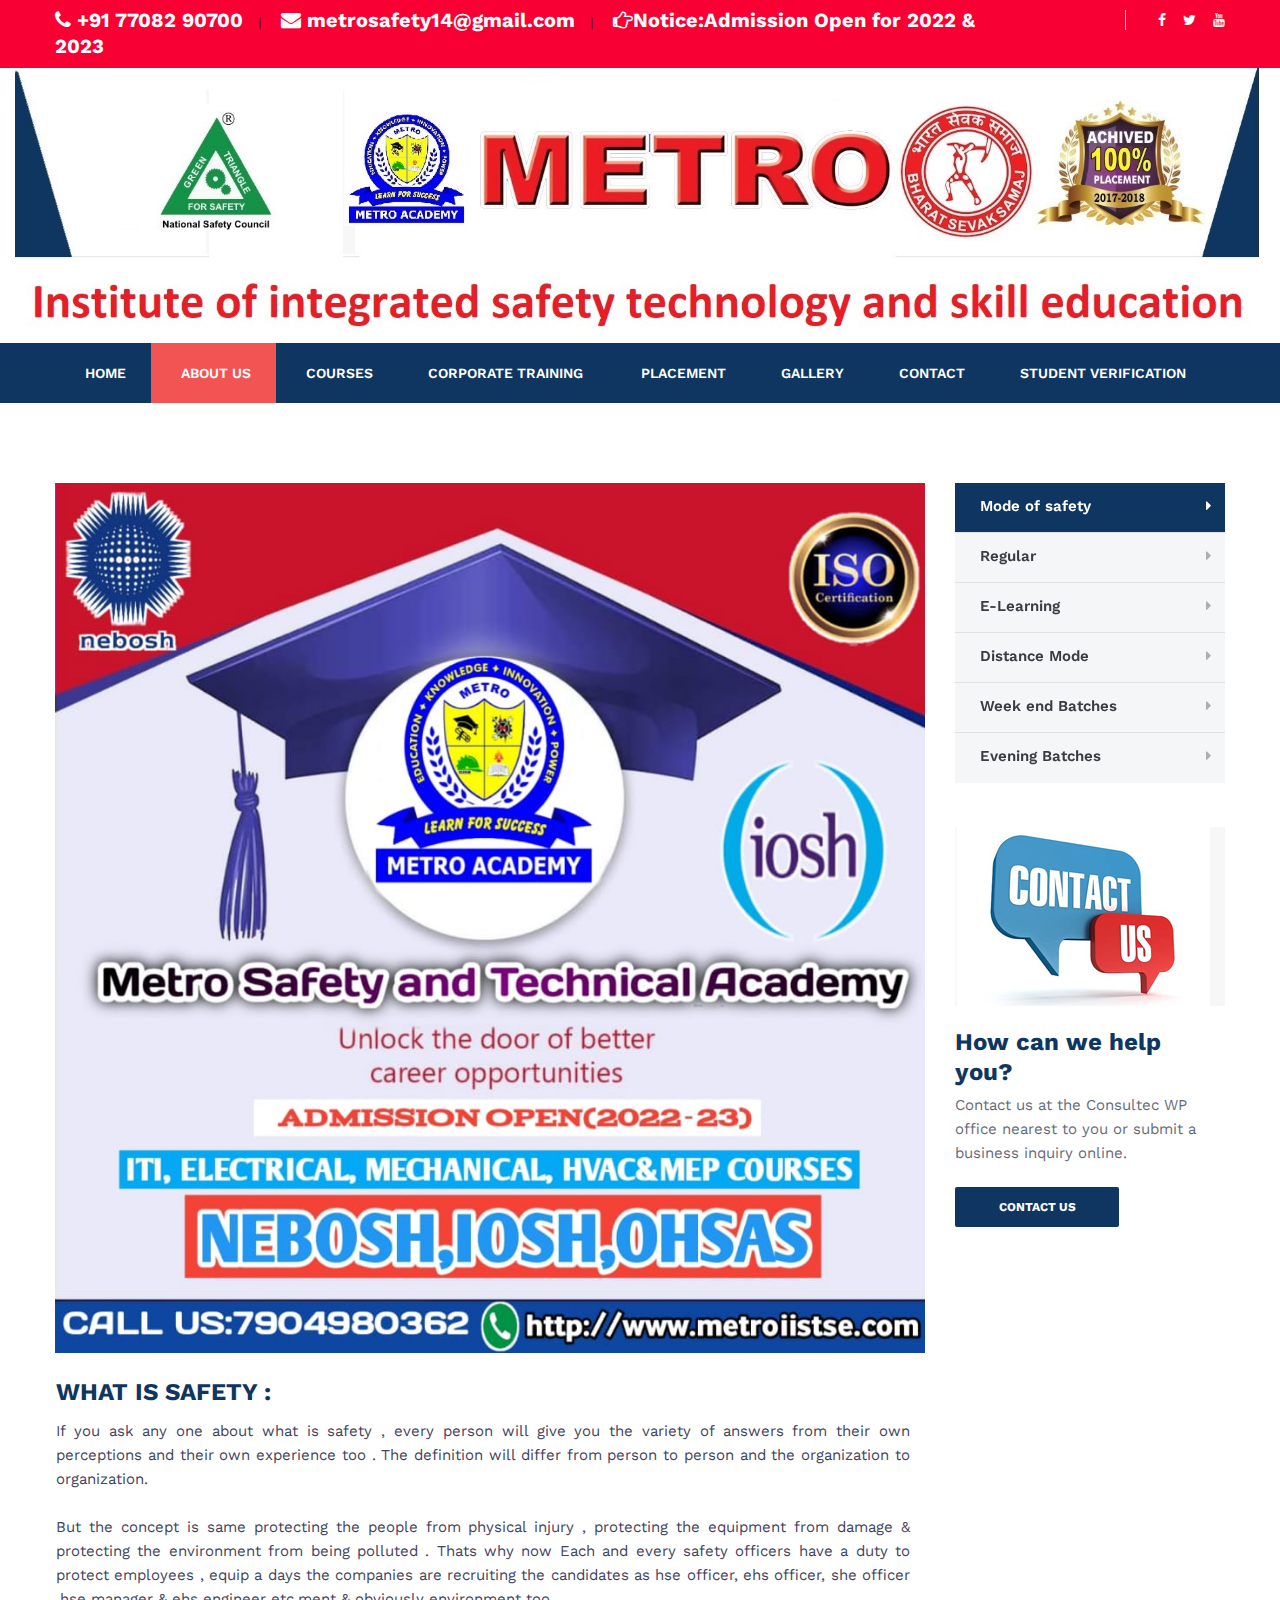
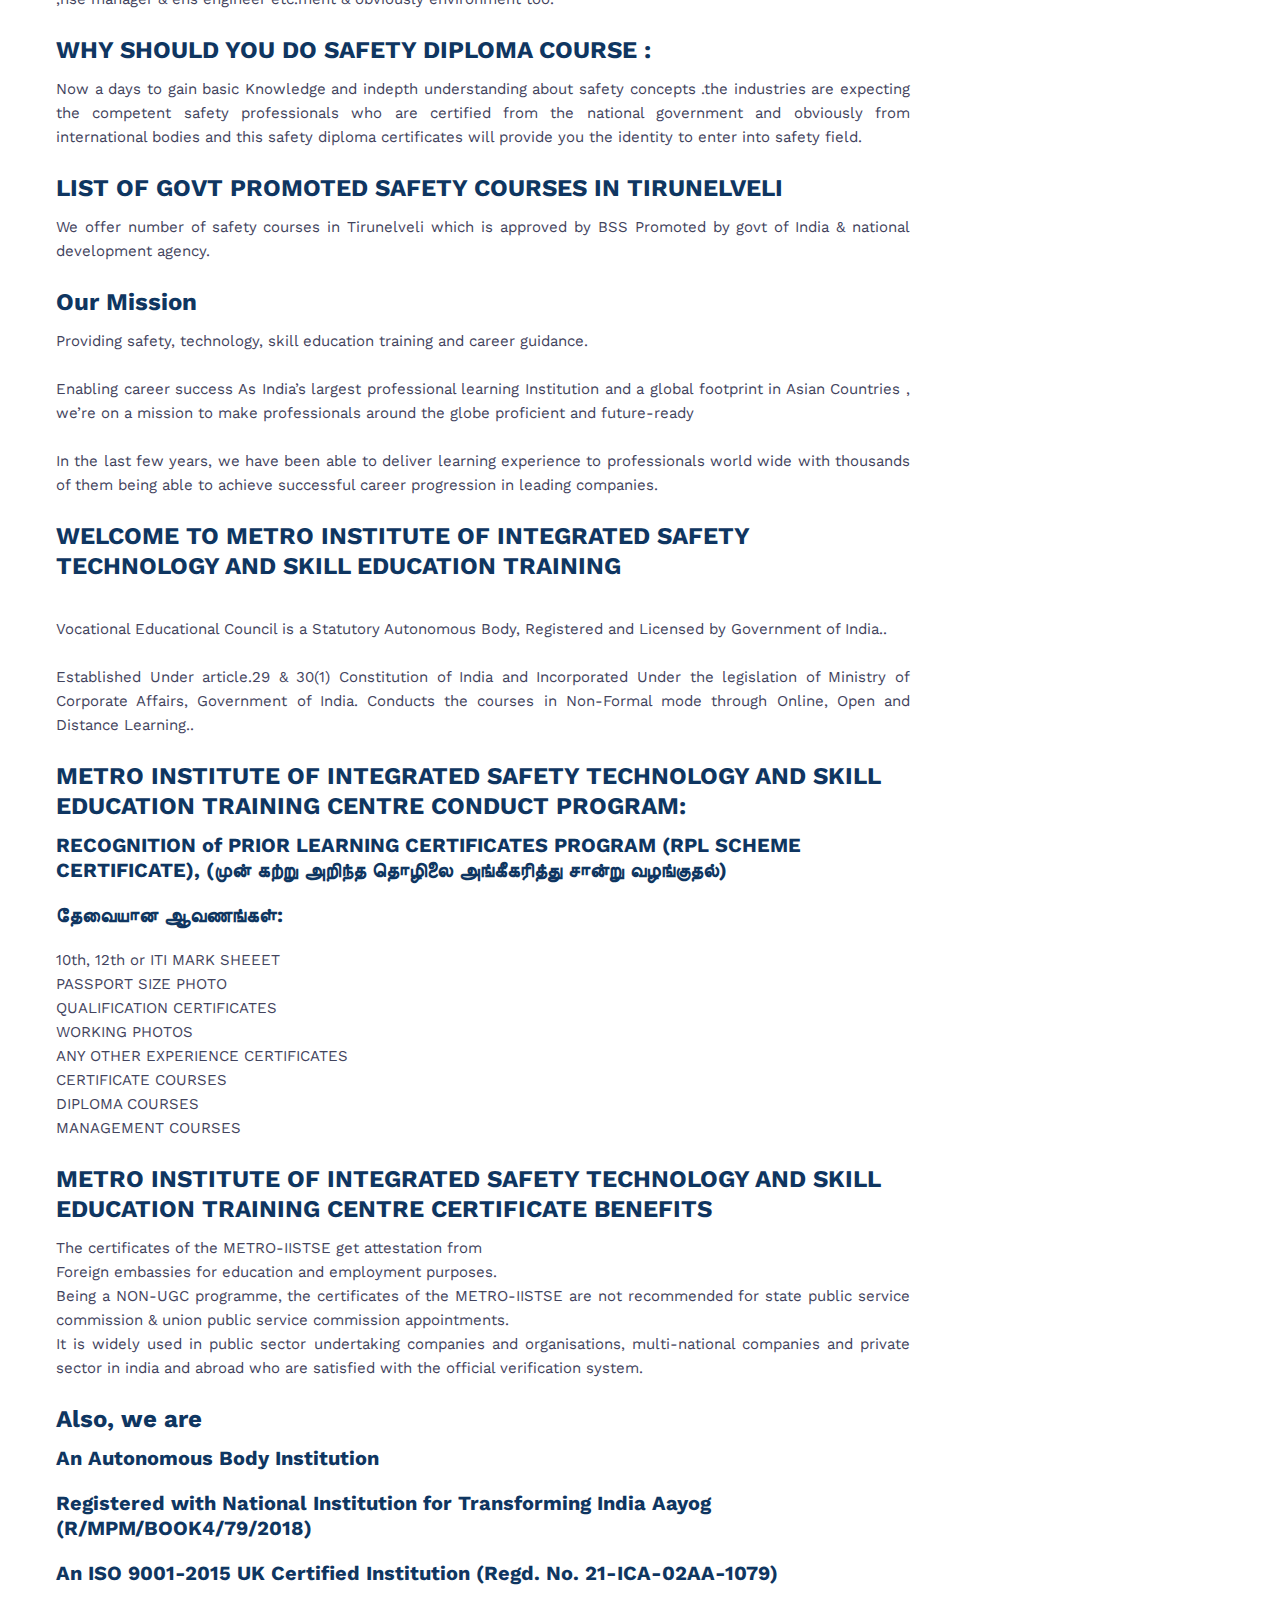
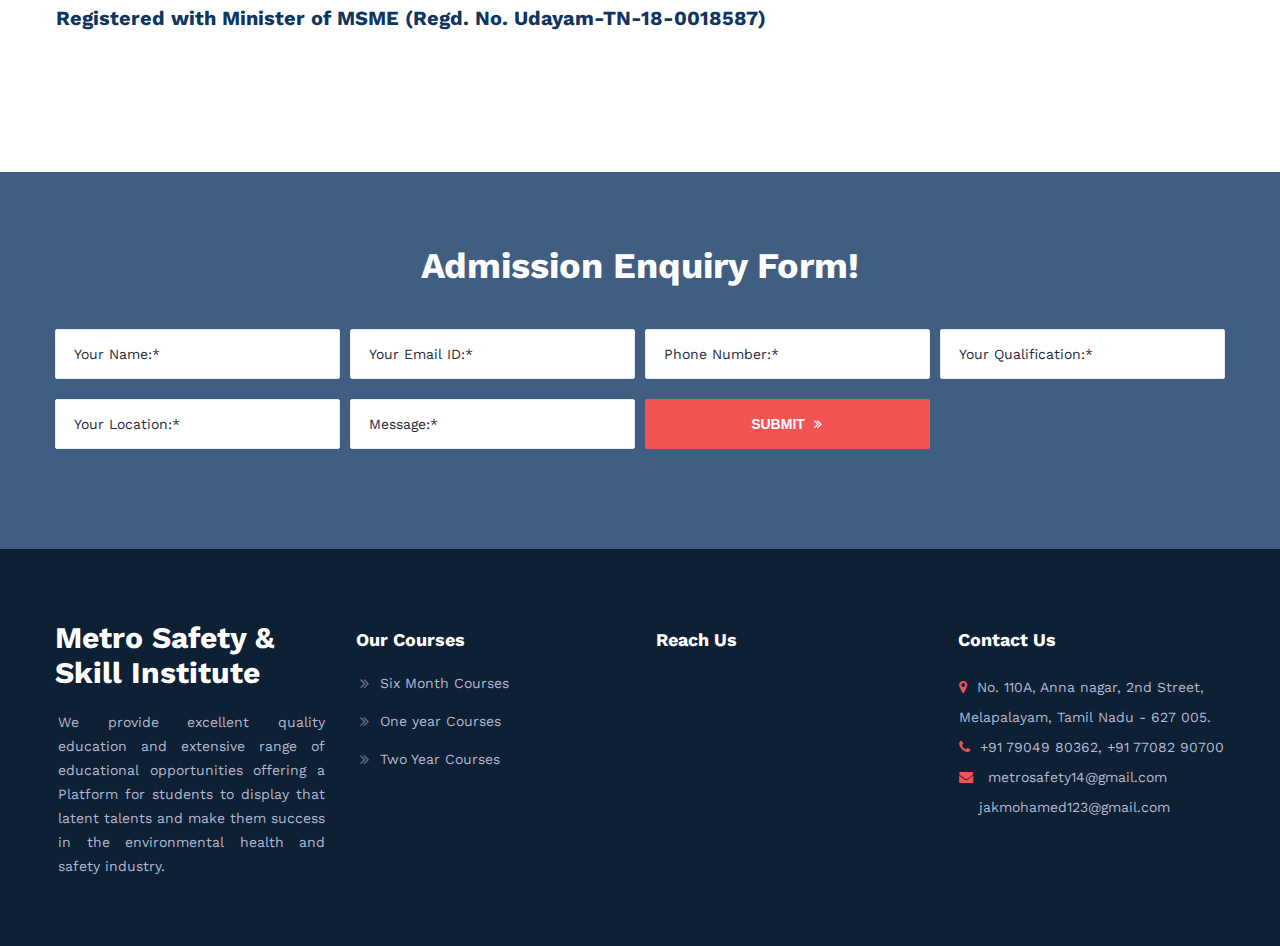
<file: about.html>
<!DOCTYPE html>
<!--[if IE 8 ]><html class="ie" xmlns="http://www.w3.org/1999/xhtml" xml:lang="en-US" lang="en-US"> <![endif]-->
<!--[if (gte IE 9)|!(IE)]><!-->
<html xmlns="http://www.w3.org/1999/xhtml" xml:lang="en-US" lang="en-US">
<!--<![endif]-->
<head>
    <!-- Basic Page Needs -->
    <meta charset="utf-8">
    <!--[if IE]><meta http-equiv='X-UA-Compatible' content='IE=edge,chrome=1'><![endif]-->
    <title>Metro Safety &amp; Skill Institute</title>


    <meta name="author" content="themesflat.com">

    <!-- Mobile Specific Metas -->
    <meta name="viewport" content="width=device-width, initial-scale=1, maximum-scale=1">

    <!-- Bootstrap  -->
    <link rel="stylesheet" type="text/css" href="stylesheets/bootstrap.css">


    <!-- Theme Style -->
    <link rel="stylesheet" type="text/css" href="stylesheets/style.css">

    <!-- Responsive -->
    <link rel="stylesheet" type="text/css" href="stylesheets/responsive.css">

    <!-- Colors -->
    <link rel="stylesheet" type="text/css" href="stylesheets/colors/color3.css" id="colors">

    <!-- Animation Style -->
    <link rel="stylesheet" type="text/css" href="stylesheets/animate.css">

    <!-- Favicon and touch icons  -->
    <link href="icon/apple-touch-icon-48-precomposed.png" rel="icon" sizes="48x48">
    <link href="icon/apple-touch-icon-32-precomposed.png" rel="icon">
    <link href="icon/favicon.png" rel="icon">

    <!--[if lt IE 9]>
        <script src="javascript/html5shiv.js"></script>
        <script src="javascript/respond.min.js"></script>
    <![endif]-->
</head>
<body class="header_sticky">
    <!-- Preloader -->
    <!-- Boxed -->
    <div class="boxed">

        <div class="top">
            <div class="container">
                <div class="row">
                    <div class="col-lg-10 col-sm-10 reponsive-onehalf">
                        <span style="color:#FFFFFF; font-size:20px; font-weight:bold;"><i class="fa fa-phone"></i> +91 77082 90700</span> &nbsp;&nbsp;|  &nbsp;&nbsp; <span style="color:#FFFFFF; font-size:20px; font-weight:bold;"><i class="fa fa-envelope"></i> metrosafety14@gmail.com</span>  &nbsp;&nbsp;|  &nbsp;&nbsp;  <span style="color:#FFFFFF; font-size:20px; font-weight:bold;"><i class="fa fa-hand-o-right"></i>Notice:Admission Open for 2022 & 2023</span>

                    </div><!-- /.col-md-6 -->
                    <div class="col-lg-2 col-sm-2 reponsive-onehalf">
                        <div class="wrap-top">
                            <ul class="flat-top social-links">
                                <li><a href="https://www.facebook.com/jakmohamed.ali" target="_blank" style="color:#FFFFFF;"><i class="fa fa-facebook"></i></a></li>
                                <li><a href="https://twitter.com/jakmohamed123   " target="_blank" style="color:#FFFFFF;"><i class="fa fa-twitter"></i></a></li>
                                <li><a href="https://www.youtube.com/channel/UCBda_mEeOthb0FmO2ZSsVQw?reload=9&guided_help_flow=3" target="_blank" style="color:#FFFFFF;"><i class="fa fa-youtube"></i></a></li>

                            </ul>

                        </div>
                    </div>
                </div><!-- /.row -->
            </div><!-- /.container -->
        </div><!-- /.top -->

        <div class="flat-header-wrap">
            <!-- Header -->
            <div class="col-lg-12">
                <img src="images/logo7.jpg" alt="">
            </div>

            <header id="header" class="header header-classic header-style1">
                <div class="container">
                    <div class="row">
                        <div class="col-md-12">
                            <div class="flat-wrap-header">
                                <div class="nav-wrap clearfix">
                                    <nav id="mainnav" class="mainnav">
                                        <ul class="menu">
                                            <li><a href="index.html">Home</a></li>
                                            <li class="active"><a href="about.html">About Us</a></li>
                                            <li>
                                                <a href="#">Courses</a>
                                                <ul class="submenu">
                                                    <li><a href="six.html">Six month Courses</a></li>
                                                    <li><a href="oneyear.html">One year Courses</a></li>
                                                    <li><a href="twoyear.html">Two Year Courses</a></li>
                                                    <li><a href="national.html">National Diploma Courses</a></li>
                                                    <li><a href="iosh.html">IOSH Courses</a></li>
                                                    <li><a href="nebosh.html">NEBOSH Courses</a></li>
                                                </ul>
                                            </li>
                                            <li><a href="corporate.html">Corporate Training</a></li>

                                            <li><a href="placement.html">Placement</a></li>
                                            <li><a href="gal.html">Gallery</a></li>
                                            <li><a href="contact.html">Contact</a></li>
                                            <li><a href="verification.html">Student Verification</a></li>

                                        </ul><!-- /.menu -->
                                    </nav><!-- /.mainnav -->


                                    <div class="btn-menu">
                                        <span></span>
                                    </div><!-- //mobile menu button -->
                                </div><!-- /.nav-wrap -->

                            </div>
                        </div>
                    </div>
                </div>
            </header>
        </div>


        <!-- Services Details -->
        <section class="flat-row services-details">
            <div class="container">
                <div class="row">

                    <div class="col-lg-9">
                        <div class="item-wrap">
                            <div class="item item-details">
                                <div class="featured-item">
                                    <img src="images/services/MetroImage2.jpeg" alt="image">
                                </div><!-- /.feature-post -->
                                <div class="content-item">
                                    <h2 class="title-item">WHAT IS SAFETY :</h2>
                                    <p align="justify">
                                        If you ask any one about what is safety , every person will give you the variety of answers from their own perceptions and their own experience too . The definition will differ from person to person and the organization to organization.<br><br>

                                        But the concept is same protecting the people from physical injury , protecting the equipment from damage  & protecting the environment from being polluted . Thats why  now Each and every safety officers  have a duty to protect employees , equip a days the companies are recruiting the candidates as hse officer, ehs officer, she officer ,hse manager & ehs engineer  etc.ment & obviously environment too.
                                    </p><br>

                                    <h2 class="title-item">WHY SHOULD YOU DO SAFETY DIPLOMA COURSE :</h2>
                                    <p align="justify">Now a days  to gain basic Knowledge and indepth understanding about safety concepts .the industries are expecting the competent safety professionals who are certified from the national government and obviously from international bodies and this  safety diploma certificates will provide you the identity to enter into safety field.</p>
                                    <br>
                                    <h2 class="title-item">LIST OF GOVT PROMOTED SAFETY  COURSES IN TIRUNELVELI</h2>
                                    <p align="justify">We offer number of safety courses in Tirunelveli which is approved by BSS Promoted by govt of India & national development agency.</p>
                                    <br>
                                    <h2 class="title-item">Our Mission</h2>
                                    <p align="justify">Providing safety, technology, skill education training and career guidance.</p>
                                    <br>
                                    <p align="justify">Enabling career success As India’s largest professional learning Institution and a global footprint in Asian Countries , we’re on a mission to make professionals around the globe proficient and future-ready</p>
                                    <br>
                                    <p align="justify">In the last few years, we have been able to deliver learning experience to professionals world wide with thousands of them being able to achieve successful career progression in leading companies.</p>
                                    <br>
                                    <h2 class="title-item">WELCOME TO METRO INSTITUTE OF INTEGRATED SAFETY TECHNOLOGY AND SKILL EDUCATION TRAINING</h2>
                                    <br />
                                    <p align="justify">Vocational Educational Council is a Statutory Autonomous Body, Registered and Licensed by Government of India..</p>
                                    <br />
                                    <p align="justify">Established Under article.29 & 30(1) Constitution of India and Incorporated Under the legislation of Ministry of Corporate Affairs, Government of India. Conducts the courses in Non-Formal mode through Online, Open and Distance Learning..</p>
                                    <br />
                                    <h2 class="title-item">METRO INSTITUTE OF INTEGRATED SAFETY TECHNOLOGY AND SKILL EDUCATION TRAINING CENTRE CONDUCT PROGRAM:</h2>
                                    <p align="justify"><h4>RECOGNITION of PRIOR LEARNING CERTIFICATES PROGRAM (RPL SCHEME CERTIFICATE), (முன் கற்று அறிந்த தொழிலை அங்கீகரித்து சான்று வழங்குதல்)</h4></p>
                                    <p align="justify"><h4>தேவையான ஆவணங்கள்:</h4></p>
                                    <p align="justify">10th, 12th or ITI MARK SHEEET</p>
                                    <p align="justify">PASSPORT SIZE PHOTO</p>
                                    <p align="justify">QUALIFICATION CERTIFICATES</p>
                                    <p align="justify">WORKING PHOTOS</p>
                                    <p align="justify">ANY OTHER EXPERIENCE CERTIFICATES</p>
                                    <p align="justify">CERTIFICATE COURSES</p>
                                    <p align="justify">DIPLOMA COURSES</p>
                                    <p align="justify">MANAGEMENT COURSES</p>
                                    <br />
                                    <h2 class="title-item">METRO INSTITUTE OF INTEGRATED SAFETY TECHNOLOGY AND SKILL EDUCATION TRAINING CENTRE CERTIFICATE BENEFITS</h2>
                                    <p align="justify">The certificates of the METRO-IISTSE get attestation from</p>
                                    <p align="justify">Foreign embassies for education and employment purposes.</p>
                                    <p align="justify">Being a NON-UGC programme, the certificates of the METRO-IISTSE are not recommended for state public service commission & union public service commission appointments.</p>
                                    <p align="justify">It is widely used in public sector undertaking companies and organisations,  multi-national companies and private sector in india and abroad who are satisfied with the official verification system.</p>
                                    <br>
                                    <h2 class="title-item">Also, we are</h2>
                                    <p align="justify"><h4>An Autonomous Body Institution</h4></p>
                                    <p align="justify"><h4>Registered with National Institution for Transforming India Aayog  (R/MPM/BOOK4/79/2018)</h4> </p>
                                    <p align="justify"><h4>An ISO 9001-2015 UK Certified Institution (Regd. No. 21-ICA-02AA-1079)</h4></p>
                                    <p align="justify"><h4>Registered with Minister of MSME (Regd. No. Udayam-TN-18-0018587)</h4> </p>                                    
                                    <br>
                                </div><!-- /.content-item -->
                            </div><!-- /.item -->
                            <!-- /.video-services -->
                            <!-- /.roll-tabs -->
                        </div><!-- /.item-wrap -->
                    </div><!-- /.Col-lg-9 -->

                    <div class="col-lg-3">
                        <div class="sidebar">
                            <div class="widget widget-nav-menu">
                                <ul class="widget-menu">
                                    <li class="active">
                                        <a href=" ">
                                            Mode of safety
                                        </a>
                                    </li>
                                    <li><a href=" ">Regular</a></li>
                                    <li><a href=" ">E-Learning</a></li>
                                    <li><a href=" ">Distance Mode</a></li>
                                    <li><a href=" ">Week end Batches</a></li>
                                    <li><a href=" ">Evening Batches</a></li>
                                </ul>
                            </div>

                            <div class="widget widget-testimonials">
                                <div class="flat-testimonials owl-carousel" data-item="1" data-nav="false" data-dots="true" data-auto="true">
                                    <div class="testimonials">
                                        <div class="message">
                                            <blockquote class="whisper">
                                                " My experience with Construct is absolutely positive. The themes are beautifully designed and well docu-mented. Construct provides quick and competent support "
                                            </blockquote>
                                        </div>
                                        <div class="avatar">
                                            <span class="name">Alex Poole</span>
                                            <span class="position">CEO DEER CREATIVE</span>
                                        </div>
                                    </div>


                                </div>
                            </div>



                            <div class="widget widget-help">
                                <div class="featured-widget">
                                    <img src="images/services/w1.jpg" alt="image">
                                </div>
                                <h3>How can we help you?</h3>
                                <p>Contact us at the Consultec WP office nearest to you or submit a business inquiry online.</p>
                                <a href="#" class="flat-button style2">CONTACT US</a>
                            </div>
                        </div>
                    </div>



                </div><!-- /.row -->
            </div><!-- /.container -->
        </section>
        <!-- Footer -->
        <!-- Footer -->
        <section class="flat-row v3 parallax">
            <div class="section-overlay style2"></div>
            <div class="container">
                <div class="row">
                    <div class="col-md-12">
                        <div class="title-section style2 color-white padding-lr180 text-center">
                            <h1 class="title">Admission Enquiry Form!</h1>

                        </div>
                    </div><!-- /.col-md-12 -->
                </div><!-- /.row -->
                <div class="wrap-formrequest">
                    <form id="contactform" class="contactform wrap-form clearfix" method="post" action="./contact/contact-process.php" novalidate="novalidate">
                        <span class="flat-input"><input name="name" type="text" value="" placeholder="Your Name:*" required="required" style="margin-bottom:20px;"></span>
                        <span class="flat-input"><input name="email" type="text" value="" placeholder="Your Email ID:*" required="required" style="margin-bottom:20px;"></span>
                        <span class="flat-input"><input name="phone" type="text" value="" placeholder="Phone Number:*" required="required" style="margin-bottom:20px;"></span>
                        <span class="flat-input"><input name="qualification" type="text" value="" placeholder="Your Qualification:*" required="required" style="margin-bottom:20px;"></span><br>
                        <span class="flat-input"><input name="location" type="text" value="" placeholder="Your Location:*" required="required" style="margin-bottom:20px;"></span>
                        <span class="flat-input"><input name="message" type="text" value="" placeholder="Message:*" required="required" style="margin-bottom:20px;"></span>
                        <span class="flat-input"><button name="submit" type="button" class="flat-button" id="submit" title="Submit now">SUBMIT<i class="fa fa-angle-double-right"></i></button></span>
                    </form>
                </div>
            </div>
        </section>



        <!-- Footer -->
        <footer class="footer widget-footer">
            <div class="container">
                <div class="row">
                    <div class="col-lg-3 col-sm-6 reponsive-mb30">
                        <div class="widget-logo">
                            <div id="logo-footer" class="logo">
                                <h2 style="color:#FFFFFF;">Metro Safety & Skill Institute</h2>
                            </div>
                            <p align="justify">We provide excellent quality education and extensive range of educational opportunities offering a Platform for students to display that latent talents and make them success in the environmental health and safety industry. </p>

                        </div>
                    </div><!-- /.col-md-3 -->

                    <div class="col-lg-3 col-sm-6 reponsive-mb30">
                        <div class="widget widget-out-link clearfix">
                            <h5 class="widget-title">Our Courses</h5>
                            <ul>
                                <li><a href=" ">Six Month Courses</a></li>
                                <li><a href=" ">One year Courses</a></li>
                                <li><a href=" ">Two Year Courses</a></li>
                            </ul>

                        </div>
                    </div><!-- /.col-md-3 -->

                    <div class="col-lg-3 col-sm-6 reponsive-mb30">
                        <div class="widget widget-recent-new">
                            <h5 class="widget-title">Reach Us</h5>
                            <iframe src="https://www.google.com/maps/embed?pb=!1m18!1m12!1m3!1d126197.87834692479!2d77.67213721900427!3d8.721555033637367!2m3!1f0!2f0!3f0!3m2!1i1024!2i768!4f13.1!3m3!1m2!1s0x3b0411625053c519%3A0xad791b361b359a4d!2sTirunelveli%2C+Tamil+Nadu!5e0!3m2!1sen!2sin!4v1531892531009" width="100%" height="160" frameborder="0" style="border:0" allowfullscreen></iframe>
                        </div>
                    </div><!-- /.col-md-3 -->

                    <div class="col-lg-3 col-sm-6 reponsive-mb30">
                        <div class="widget widget-letter">
                            <h5 class="widget-title">Contact Us</h5>
                            <ul class="flat-information">
                                <li><i class="fa fa-map-marker"></i><a href="#">No. 110A, Anna nagar, 2nd Street, Melapalayam, Tamil Nadu - 627 005.</a></li>
                                <li><i class="fa fa-phone"></i><a href="#">+91 79049 80362, +91 77082 90700</a></li>
                                <li>
                                    <i class="fa fa-envelope"></i><a href="#">
                                        metrosafety14@gmail.com<br>
                                        &nbsp;&nbsp;&nbsp; jakmohamed123@gmail.com
                                    </a>
                                </li>
                            </ul>
                        </div>
                        <div id="subscribe-msg"></div>
                        </form>
                    </div>
                </div><!-- /.col-md-3 -->
            </div><!-- /.row -->
    </div><!-- /.container -->
    </footer>
    <a class="go-top">
        <i class="fa fa-angle-up"></i>
    </a>
    <!-- Javascript -->
    <script src="javascript/jquery.min.js"></script>
    <script src="javascript/tether.min.js"></script>
    <script src="javascript/bootstrap.min.js"></script>
    <script src="javascript/jquery.easing.js"></script>
    <script src="javascript/jquery-waypoints.js"></script>
    <script src="javascript/jquery.cookie.js"></script>
    <script src="javascript/parallax.js"></script>
    <script src="javascript/jquery.fancybox.js"></script>
    <script src="javascript/main.js"></script>
</body>
</html>
</file>
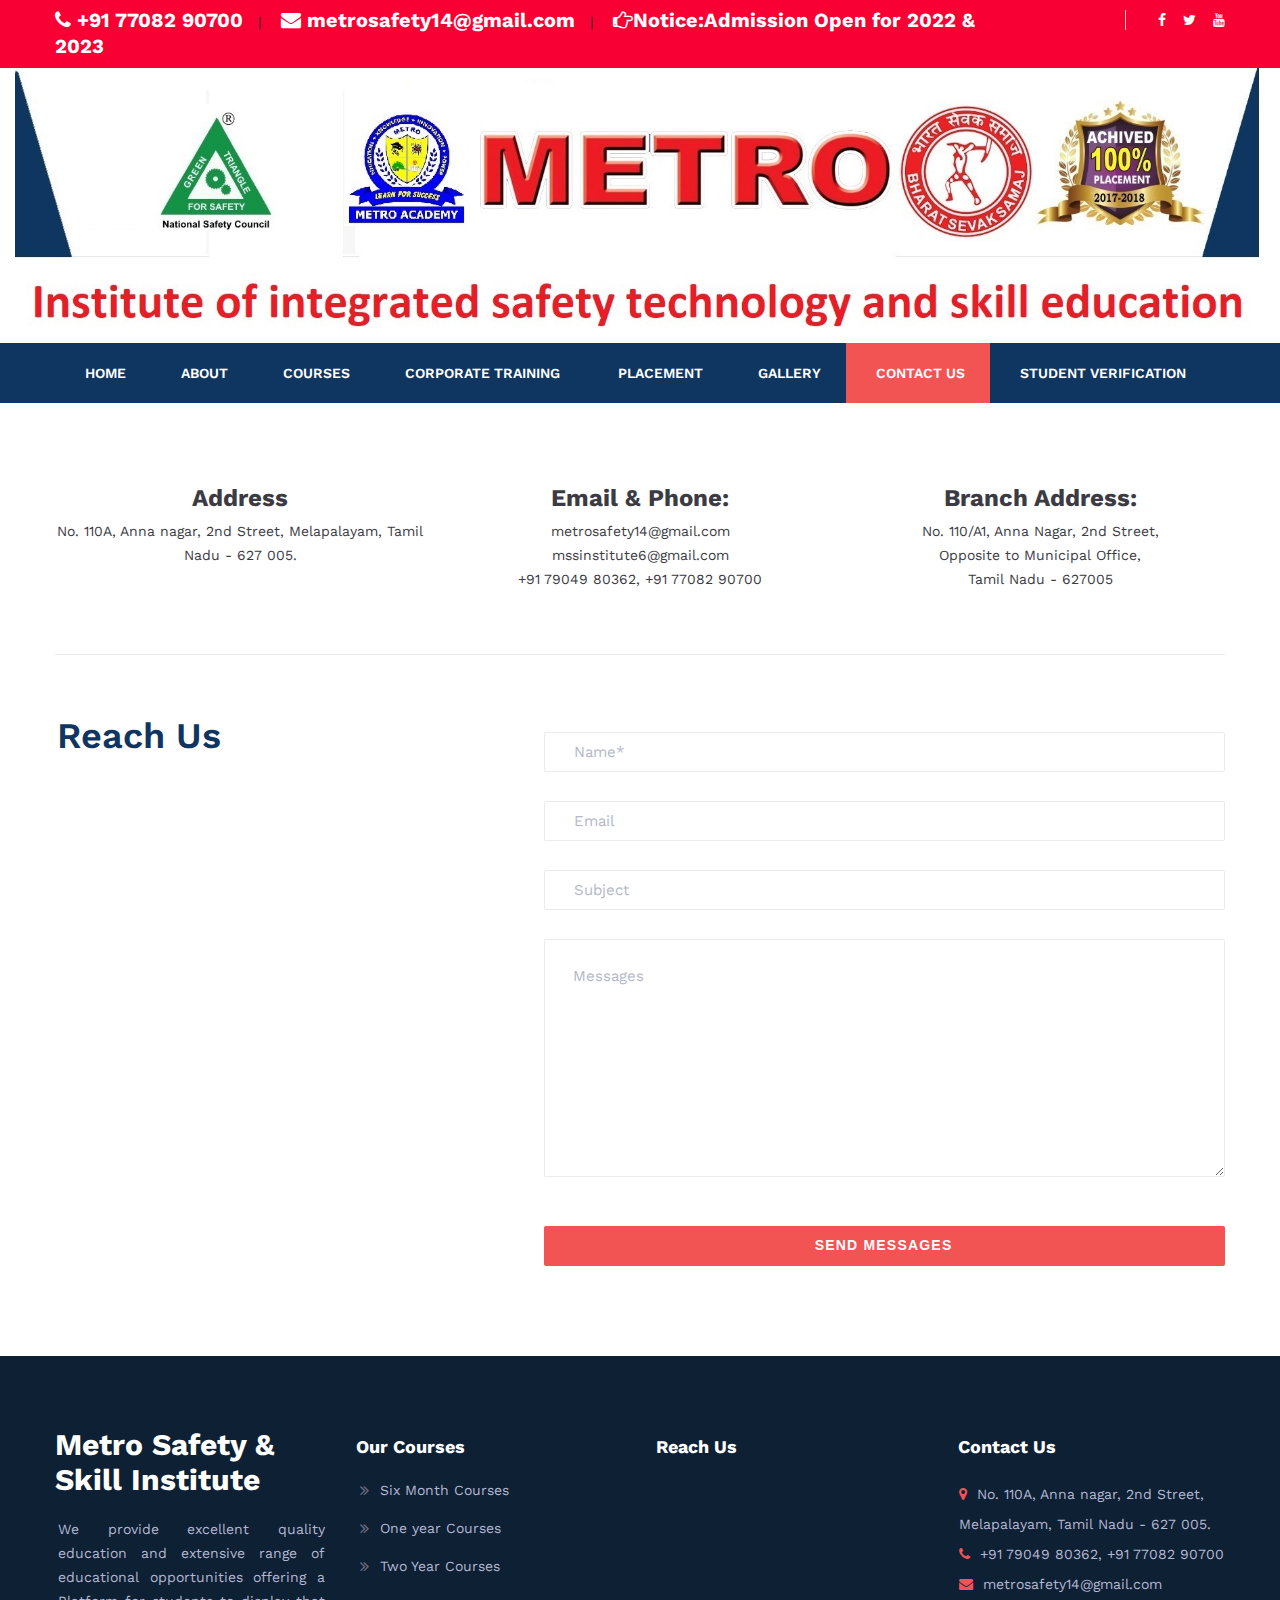
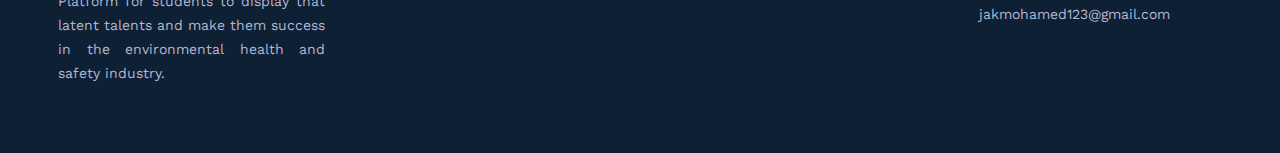
<file: contact.html>
<!DOCTYPE html>
<!--[if IE 8 ]><html class="ie" xmlns="http://www.w3.org/1999/xhtml" xml:lang="en-US" lang="en-US"> <![endif]-->
<!--[if (gte IE 9)|!(IE)]><!--><html xmlns="http://www.w3.org/1999/xhtml" xml:lang="en-US" lang="en-US"><!--<![endif]-->
<head>
    <!-- Basic Page Needs -->
    <meta charset="utf-8">
    <!--[if IE]><meta http-equiv='X-UA-Compatible' content='IE=edge,chrome=1'><![endif]-->
    <title>Metro Safety &amp; Skill Institute</title>


    <meta name="author" content="themesflat.com">

    <!-- Mobile Specific Metas -->
    <meta name="viewport" content="width=device-width, initial-scale=1, maximum-scale=1">

    <!-- Bootstrap  -->
    <link rel="stylesheet" type="text/css" href="stylesheets/bootstrap.css">


    <!-- Theme Style -->
    <link rel="stylesheet" type="text/css" href="stylesheets/style.css">

    <!-- Responsive -->
    <link rel="stylesheet" type="text/css" href="stylesheets/responsive.css">

    <!-- Colors -->
    <link rel="stylesheet" type="text/css" href="stylesheets/colors/color3.css" id="colors">

    <!-- Animation Style -->
    <link rel="stylesheet" type="text/css" href="stylesheets/animate.css">

    <!-- Favicon and touch icons  -->
    <link href="icon/apple-touch-icon-48-precomposed.png" rel="icon" sizes="48x48">
    <link href="icon/apple-touch-icon-32-precomposed.png" rel="icon">
    <link href="icon/favicon.png" rel="icon">

    <!--[if lt IE 9]>
        <script src="javascript/html5shiv.js"></script>
        <script src="javascript/respond.min.js"></script>
    <![endif]-->
</head>                                 
<body class="header_sticky"> 
    <!-- Preloader -->
    

    <!-- Boxed -->
    <div class="boxed">

    <div class="top">
        <div class="container">
            <div class="row">
                <div class="col-lg-10 col-sm-10 reponsive-onehalf">                      
                   <span style="color:#FFFFFF; font-size:20px; font-weight:bold;"><i class="fa fa-phone"></i> +91 77082 90700</span> &nbsp;&nbsp;|  &nbsp;&nbsp; <span style="color:#FFFFFF; font-size:20px; font-weight:bold;"><i class="fa fa-envelope"></i> metrosafety14@gmail.com</span>  &nbsp;&nbsp;|  &nbsp;&nbsp;  <span style="color:#FFFFFF; font-size:20px; font-weight:bold;"><i class="fa fa-hand-o-right"></i>Notice:Admission Open for 2022 & 2023</span>

                </div><!-- /.col-md-6 -->       
                <div class="col-lg-2 col-sm-2 reponsive-onehalf">
                    <div class="wrap-top">
                        <ul class="flat-top social-links">
                            <li><a href="https://www.facebook.com/jakmohamed.ali" target="_blank" style="color:#FFFFFF;"><i class="fa fa-facebook"></i></a></li>
                            <li><a href="https://twitter.com/jakmohamed123   " target="_blank" style="color:#FFFFFF;"><i class="fa fa-twitter"></i></a></li>
                            <li><a href="https://www.youtube.com/channel/UCBda_mEeOthb0FmO2ZSsVQw?reload=9&guided_help_flow=3"  target="_blank" style="color:#FFFFFF;"><i class="fa fa-youtube"></i></a></li>
                           
                        </ul>
                          
                    </div>
                </div>        
            </div><!-- /.row -->
        </div><!-- /.container -->
    </div><!-- /.top -->

    <div class="flat-header-wrap">
        <!-- Header -->            
        <div class="col-lg-12">
            <img src="images/logo7.jpg" alt="">            
        </div>

        <header id="header" class="header header-classic header-style1">
            <div class="container">
                <div class="row">
                    <div class="col-md-12">
                        <div class="flat-wrap-header">
                            <div class="nav-wrap clearfix">        
                                <nav id="mainnav" class="mainnav">
                                    <ul class="menu"> 
                                       <li><a href="index.html">Home</a></li>
                                      <li><a href="about.html">About</a></li>
                          <li><a href="#">Courses</a>
                                            <ul class="submenu"> 
                                                <li><a href="six.html">Six month Courses</a></li>
                                                <li><a href="oneyear.html">One year Courses</a></li>
                                               <li><a href="twoyear.html">Two Year Courses</a></li>
                                                <li><a href="national.html">National Diploma Courses</a></li>
                                                <li><a href="iosh.html">IOSH Courses</a></li>
                                                <li><a href="nebosh.html">NEBOSH Courses</a></li>
                                            </ul>
                                        </li>
                                      <li><a href="corporate.html">Corporate Training</a></li> 
                                     
                                      <li><a href="placement.html">Placement</a></li> 
                                      <li><a href="gal.html">Gallery</a></li>
                                      <li class="active"><a href="contact.html">Contact Us</a></li> 
                                      <li><a href="verification.html">Student Verification</a></li>     
                                                               
                                  </ul><!-- /.menu -->
                                </nav><!-- /.mainnav -->  
                                 
                                  
                                <div class="btn-menu">
                                    <span></span>
                                </div><!-- //mobile menu button --> 
                            </div><!-- /.nav-wrap -->
                            
                        </div>
                    </div>
                </div>
            </div>
        </header>
    </div>
            
  
     <section class="flat-row page-contact">
        <div class="container">
            <div class="wrap-infobox">
                
                 <div class="row">
                    <div class="col-lg-4">
                        <div class="info-box text-center">
                            <h3>Address</h3>
                            <ul>
                                <li>No. 110A, Anna nagar, 2nd Street, Melapalayam, Tamil Nadu - 627 005.</li>
                              
                            </ul>
                        </div>
                    </div>
                    <div class="col-lg-4">
                        <div class="info-box text-center">
                            <h3>Email & Phone: </h3>
                            <ul>
                                <li>metrosafety14@gmail.com<br>
                                mssinstitute6@gmail.com<br>
                                +91 79049 80362, +91 77082 90700
                                </li>
                            </ul>
                        </div>
                    </div>
                    <div class="col-lg-4">
                        <div class="info-box text-center">
                            <h3>Branch Address:</h3>
                            <ul>
                            
                                <li> No. 110/A1, Anna Nagar, 2nd Street,<br>Opposite to Municipal Office, <br>Tamil Nadu - 627005</li>
                            </ul>
                        </div>
                    </div>
                </div>
            </div>
        </div>
        <div class="container">
            <div class="wrap-formcontact">
                <div class="row">
                    <div class="col-lg-5">
                        <h1>Reach Us</h1>
                         <iframe src="https://www.google.com/maps/embed?pb=!1m18!1m12!1m3!1d126197.87834692479!2d77.67213721900427!3d8.721555033637367!2m3!1f0!2f0!3f0!3m2!1i1024!2i768!4f13.1!3m3!1m2!1s0x3b0411625053c519%3A0xad791b361b359a4d!2sTirunelveli%2C+Tamil+Nadu!5e0!3m2!1sen!2sin!4v1531892531009" width="100%" height="460" frameborder="0" style="border:0" allowfullscreen></iframe>
                    </div>
                    <div class="col-lg-7">
                        <div class="margin-left_12">
                            <form id="contactform" class="contactform style4 clearfix" method="post" action="./contact/contact-process.php" novalidate="novalidate">
                                <span class="flat-input"><input name="name" id="name" type="text" placeholder="Name*" required="required"></span>
                                <span class="flat-input"><input name="email" id="email" type="email" placeholder="Email" required="required"></span>
                                <span class="flat-input"><input name="subject" id="subject" type="text" placeholder="Subject"></span>
                                <span class="flat-input"><textarea name="message" placeholder="Messages" required="required"></textarea></span>
                                <span class="flat-input"><button name="submit" type="button" class="flat-button" id="submit" title="Submit now">send messages</button></span>
                            </form>
                        </div>      
                    </div>
                </div>
            </div>
        </div>  
    </section>
   <footer class="footer widget-footer">
        <div class="container">
            <div class="row"> 
                <div class="col-lg-3 col-sm-6 reponsive-mb30">  
                    <div class="widget-logo">
                        <div id="logo-footer" class="logo">
                           <h2 style="color:#FFFFFF;">Metro Safety & Skill Institute</h2>
                        </div>
                        <p align="justify">We provide excellent quality education and extensive range of educational opportunities offering a Platform for students to display that latent talents and make them success in the environmental health and safety industry. </p> 
                                
                    </div>         
                </div><!-- /.col-md-3 --> 

                <div class="col-lg-3 col-sm-6 reponsive-mb30">  
                    <div class="widget widget-out-link clearfix">
                        <h5 class="widget-title">Our Courses</h5>
                        <ul>
                             <li><a href=" ">Six Month Courses</a></li>
                               <li><a href=" ">One year Courses</a></li>
                           <li><a href=" ">Two Year Courses</a></li>
                        </ul>
                        
                    </div>
                </div><!-- /.col-md-3 -->

                <div class="col-lg-3 col-sm-6 reponsive-mb30">
                    <div class="widget widget-recent-new">
                        <h5 class="widget-title">Reach Us</h5>
                      <iframe src="https://www.google.com/maps/embed?pb=!1m18!1m12!1m3!1d126197.87834692479!2d77.67213721900427!3d8.721555033637367!2m3!1f0!2f0!3f0!3m2!1i1024!2i768!4f13.1!3m3!1m2!1s0x3b0411625053c519%3A0xad791b361b359a4d!2sTirunelveli%2C+Tamil+Nadu!5e0!3m2!1sen!2sin!4v1531892531009" width="100%" height="160" frameborder="0" style="border:0" allowfullscreen></iframe>
                    </div>
                </div><!-- /.col-md-3 -->

                <div class="col-lg-3 col-sm-6 reponsive-mb30">
                    <div class="widget widget-letter">
                        <h5 class="widget-title">Contact Us</h5>
                      <ul class="flat-information">
                            <li><i class="fa fa-map-marker"></i><a href="#">No. 110A, Anna nagar, 2nd Street, Melapalayam, Tamil Nadu - 627 005.</a></li>
                            <li><i class="fa fa-phone"></i><a href="#">+91 79049 80362, +91 77082 90700</a></li>
                            <li><i class="fa fa-envelope"></i><a href="#">metrosafety14@gmail.com<br>
                            &nbsp;&nbsp;&nbsp; jakmohamed123@gmail.com
                            </a></li>
                        </ul>   
                            </div>
                            <div id="subscribe-msg"></div>
                        </form>
                    </div>
                </div><!-- /.col-md-3 -->
            </div><!-- /.row -->    
        </div><!-- /.container -->
    </footer>
    <!-- Go Top -->
    <a class="go-top">
        <i class="fa fa-angle-up"></i>
    </a> 
    <!-- Javascript -->
    <script src="javascript/jquery.min.js"></script>
    <script src="javascript/tether.min.js"></script>
    <script src="javascript/bootstrap.min.js"></script> 
    <script src="javascript/jquery.easing.js"></script>    
    <script src="javascript/jquery-waypoints.js"></script>     
    <script src="javascript/jquery.cookie.js"></script>
    <script src="javascript/parallax.js"></script>
    <script src="javascript/jquery.fancybox.js"></script>
    <script src="javascript/owl.carousel.js"></script>    
    <script src="javascript/main.js"></script>
</body>
</html>
</file>
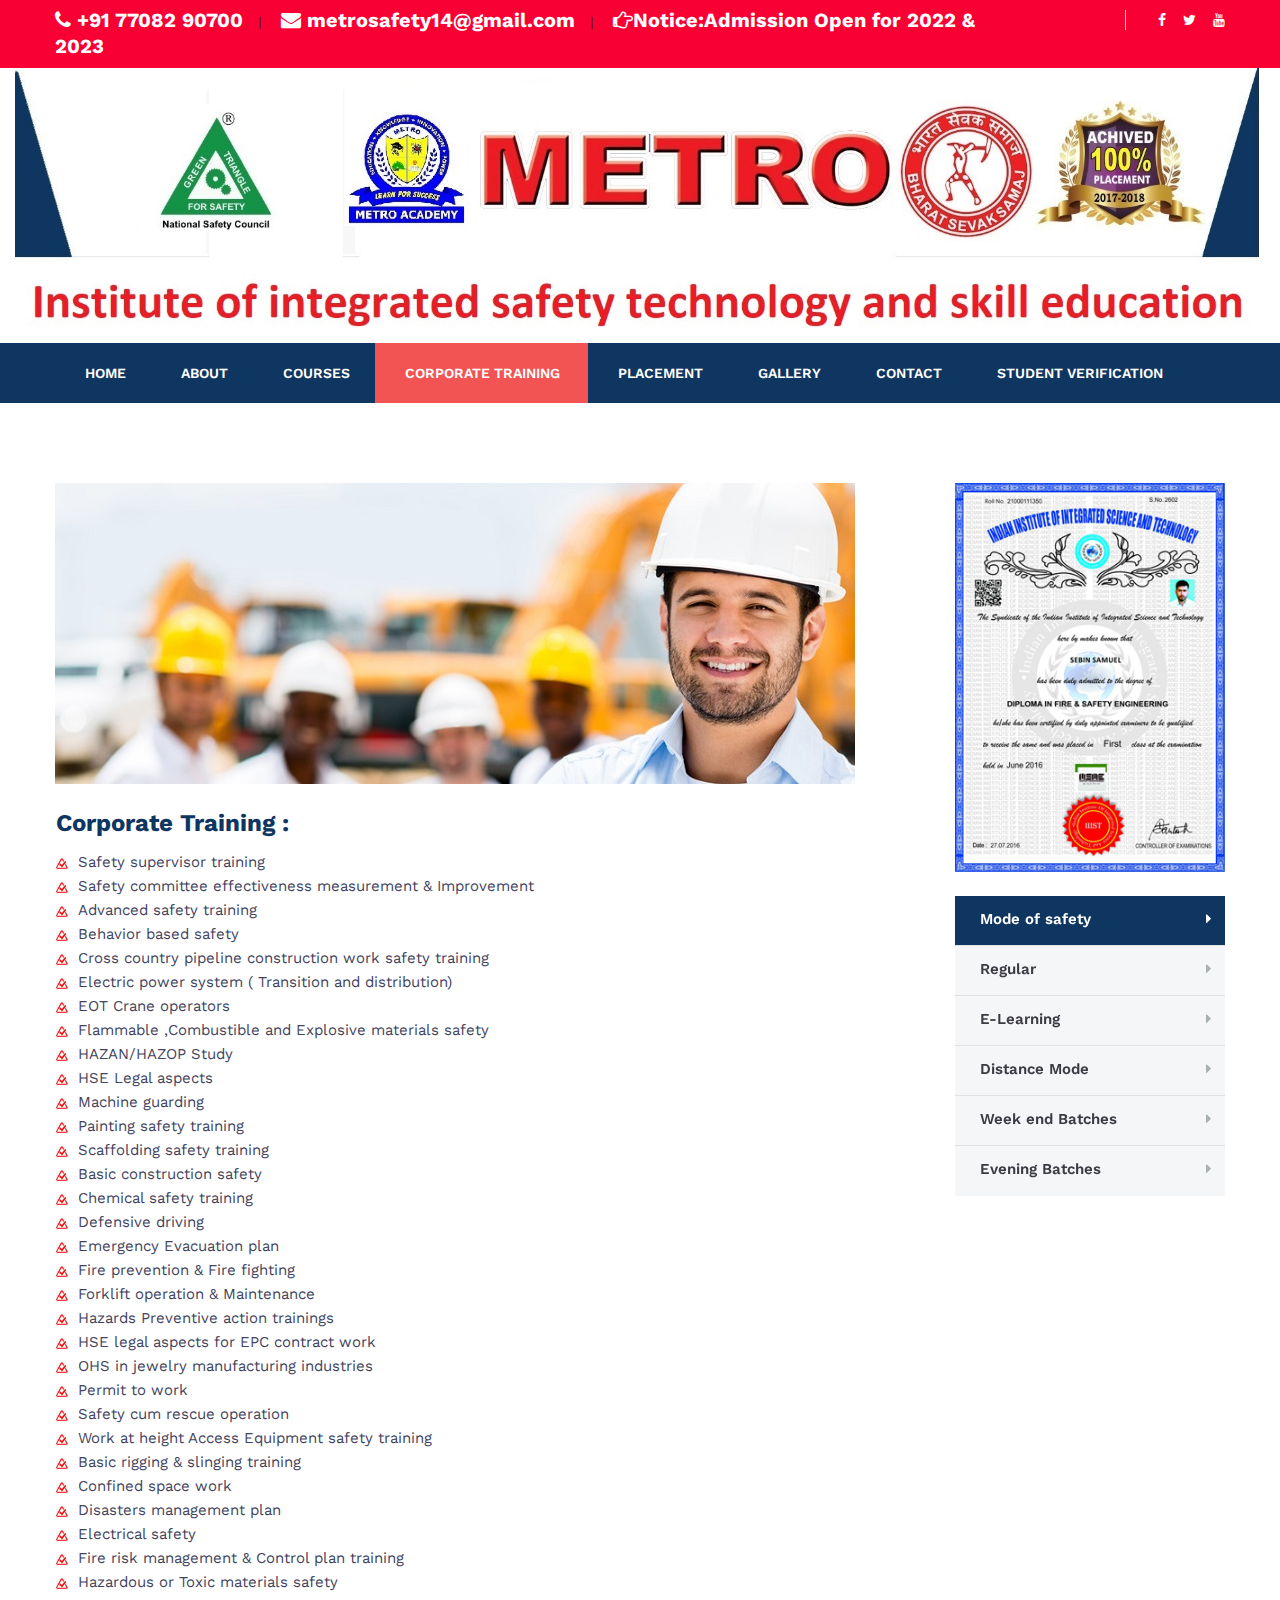
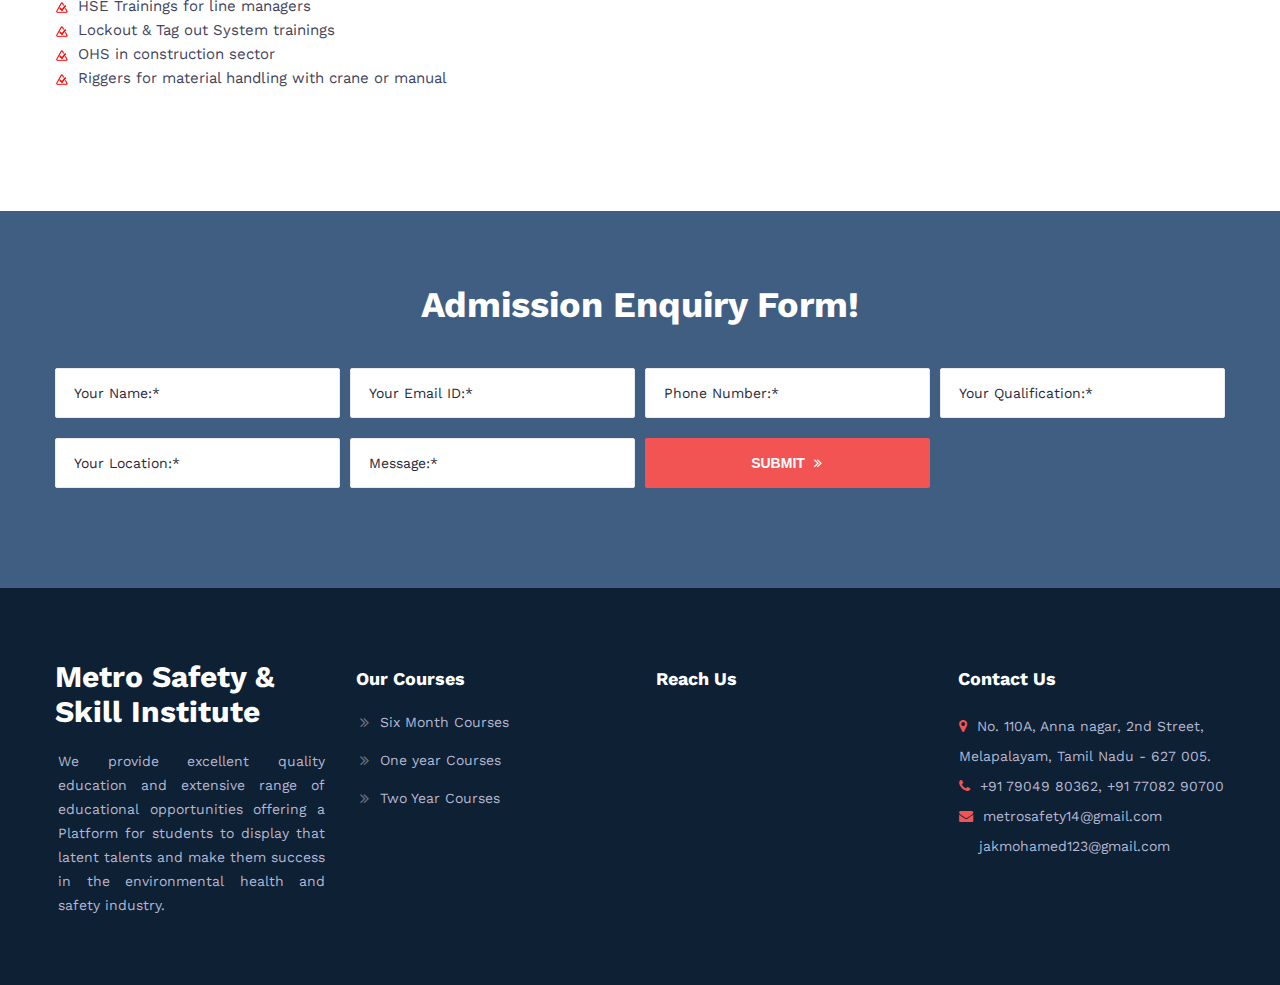
<file: corporate.html>
<!DOCTYPE html>
<!--[if IE 8 ]><html class="ie" xmlns="http://www.w3.org/1999/xhtml" xml:lang="en-US" lang="en-US"> <![endif]-->
<!--[if (gte IE 9)|!(IE)]><!--><html xmlns="http://www.w3.org/1999/xhtml" xml:lang="en-US" lang="en-US"><!--<![endif]-->
<head>
    <!-- Basic Page Needs -->
    <meta charset="utf-8">
    <!--[if IE]><meta http-equiv='X-UA-Compatible' content='IE=edge,chrome=1'><![endif]-->
    <title>Metro Safety &amp; Skill Institute</title>


    <meta name="author" content="themesflat.com">

    <!-- Mobile Specific Metas -->
    <meta name="viewport" content="width=device-width, initial-scale=1, maximum-scale=1">

    <!-- Bootstrap  -->
    <link rel="stylesheet" type="text/css" href="stylesheets/bootstrap.css">


    <!-- Theme Style -->
    <link rel="stylesheet" type="text/css" href="stylesheets/style.css">

    <!-- Responsive -->
    <link rel="stylesheet" type="text/css" href="stylesheets/responsive.css">

    <!-- Colors -->
    <link rel="stylesheet" type="text/css" href="stylesheets/colors/color3.css" id="colors">

    <!-- Animation Style -->
    <link rel="stylesheet" type="text/css" href="stylesheets/animate.css">

    <!-- Favicon and touch icons  -->
    <link href="icon/apple-touch-icon-48-precomposed.png" rel="icon" sizes="48x48">
    <link href="icon/apple-touch-icon-32-precomposed.png" rel="icon">
    <link href="icon/favicon.png" rel="icon">

    <!--[if lt IE 9]>
        <script src="javascript/html5shiv.js"></script>
        <script src="javascript/respond.min.js"></script>
    <![endif]-->
</head>                                 
<body class="header_sticky"> 
    <!-- Preloader -->
    

    <!-- Boxed -->
    <div class="boxed">

    <div class="top">
        <div class="container">
            <div class="row">
                <div class="col-lg-10 col-sm-10 reponsive-onehalf">                      
                   <span style="color:#FFFFFF; font-size:20px; font-weight:bold;"><i class="fa fa-phone"></i> +91 77082 90700</span> &nbsp;&nbsp;|  &nbsp;&nbsp; <span style="color:#FFFFFF; font-size:20px; font-weight:bold;"><i class="fa fa-envelope"></i> metrosafety14@gmail.com</span>  &nbsp;&nbsp;|  &nbsp;&nbsp;  <span style="color:#FFFFFF; font-size:20px; font-weight:bold;"><i class="fa fa-hand-o-right"></i>Notice:Admission Open for 2022 & 2023</span>

                </div><!-- /.col-md-6 -->       
                <div class="col-lg-2 col-sm-2 reponsive-onehalf">
                    <div class="wrap-top">
                        <ul class="flat-top social-links">
                            <li><a href="https://www.facebook.com/jakmohamed.ali" target="_blank" style="color:#FFFFFF;"><i class="fa fa-facebook"></i></a></li>
                            <li><a href="https://twitter.com/jakmohamed123   " target="_blank" style="color:#FFFFFF;"><i class="fa fa-twitter"></i></a></li>
                            <li><a href="https://www.youtube.com/channel/UCBda_mEeOthb0FmO2ZSsVQw?reload=9&guided_help_flow=3"  target="_blank" style="color:#FFFFFF;"><i class="fa fa-youtube"></i></a></li>
                           
                        </ul>
                          
                    </div>
                </div>        
            </div><!-- /.row -->
        </div><!-- /.container -->
    </div><!-- /.top -->

    <div class="flat-header-wrap">
        <!-- Header -->            
        <div class="col-lg-12">
            <img src="images/logo7.jpg" alt="">            
        </div>

        <header id="header" class="header header-classic header-style1">
            <div class="container">
                <div class="row">
                    <div class="col-md-12">
                        <div class="flat-wrap-header">
                            <div class="nav-wrap clearfix">        
                                <nav id="mainnav" class="mainnav">
                                    <ul class="menu"> 
                                       <li><a href="index.html">Home</a></li>
                                      <li><a href="about.html">About</a></li>
                                      <li><a href="#">Courses</a>
                                            <ul class="submenu"> 
                                                <li><a href="six.html">Six month Courses</a></li>
                                                <li><a href="oneyear.html">One year Courses</a></li>
                                               <li><a href="twoyear.html">Two Year Courses</a></li>
                                                <li><a href="national.html">National Diploma Courses</a></li>
                                                <li><a href="iosh.html">IOSH Courses</a></li>
                                                <li><a href="nebosh.html">NEBOSH Courses</a></li>
                                            </ul>
                                        </li>
                                      <li class="active"><a href="corporate.html">Corporate Training</a></li> 
                                      
                                      <li><a href="placement.html">Placement</a></li> 
                                      <li><a href="gal.html">Gallery</a></li>
                                      <li><a href="contact.html">Contact</a></li> 
                                          <li><a href="verification.html">Student Verification</a></li>     
                                                               
                                  </ul><!-- /.menu --><!-- /.menu -->
                                </nav><!-- /.mainnav -->  
                                 
                                  
                                <div class="btn-menu">
                                    <span></span>
                                </div><!-- //mobile menu button --> 
                            </div><!-- /.nav-wrap -->
                            
                        </div>
                    </div>
                </div>
            </div>
        </header>
    </div>
            
  
    <!-- Services Details -->
    <section class="flat-row services-details">
        <div class="container">
            <div class="row">
                
                <div class="col-lg-9">
                    <div class="item-wrap">
                        <div class="item item-details">
                            <div class="featured-item">
                                <img src="images/services/4.jpg" alt="image">
                            </div><!-- /.feature-post -->
                            <div class="content-item">
                                <h2 class="title-item">Corporate Training :</h2>
                                
                           
                                <p align="justify">

<img src="images/tick.jpg" alt="">&nbsp;&nbsp;Safety supervisor training<br>
<img src="images/tick.jpg" alt="">&nbsp;&nbsp;Safety committee effectiveness measurement & Improvement<br>
<img src="images/tick.jpg" alt="">&nbsp;&nbsp;Advanced safety training<br>
<img src="images/tick.jpg" alt="">&nbsp;&nbsp;Behavior based safety<br>
<img src="images/tick.jpg" alt="">&nbsp;&nbsp;Cross country pipeline construction work safety training<br>
<img src="images/tick.jpg" alt="">&nbsp;&nbsp;Electric power system ( Transition and distribution)<br>
<img src="images/tick.jpg" alt="">&nbsp;&nbsp;EOT Crane operators<br>
<img src="images/tick.jpg" alt="">&nbsp;&nbsp;Flammable ,Combustible and Explosive materials safety<br>
<img src="images/tick.jpg" alt="">&nbsp;&nbsp;HAZAN/HAZOP Study<br>
<img src="images/tick.jpg" alt="">&nbsp;&nbsp;HSE Legal aspects<br>
<img src="images/tick.jpg" alt="">&nbsp;&nbsp;Machine guarding<br>
<img src="images/tick.jpg" alt="">&nbsp;&nbsp;Painting safety training<br>
<img src="images/tick.jpg" alt="">&nbsp;&nbsp;Scaffolding safety training<br>
<img src="images/tick.jpg" alt="">&nbsp;&nbsp;Basic construction safety<br>
<img src="images/tick.jpg" alt="">&nbsp;&nbsp;Chemical safety training<br>
<img src="images/tick.jpg" alt="">&nbsp;&nbsp;Defensive driving<br>
<img src="images/tick.jpg" alt="">&nbsp;&nbsp;Emergency Evacuation plan<br>
<img src="images/tick.jpg" alt="">&nbsp;&nbsp;Fire prevention & Fire fighting<br>
<img src="images/tick.jpg" alt="">&nbsp;&nbsp;Forklift operation & Maintenance<br>
<img src="images/tick.jpg" alt="">&nbsp;&nbsp;Hazards Preventive action trainings<br>
<img src="images/tick.jpg" alt="">&nbsp;&nbsp;HSE legal aspects for EPC contract work<br>
<img src="images/tick.jpg" alt="">&nbsp;&nbsp;OHS in jewelry manufacturing industries<br>
<img src="images/tick.jpg" alt="">&nbsp;&nbsp;Permit to work<br>
<img src="images/tick.jpg" alt="">&nbsp;&nbsp;Safety cum rescue operation<br>
<img src="images/tick.jpg" alt="">&nbsp;&nbsp;Work at height Access Equipment safety training<br>
<img src="images/tick.jpg" alt="">&nbsp;&nbsp;Basic rigging & slinging training<br>
<img src="images/tick.jpg" alt="">&nbsp;&nbsp;Confined space work<br>
<img src="images/tick.jpg" alt="">&nbsp;&nbsp;Disasters management plan<br>
<img src="images/tick.jpg" alt="">&nbsp;&nbsp;Electrical safety<br>
<img src="images/tick.jpg" alt="">&nbsp;&nbsp;Fire risk management & Control plan training<br>
<img src="images/tick.jpg" alt="">&nbsp;&nbsp;Hazardous or Toxic materials safety<br>
<img src="images/tick.jpg" alt="">&nbsp;&nbsp;HSE Trainings for line managers<br>
<img src="images/tick.jpg" alt="">&nbsp;&nbsp;Lockout & Tag out System trainings<br>
<img src="images/tick.jpg" alt="">&nbsp;&nbsp;OHS in construction sector<br>
<img src="images/tick.jpg" alt="">&nbsp;&nbsp;Riggers for material handling with crane or manual<br>


</p><br>



                            </div><!-- /.content-item -->
                        </div><!-- /.item -->
                         <!-- /.video-services -->
                         <!-- /.roll-tabs -->
                    </div><!-- /.item-wrap --> 
                </div><!-- /.Col-lg-9 -->
                
                <div class="col-lg-3">
                    <div class="sidebar">
                        <div class="widget widget-nav-menu">
                        <img src="images/services/right.jpg" alt="image"> <br><br>
                            <ul class="widget-menu">
                                <li class="active"><a href=" ">Mode of safety
</a></li>
                             <li><a href=" ">Regular</a></li>
                             <li><a href=" ">E-Learning</a></li>
                             <li><a href=" ">Distance Mode</a></li>
                             <li><a href=" ">Week end Batches</a></li>
                             <li><a href=" ">Evening Batches</a></li>
                            </ul>
                        </div>
                        
                    </div>
                </div>
                
                
                
            </div><!-- /.row -->           
        </div><!-- /.container -->   
    </section>  
     <!-- Footer -->
    <!-- Footer -->
     <section class="flat-row v3 parallax">
        <div class="section-overlay style2"></div>
        <div class="container">
            <div class="row">
                <div class="col-md-12">  
                    <div class="title-section style2 color-white padding-lr180 text-center">
                        <h1 class="title">Admission Enquiry Form!</h1>
                       
                    </div>         
                </div><!-- /.col-md-12 -->  
            </div><!-- /.row -->
            <div class="wrap-formrequest">
                <form id="contactform" class="contactform wrap-form clearfix" method="post" action="./contact/contact-process.php" novalidate="novalidate">
                    <span class="flat-input"><input name="name" type="text" value="" placeholder="Your Name:*" required="required" style="margin-bottom:20px;"></span>
                    <span class="flat-input"><input name="email" type="text" value="" placeholder="Your Email ID:*" required="required"  style="margin-bottom:20px;"></span>
                    <span class="flat-input"><input name="phone" type="text" value="" placeholder="Phone Number:*" required="required"  style="margin-bottom:20px;"></span>
                    <span class="flat-input"><input name="qualification" type="text" value="" placeholder="Your Qualification:*" required="required" style="margin-bottom:20px;"></span><br>
                    <span class="flat-input"><input name="location" type="text" value="" placeholder="Your Location:*" required="required" style="margin-bottom:20px;"></span>
                    <span class="flat-input"><input name="message" type="text" value="" placeholder="Message:*" required="required" style="margin-bottom:20px;"></span>
                    <span class="flat-input"><button name="submit" type="button" class="flat-button" id="submit" title="Submit now">SUBMIT<i class="fa fa-angle-double-right"></i></button></span>
                </form>
            </div>
        </div>
    </section>
 
 

    <!-- Footer -->
    <footer class="footer widget-footer">
        <div class="container">
            <div class="row"> 
                <div class="col-lg-3 col-sm-6 reponsive-mb30">  
                    <div class="widget-logo">
                        <div id="logo-footer" class="logo">
                           <h2 style="color:#FFFFFF;">Metro Safety & Skill Institute</h2>
                        </div>
                        <p align="justify">We provide excellent quality education and extensive range of educational opportunities offering a Platform for students to display that latent talents and make them success in the environmental health and safety industry. </p> 
                                
                    </div>         
                </div><!-- /.col-md-3 --> 

                <div class="col-lg-3 col-sm-6 reponsive-mb30">  
                    <div class="widget widget-out-link clearfix">
                        <h5 class="widget-title">Our Courses</h5>
                        <ul>
                             <li><a href=" ">Six Month Courses</a></li>
                               <li><a href=" ">One year Courses</a></li>
                           <li><a href=" ">Two Year Courses</a></li>
                        </ul>
                        
                    </div>
                </div><!-- /.col-md-3 -->

                <div class="col-lg-3 col-sm-6 reponsive-mb30">
                    <div class="widget widget-recent-new">
                        <h5 class="widget-title">Reach Us</h5>
                      <iframe src="https://www.google.com/maps/embed?pb=!1m18!1m12!1m3!1d126197.87834692479!2d77.67213721900427!3d8.721555033637367!2m3!1f0!2f0!3f0!3m2!1i1024!2i768!4f13.1!3m3!1m2!1s0x3b0411625053c519%3A0xad791b361b359a4d!2sTirunelveli%2C+Tamil+Nadu!5e0!3m2!1sen!2sin!4v1531892531009" width="100%" height="160" frameborder="0" style="border:0" allowfullscreen></iframe>
                    </div>
                </div><!-- /.col-md-3 -->

                <div class="col-lg-3 col-sm-6 reponsive-mb30">
                    <div class="widget widget-letter">
                        <h5 class="widget-title">Contact Us</h5>
                      <ul class="flat-information">
                            <li><i class="fa fa-map-marker"></i><a href="#">No. 110A, Anna nagar, 2nd Street, Melapalayam, Tamil Nadu - 627 005.</a></li>
                            <li><i class="fa fa-phone"></i><a href="#">+91 79049 80362, +91 77082 90700</a></li>
                            <li><i class="fa fa-envelope"></i><a href="#">metrosafety14@gmail.com<br>
                            &nbsp;&nbsp;&nbsp; jakmohamed123@gmail.com
                            </a></li>
                        </ul>   
                            </div>
                            <div id="subscribe-msg"></div>
                        </form>
                    </div>
                </div><!-- /.col-md-3 -->
            </div><!-- /.row -->    
        </div><!-- /.container -->
    </footer>
    <!-- Go Top -->
    <a class="go-top">
        <i class="fa fa-angle-up"></i>
    </a>    
    <!-- Javascript -->
    <script src="javascript/jquery.min.js"></script>
    <script src="javascript/tether.min.js"></script>
    <script src="javascript/bootstrap.min.js"></script> 
    <script src="javascript/jquery.easing.js"></script>    
    <script src="javascript/jquery-waypoints.js"></script>     
    <script src="javascript/jquery.cookie.js"></script>
    <script src="javascript/parallax.js"></script>
    <script src="javascript/jquery.fancybox.js"></script>
    <script src="javascript/owl.carousel.js"></script>    
    <script src="javascript/main.js"></script>
</body>
</html>
</file>
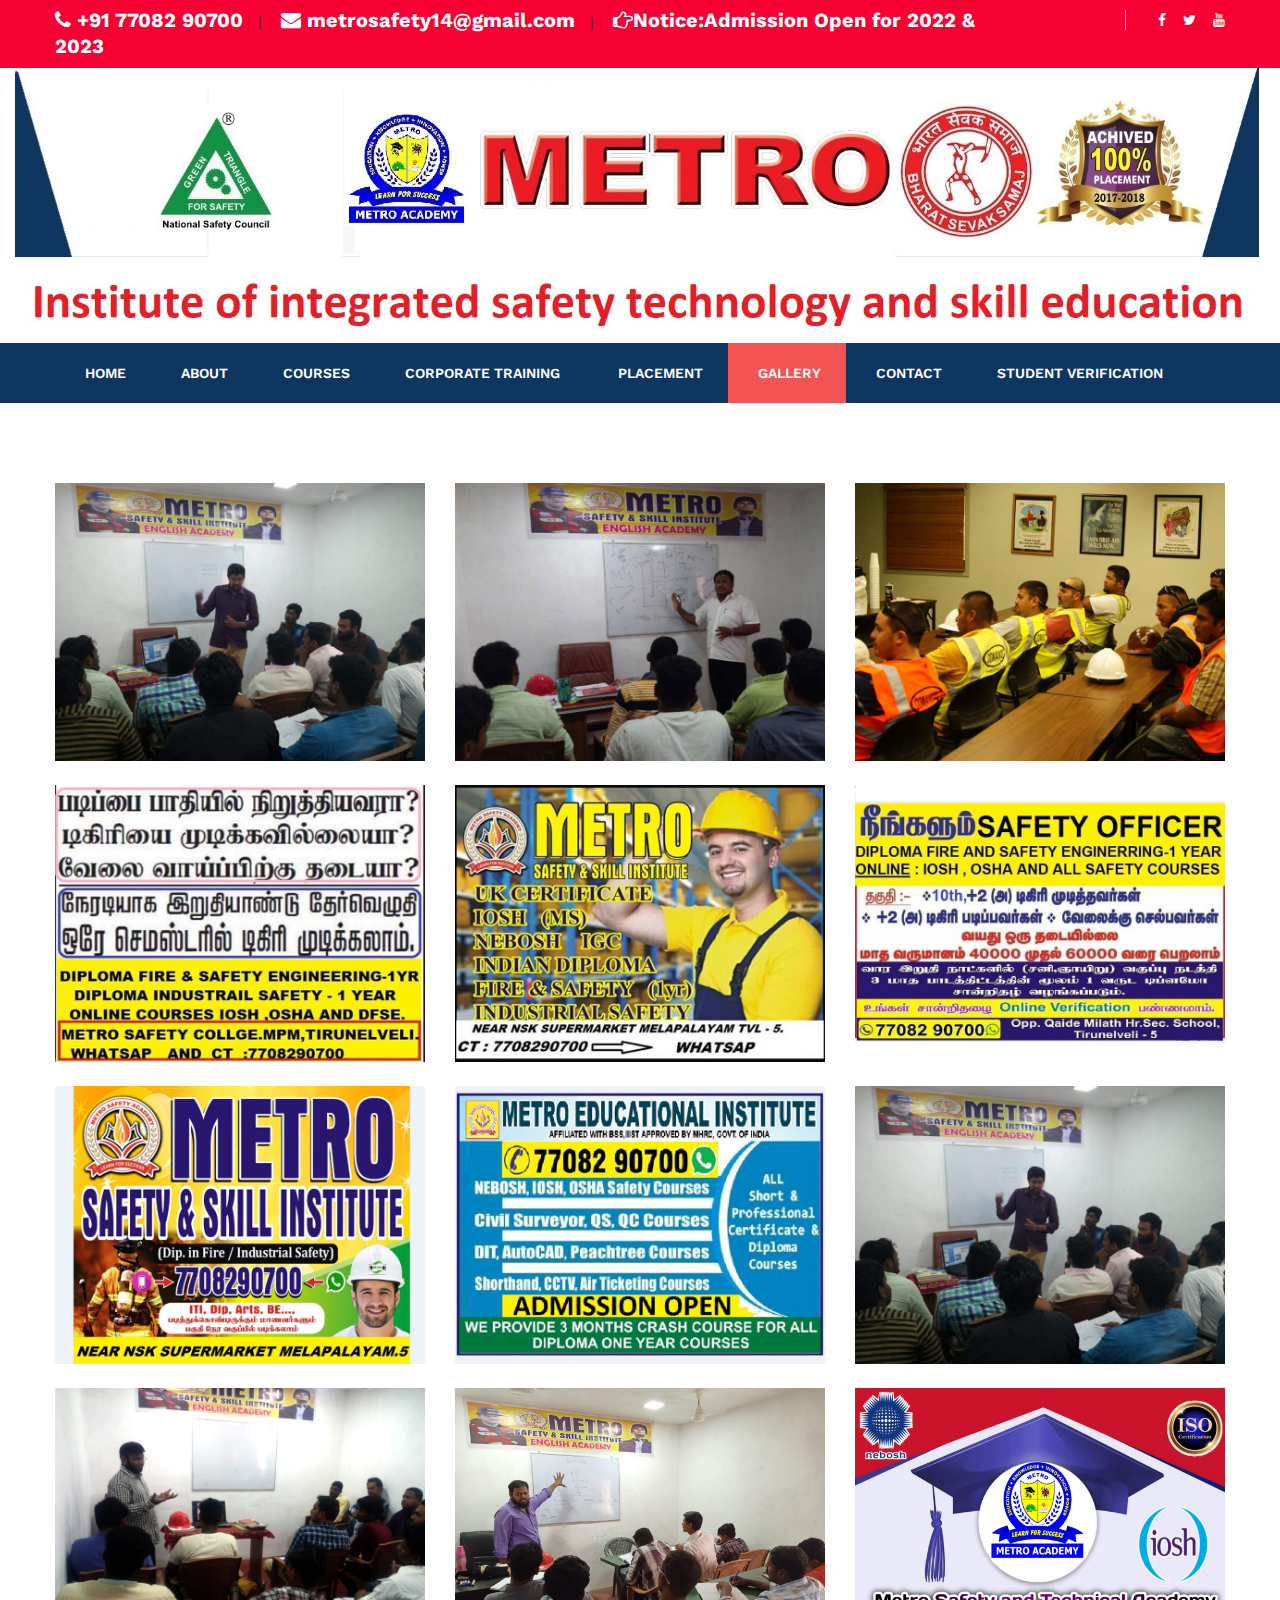
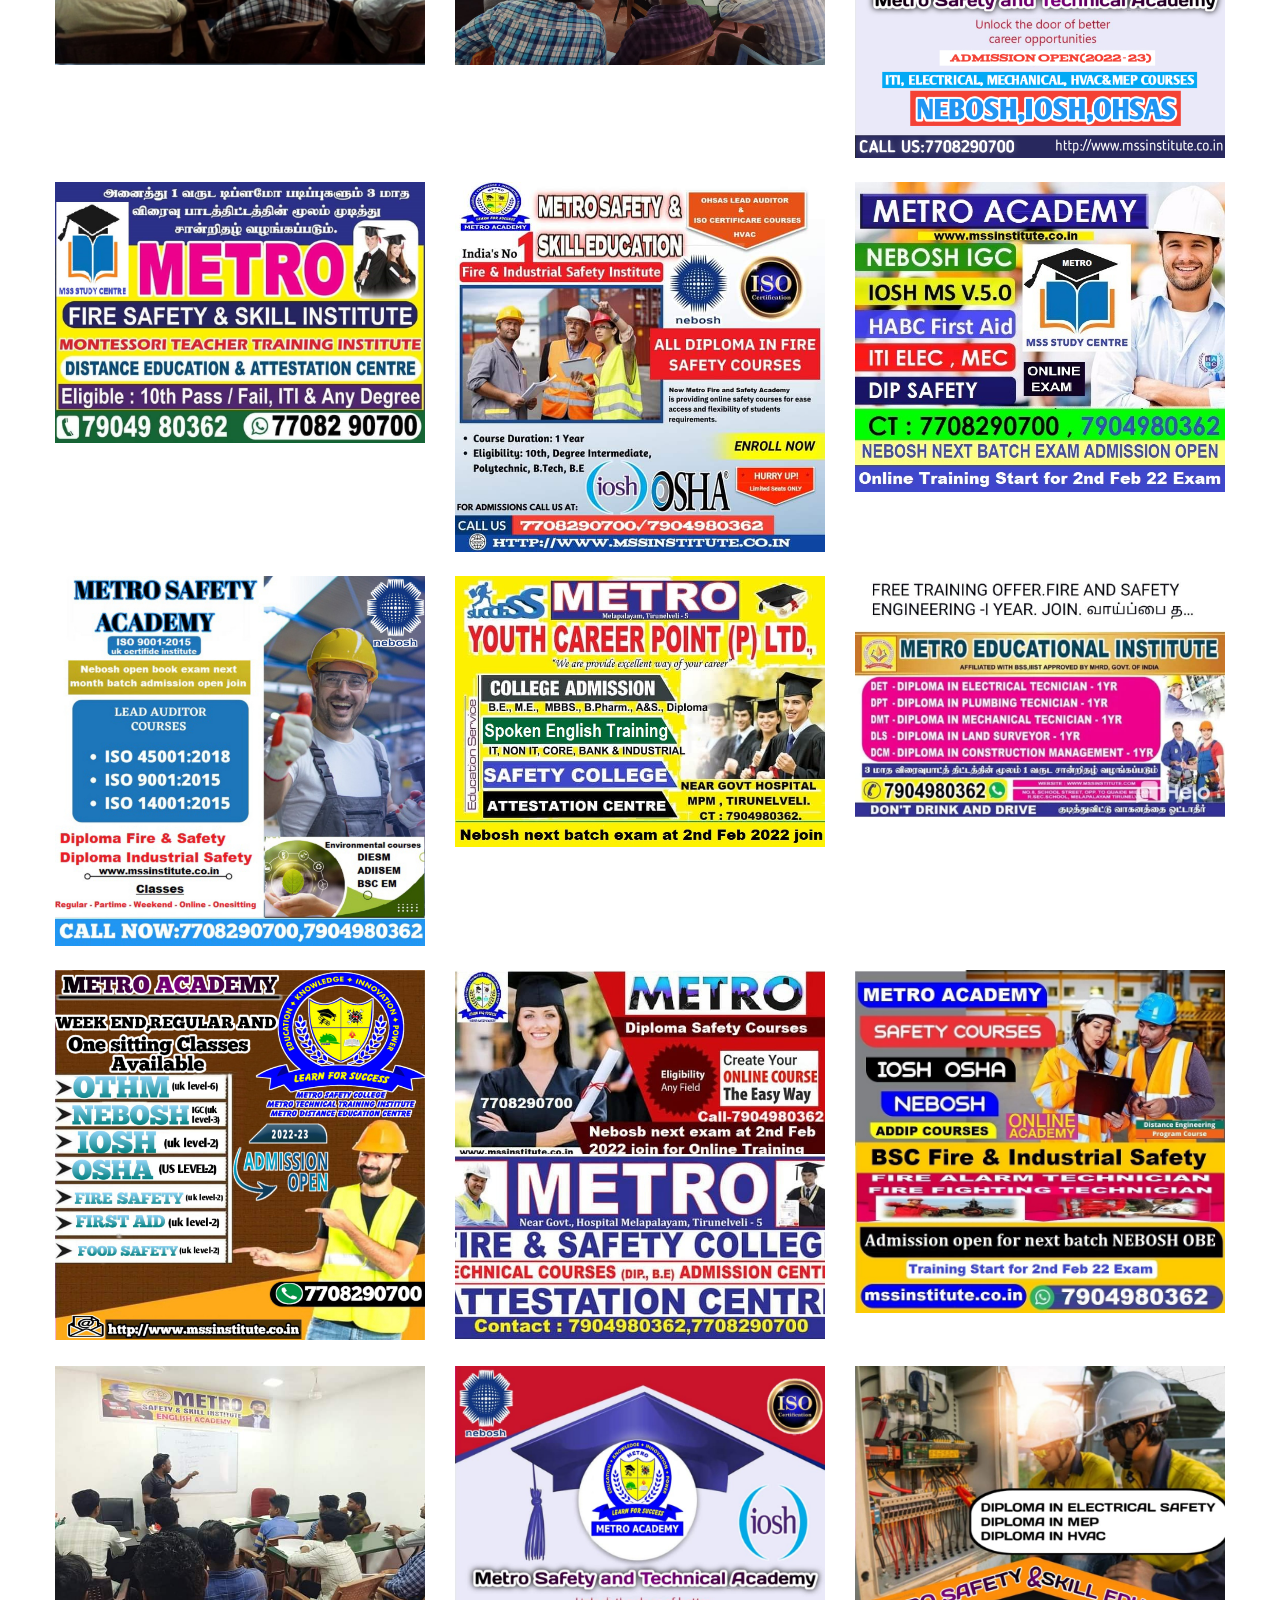
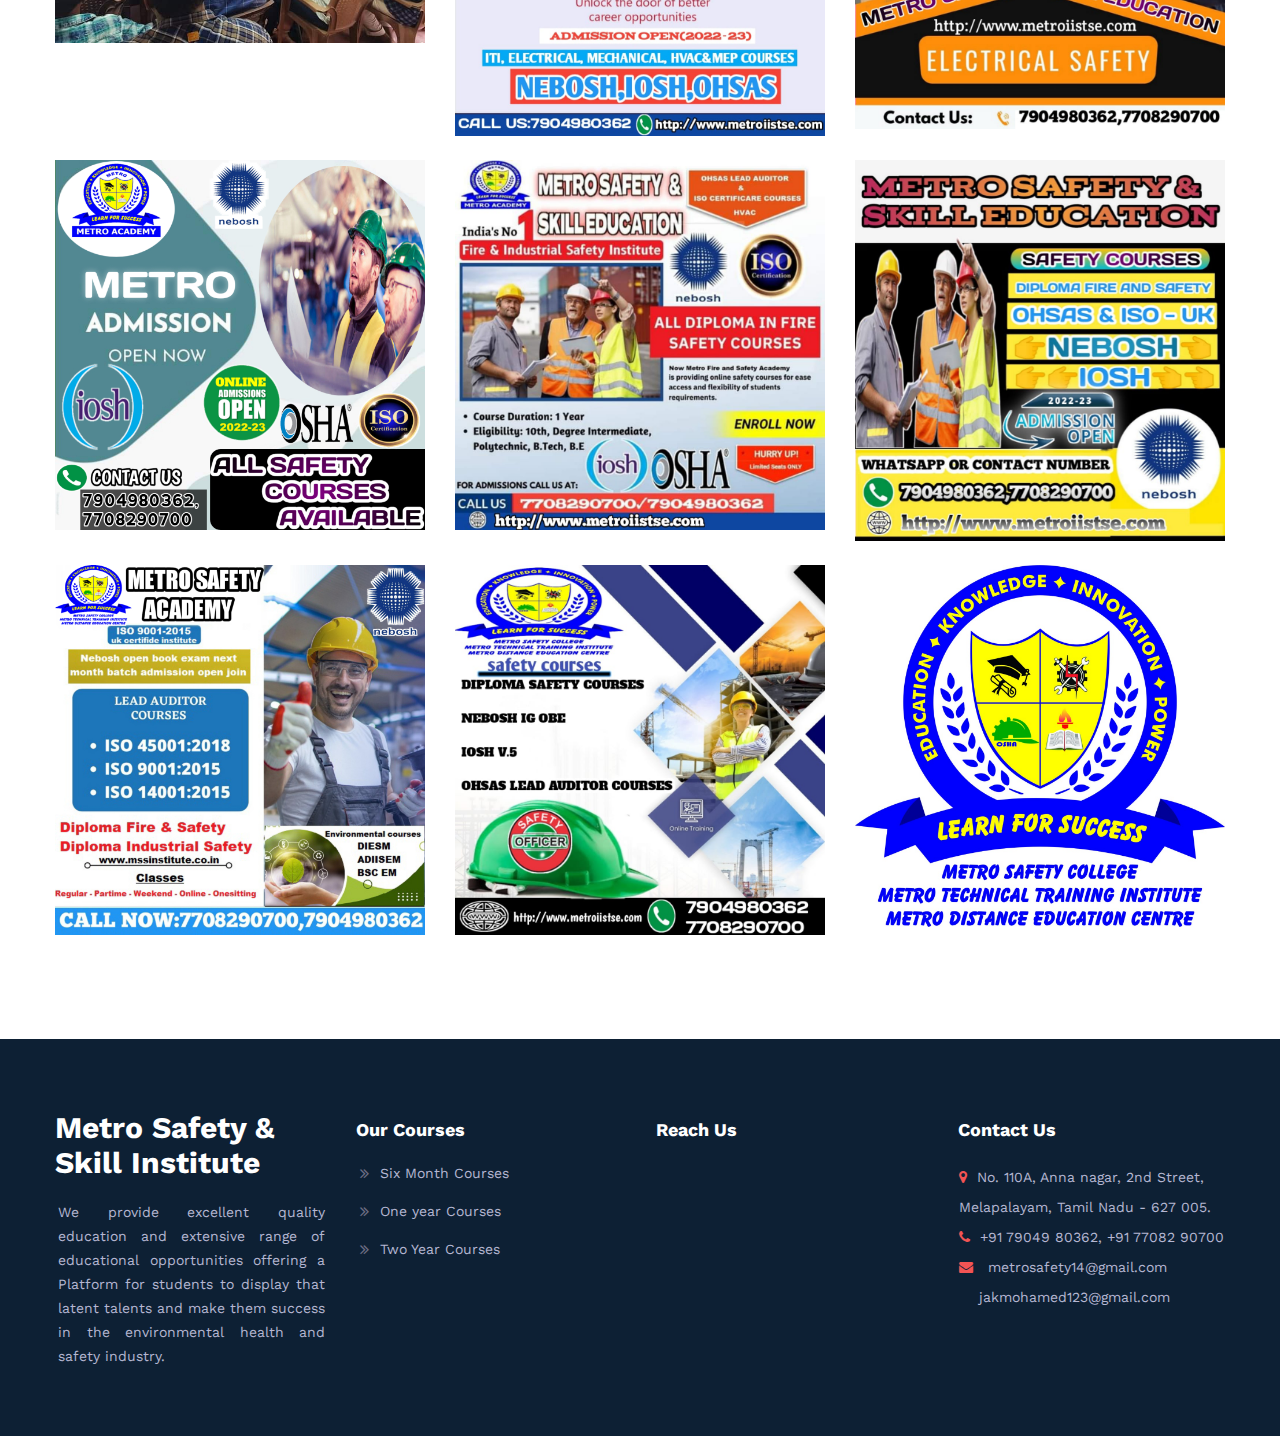
<file: gal.html>
<!DOCTYPE html>
<!--[if IE 8 ]><html class="ie" xmlns="http://www.w3.org/1999/xhtml" xml:lang="en-US" lang="en-US"> <![endif]-->
<!--[if (gte IE 9)|!(IE)]><!-->
<html xmlns="http://www.w3.org/1999/xhtml" xml:lang="en-US" lang="en-US">
<!--<![endif]-->
<head>
    <!-- Basic Page Needs -->
    <meta charset="utf-8">
    <!--[if IE]><meta http-equiv='X-UA-Compatible' content='IE=edge,chrome=1'><![endif]-->
    <title>Metro Safety &amp; Skill Institute</title>


    <meta name="author" content="themesflat.com">

    <!-- Mobile Specific Metas -->
    <meta name="viewport" content="width=device-width, initial-scale=1, maximum-scale=1">

    <!-- Bootstrap  -->
    <link rel="stylesheet" type="text/css" href="stylesheets/bootstrap.css">


    <!-- Theme Style -->
    <link rel="stylesheet" type="text/css" href="stylesheets/style.css">

    <!-- Responsive -->
    <link rel="stylesheet" type="text/css" href="stylesheets/responsive.css">

    <!-- Colors -->
    <link rel="stylesheet" type="text/css" href="stylesheets/colors/color3.css" id="colors">

    <!-- Animation Style -->
    <link rel="stylesheet" type="text/css" href="stylesheets/animate.css">

    <!-- Favicon and touch icons  -->
    <link href="icon/apple-touch-icon-48-precomposed.png" rel="icon" sizes="48x48">
    <link href="icon/apple-touch-icon-32-precomposed.png" rel="icon">
    <link href="icon/favicon.png" rel="icon">


    <link rel="stylesheet" href="css/lightbox.min.css">
    <script src="js/lightbox-plus-jquery.min.js"></script>
    <!--[if lt IE 9]>
        <script src="javascript/html5shiv.js"></script>
        <script src="javascript/respond.min.js"></script>
    <![endif]-->
</head>
<body class="header_sticky">
    <!-- Preloader -->
    <!-- Boxed -->
    <div class="boxed">

        <div class="top">
            <div class="container">
                <div class="row">
                    <div class="col-lg-10 col-sm-10 reponsive-onehalf">
                        <span style="color:#FFFFFF; font-size:20px; font-weight:bold;"><i class="fa fa-phone"></i> +91 77082 90700</span> &nbsp;&nbsp;|  &nbsp;&nbsp; <span style="color:#FFFFFF; font-size:20px; font-weight:bold;"><i class="fa fa-envelope"></i> metrosafety14@gmail.com</span>  &nbsp;&nbsp;|  &nbsp;&nbsp;  <span style="color:#FFFFFF; font-size:20px; font-weight:bold;"><i class="fa fa-hand-o-right"></i>Notice:Admission Open for 2022 & 2023</span>

                    </div><!-- /.col-md-6 -->
                    <div class="col-lg-2 col-sm-2 reponsive-onehalf">
                        <div class="wrap-top">
                            <ul class="flat-top social-links">
                                <li><a href="https://www.facebook.com/jakmohamed.ali" target="_blank" style="color:#FFFFFF;"><i class="fa fa-facebook"></i></a></li>
                                <li><a href="https://twitter.com/jakmohamed123   " target="_blank" style="color:#FFFFFF;"><i class="fa fa-twitter"></i></a></li>
                                <li><a href="https://www.youtube.com/channel/UCBda_mEeOthb0FmO2ZSsVQw?reload=9&guided_help_flow=3" target="_blank" style="color:#FFFFFF;"><i class="fa fa-youtube"></i></a></li>

                            </ul>

                        </div>
                    </div>
                </div><!-- /.row -->
            </div><!-- /.container -->
        </div><!-- /.top -->

        <div class="flat-header-wrap">
            <!-- Header -->
            <div class="col-lg-12">
                <img src="images/logo7.jpg" alt="">
            </div>

            <header id="header" class="header header-classic header-style1">
                <div class="container">
                    <div class="row">
                        <div class="col-md-12">
                            <div class="flat-wrap-header">
                                <div class="nav-wrap clearfix">
                                    <nav id="mainnav" class="mainnav">
                                        <ul class="menu">
                                            <li><a href="index.html">Home</a></li>
                                            <li><a href="about.html">About</a></li>
                                            <li>
                                                <a href="#">Courses</a>
                                                <ul class="submenu">
                                                    <li><a href="six.html">Six month Courses</a></li>
                                                    <li><a href="oneyear.html">One year Courses</a></li>
                                                    <li><a href="twoyear.html">Two Year Courses</a></li>
                                                    <li><a href="national.html">National Diploma Courses</a></li>
                                                    <li><a href="iosh.html">IOSH Courses</a></li>
                                                    <li><a href="nebosh.html">NEBOSH Courses</a></li>
                                                </ul>
                                            </li>
                                            <li><a href="corporate.html">Corporate Training</a></li>

                                            <li><a href="placement.html">Placement</a></li>
                                            <li class="active"><a href="gal.html">Gallery</a></li>
                                            <li><a href="contact.html">Contact</a></li>
                                            <li><a href="verification.html">Student Verification</a></li>

                                        </ul><!-- /.menu -->
                                    </nav><!-- /.mainnav -->


                                    <div class="btn-menu">
                                        <span></span>
                                    </div><!-- //mobile menu button -->
                                </div><!-- /.nav-wrap -->

                            </div>
                        </div>
                    </div>
                </div>
            </header>
        </div>



        <!-- Services Details -->
        <section class="flat-row services-details">
            <div class="container">
                <div class="row">

                    <!-- <div class="col-lg-4"> -->
                        <!-- <a class="example-image-link" href="images/portfolio/10.jpg" data-lightbox="example-set"><img class="example-image" src="images/portfolio/10.jpg" alt="" /></a><br><br> -->
                    <!-- </div> -->
                    <!-- <div class="col-lg-4"> -->
                        <!-- <a class="example-image-link" href="images/portfolio/11.jpg" data-lightbox="example-set"><img class="example-image" src="images/portfolio/11.jpg" alt="" /></a><br><br> -->
                    <!-- </div> -->
                    <!-- <div class="col-lg-4"> -->
                        <!-- <a class="example-image-link" href="images/portfolio/12.jpg" data-lightbox="example-set"><img class="example-image" src="images/portfolio/12.jpg" alt="" /></a><br><br> -->
                    <!-- </div> -->
                    <div class="col-lg-4">
                        <a class="example-image-link" href="images/portfolio/13.jpg" data-lightbox="example-set"><img class="example-image" src="images/portfolio/13.jpg" alt="" /></a><br><br>
                    </div>

                    <!-- <div class="col-lg-4"> -->
                        <!-- <a class="example-image-link" href="images/portfolio/1.jpg" data-lightbox="example-set"><img class="example-image" src="images/portfolio/1.jpg" alt="" /></a><br><br> -->
                    <!-- </div> -->
                    <!-- <div class="col-lg-4"> -->
                        <!-- <a class="example-image-link" href="images/portfolio/2.jpg" data-lightbox="example-set"><img class="example-image" src="images/portfolio/2.jpg" alt="" /></a><br><br> -->
                    <!-- </div> -->
                    <div class="col-lg-4">
                        <a class="example-image-link" href="images/portfolio/3.jpg" data-lightbox="example-set"><img class="example-image" src="images/portfolio/3.jpg" alt="" /></a><br><br>
                    </div>
                    <div class="col-lg-4">
                        <a class="example-image-link" href="images/portfolio/4.jpg" data-lightbox="example-set"><img class="example-image" src="images/portfolio/4.jpg" alt="" /></a><br><br>
                    </div>


                    <div class="col-lg-4">
                        <a class="example-image-link" href="images/portfolio/5.jpg" data-lightbox="example-set"><img class="example-image" src="images/portfolio/5.jpg" alt="" /></a><br><br>
                    </div>
                    <div class="col-lg-4">
                        <a class="example-image-link" href="images/portfolio/6.jpg" data-lightbox="example-set"><img class="example-image" src="images/portfolio/6.jpg" alt="" /></a><br><br>
                    </div>
                    <div class="col-lg-4">
                        <a class="example-image-link" href="images/portfolio/7.jpg" data-lightbox="example-set"><img class="example-image" src="images/portfolio/7.jpg" alt="" /></a><br><br>
                    </div>
                    <div class="col-lg-4">
                        <a class="example-image-link" href="images/portfolio/8.jpg" data-lightbox="example-set"><img class="example-image" src="images/portfolio/8.jpg" alt="" /></a><br><br>
                    </div>
                    <!-- <div class="col-lg-4"> -->
                        <!-- <a class="example-image-link" href="images/portfolio/9.jpg" data-lightbox="example-set"><img class="example-image" src="images/portfolio/9.jpg" alt="" /></a><br><br> -->
                    <!-- </div> -->
                    <!-- <div class="col-lg-4"> -->
                        <!-- <a class="example-image-link" href="images/portfolio/10.jpg" data-lightbox="example-set"><img class="example-image" src="images/portfolio/10.jpg" alt="" /></a><br><br> -->
                    <!-- </div> -->
                    <!-- <div class="col-lg-4"> -->
                        <!-- <a class="example-image-link" href="images/portfolio/11.jpg" data-lightbox="example-set"><img class="example-image" src="images/portfolio/11.jpg" alt="" /></a><br><br> -->
                    <!-- </div> -->
                    <div class="col-lg-4">
                        <a class="example-image-link" href="images/portfolio/12.jpg" data-lightbox="example-set"><img class="example-image" src="images/portfolio/12.jpg" alt="" /></a><br><br>
                    </div>
                    <div class="col-lg-4">
                        <a class="example-image-link" href="images/portfolio/13.jpg" data-lightbox="example-set"><img class="example-image" src="images/portfolio/13.jpg" alt="" /></a><br><br>
                    </div>
                    <div class="col-lg-4">
                        <a class="example-image-link" href="images/portfolio/14.jpg" data-lightbox="example-set"><img class="example-image" src="images/portfolio/14.jpg" alt="" /></a><br><br>
                    </div>
                    <!-- <div class="col-lg-4"> -->
                        <!-- <a class="example-image-link" href="images/portfolio/15.jpg" data-lightbox="example-set"><img class="example-image" src="images/portfolio/15.jpg" alt="" /></a><br><br> -->
                    <!-- </div> -->
                    <!-- <div class="col-lg-4"> -->
                        <!-- <a class="example-image-link" href="images/portfolio/16.jpg" data-lightbox="example-set"><img class="example-image" src="images/portfolio/16.jpg" alt="" /></a><br><br> -->
                    <!-- </div> -->
                    <!-- <div class="col-lg-4"> -->
                        <!-- <a class="example-image-link" href="images/portfolio/17.jpg" data-lightbox="example-set"><img class="example-image" src="images/portfolio/17.jpg" alt="" /></a><br><br> -->
                    <!-- </div> -->
                    <!-- <div class="col-lg-4"> -->
                        <!-- <a class="example-image-link" href="images/portfolio/18.jpg" data-lightbox="example-set"><img class="example-image" src="images/portfolio/18.jpg" alt="" /></a><br><br> -->
                    <!-- </div> -->
                    <div class="col-lg-4">	<a class="example-image-link" href="images/portfolio/19.jpeg" data-lightbox="example-set"><img class="example-image" src="images/portfolio/19.jpeg" alt="" /></a><br><br>	</div>
                    <div class="col-lg-4">	<a class="example-image-link" href="images/portfolio/20.jpeg" data-lightbox="example-set"><img class="example-image" src="images/portfolio/20.jpeg" alt="" /></a><br><br></div>
                    <!-- <div class="col-lg-4">	<a class="example-image-link" href="images/portfolio/21.jpeg" data-lightbox="example-set"><img class="example-image" src="images/portfolio/21.jpeg" alt="" /></a><br><br></div> -->
                    <div class="col-lg-4">	<a class="example-image-link" href="images/portfolio/22.jpeg" data-lightbox="example-set"><img class="example-image" src="images/portfolio/22.jpeg" alt="" /></a><br><br></div>
                    <div class="col-lg-4">	<a class="example-image-link" href="images/portfolio/23.jpeg" data-lightbox="example-set"><img class="example-image" src="images/portfolio/23.jpeg" alt="" /></a><br><br></div>
                    <!-- <div class="col-lg-4">	<a class="example-image-link" href="images/portfolio/24.jpeg" data-lightbox="example-set"><img class="example-image" src="images/portfolio/24.jpeg" alt="" /></a><br><br></div> -->
                    <!-- <div class="col-lg-4">	<a class="example-image-link" href="images/portfolio/25.jpeg" data-lightbox="example-set"><img class="example-image" src="images/portfolio/25.jpeg" alt="" /></a><br><br></div> -->
                    <div class="col-lg-4">	<a class="example-image-link" href="images/portfolio/26.jpeg" data-lightbox="example-set"><img class="example-image" src="images/portfolio/26.jpeg" alt="" /></a><br><br></div>
                    <div class="col-lg-4">	<a class="example-image-link" href="images/portfolio/27.jpeg" data-lightbox="example-set"><img class="example-image" src="images/portfolio/27.jpeg" alt="" /></a><br><br></div>
                    <div class="col-lg-4">	<a class="example-image-link" href="images/portfolio/28.jpeg" data-lightbox="example-set"><img class="example-image" src="images/portfolio/28.jpeg" alt="" /></a><br><br></div>
                    <div class="col-lg-4">	<a class="example-image-link" href="images/portfolio/29.jpeg" data-lightbox="example-set"><img class="example-image" src="images/portfolio/29.jpeg" alt="" /></a><br><br></div>
                    <!-- <div class="col-lg-4">	<a class="example-image-link" href="images/portfolio/30.jpeg" data-lightbox="example-set"><img class="example-image" src="images/portfolio/30.jpeg" alt="" /></a><br><br></div> -->
                    <div class="col-lg-4">	<a class="example-image-link" href="images/portfolio/31.jpeg" data-lightbox="example-set"><img class="example-image" src="images/portfolio/31.jpeg" alt="" /></a><br><br></div>
                    <!-- <div class="col-lg-4">	<a class="example-image-link" href="images/portfolio/32.jpeg" data-lightbox="example-set"><img class="example-image" src="images/portfolio/32.jpeg" alt="" /></a><br><br></div> -->
                    <!-- <div class="col-lg-4">	<a class="example-image-link" href="images/portfolio/33.jpeg" data-lightbox="example-set"><img class="example-image" src="images/portfolio/33.jpeg" alt="" /></a><br><br></div> -->
                    <!-- <div class="col-lg-4">	<a class="example-image-link" href="images/portfolio/34.jpeg" data-lightbox="example-set"><img class="example-image" src="images/portfolio/34.jpeg" alt="" /></a><br><br></div> -->
                    <div class="col-lg-4">	<a class="example-image-link" href="images/portfolio/35.jpeg" data-lightbox="example-set"><img class="example-image" src="images/portfolio/35.jpeg" alt="" /></a><br><br></div>
                    <!-- <div class="col-lg-4">	<a class="example-image-link" href="images/portfolio/36.jpeg" data-lightbox="example-set"><img class="example-image" src="images/portfolio/36.jpeg" alt="" /></a><br><br></div> -->
                    <div class="col-lg-4">	<a class="example-image-link" href="images/portfolio/37.jpeg" data-lightbox="example-set"><img class="example-image" src="images/portfolio/37.jpeg" alt="" /></a><br><br></div>
                    <!-- <div class="col-lg-4">	<a class="example-image-link" href="images/portfolio/38.jpeg" data-lightbox="example-set"><img class="example-image" src="images/portfolio/38.jpeg" alt="" /></a><br><br></div> -->
                    <div class="col-lg-4">	<a class="example-image-link" href="images/portfolio/39.jpeg" data-lightbox="example-set"><img class="example-image" src="images/portfolio/39.jpeg" alt="" /></a><br><br></div>
                    <!-- <div class="col-lg-4">	<a class="example-image-link" href="images/portfolio/40.jpeg" data-lightbox="example-set"><img class="example-image" src="images/portfolio/40.jpeg" alt="" /></a><br><br></div> -->
                    <!--<div class="col-lg-4">	<a class="example-image-link" href="images/portfolio/41.jpeg" data-lightbox="example-set"><img class="example-image" src="images/portfolio/41.jpeg" alt="" /></a><br><br></div>-->
                    <div class="col-lg-4">	<a class="example-image-link" href="images/portfolio/42.jpeg" data-lightbox="example-set"><img class="example-image" src="images/portfolio/42.jpeg" alt="" /></a><br><br></div>
                    <div class="col-lg-4">	<a class="example-image-link" href="images/portfolio/43.jpeg" data-lightbox="example-set"><img class="example-image" src="images/portfolio/43.jpeg" alt="" /></a><br><br></div>
                    <div class="col-lg-4">	<a class="example-image-link" href="images/portfolio/44.jpeg" data-lightbox="example-set"><img class="example-image" src="images/portfolio/44.jpeg" alt="" /></a><br><br></div>
                    <div class="col-lg-4">	<a class="example-image-link" href="images/portfolio/45.jpeg" data-lightbox="example-set"><img class="example-image" src="images/portfolio/45.jpeg" alt="" /></a><br><br></div>
                    <!-- <div class="col-lg-4">	<a class="example-image-link" href="images/portfolio/46.jpeg" data-lightbox="example-set"><img class="example-image" src="images/portfolio/46.jpeg" alt="" /></a><br><br></div> -->
                    <div class="col-lg-4">	<a class="example-image-link" href="images/portfolio/47.jpeg" data-lightbox="example-set"><img class="example-image" src="images/portfolio/47.jpeg" alt="" /></a><br><br></div>
                    <!-- <div class="col-lg-4">	<a class="example-image-link" href="images/portfolio/48.jpeg" data-lightbox="example-set"><img class="example-image" src="images/portfolio/48.jpeg" alt="" /></a><br><br></div> -->
                    <div class="col-lg-4">	<a class="example-image-link" href="images/portfolio/49.jpeg" data-lightbox="example-set"><img class="example-image" src="images/portfolio/49.jpeg" alt="" /></a><br><br></div>
                    <div class="col-lg-4">	<a class="example-image-link" href="images/portfolio/50.jpeg" data-lightbox="example-set"><img class="example-image" src="images/portfolio/50.jpeg" alt="" /></a><br><br></div>
                    <div class="col-lg-4">	<a class="example-image-link" href="images/portfolio/51.jpeg" data-lightbox="example-set"><img class="example-image" src="images/portfolio/51.jpeg" alt="" /></a><br><br></div>
                    <!-- <div class="col-lg-4">	<a class="example-image-link" href="images/portfolio/52.jpeg" data-lightbox="example-set"><img class="example-image" src="images/portfolio/52.jpeg" alt="" /></a><br><br></div> -->

                    <!-- /.Col-lg-9 -->
                </div><!-- /.row -->
            </div><!-- /.container -->
        </section>
        <!-- Footer -->
        <!-- Footer -->
        <footer class="footer widget-footer">
            <div class="container">
                <div class="row">
                    <div class="col-lg-3 col-sm-6 reponsive-mb30">
                        <div class="widget-logo">
                            <div id="logo-footer" class="logo">
                                <h2 style="color:#FFFFFF;">Metro Safety & Skill Institute</h2>
                            </div>
                            <p align="justify">We provide excellent quality education and extensive range of educational opportunities offering a Platform for students to display that latent talents and make them success in the environmental health and safety industry. </p>

                        </div>
                    </div><!-- /.col-md-3 -->

                    <div class="col-lg-3 col-sm-6 reponsive-mb30">
                        <div class="widget widget-out-link clearfix">
                            <h5 class="widget-title">Our Courses</h5>
                            <ul>
                                <li><a href=" ">Six Month Courses</a></li>
                                <li><a href=" ">One year Courses</a></li>
                                <li><a href=" ">Two Year Courses</a></li>
                            </ul>

                        </div>
                    </div><!-- /.col-md-3 -->

                    <div class="col-lg-3 col-sm-6 reponsive-mb30">
                        <div class="widget widget-recent-new">
                            <h5 class="widget-title">Reach Us</h5>
                            <iframe src="https://www.google.com/maps/embed?pb=!1m18!1m12!1m3!1d126197.87834692479!2d77.67213721900427!3d8.721555033637367!2m3!1f0!2f0!3f0!3m2!1i1024!2i768!4f13.1!3m3!1m2!1s0x3b0411625053c519%3A0xad791b361b359a4d!2sTirunelveli%2C+Tamil+Nadu!5e0!3m2!1sen!2sin!4v1531892531009" width="100%" height="160" frameborder="0" style="border:0" allowfullscreen></iframe>
                        </div>
                    </div><!-- /.col-md-3 -->

                    <div class="col-lg-3 col-sm-6 reponsive-mb30">
                        <div class="widget widget-letter">
                            <h5 class="widget-title">Contact Us</h5>
                            <ul class="flat-information">
                                <li><i class="fa fa-map-marker"></i><a href="#">No. 110A, Anna nagar, 2nd Street, Melapalayam, Tamil Nadu - 627 005.</a></li>
                                <li><i class="fa fa-phone"></i><a href="#">+91 79049 80362, +91 77082 90700</a></li>
                                <li>
                                    <i class="fa fa-envelope"></i><a href="#">
                                        metrosafety14@gmail.com<br>
                                        &nbsp;&nbsp;&nbsp; jakmohamed123@gmail.com
                                    </a>
                                </li>
                            </ul>
                        </div>
                        <div id="subscribe-msg"></div>
                        </form>
                    </div>
                </div><!-- /.col-md-3 -->
            </div><!-- /.row -->
    </div><!-- /.container -->
    </footer>
    <!-- Go Top -->
    <a class="go-top">
        <i class="fa fa-angle-up"></i>
    </a>    
    <!-- Javascript -->
    <script src="javascript/jquery.min.js"></script>
    <script src="javascript/tether.min.js"></script>
    <script src="javascript/bootstrap.min.js"></script>
    <script src="javascript/jquery.easing.js"></script>
    <script src="javascript/jquery-waypoints.js"></script>
    <script src="javascript/jquery.cookie.js"></script>
    <script src="javascript/parallax.js"></script>
    <script src="javascript/jquery.fancybox.js"></script>
    <script src="javascript/owl.carousel.js"></script>
    <script src="javascript/main.js"></script>
</body>
</html>
</file>
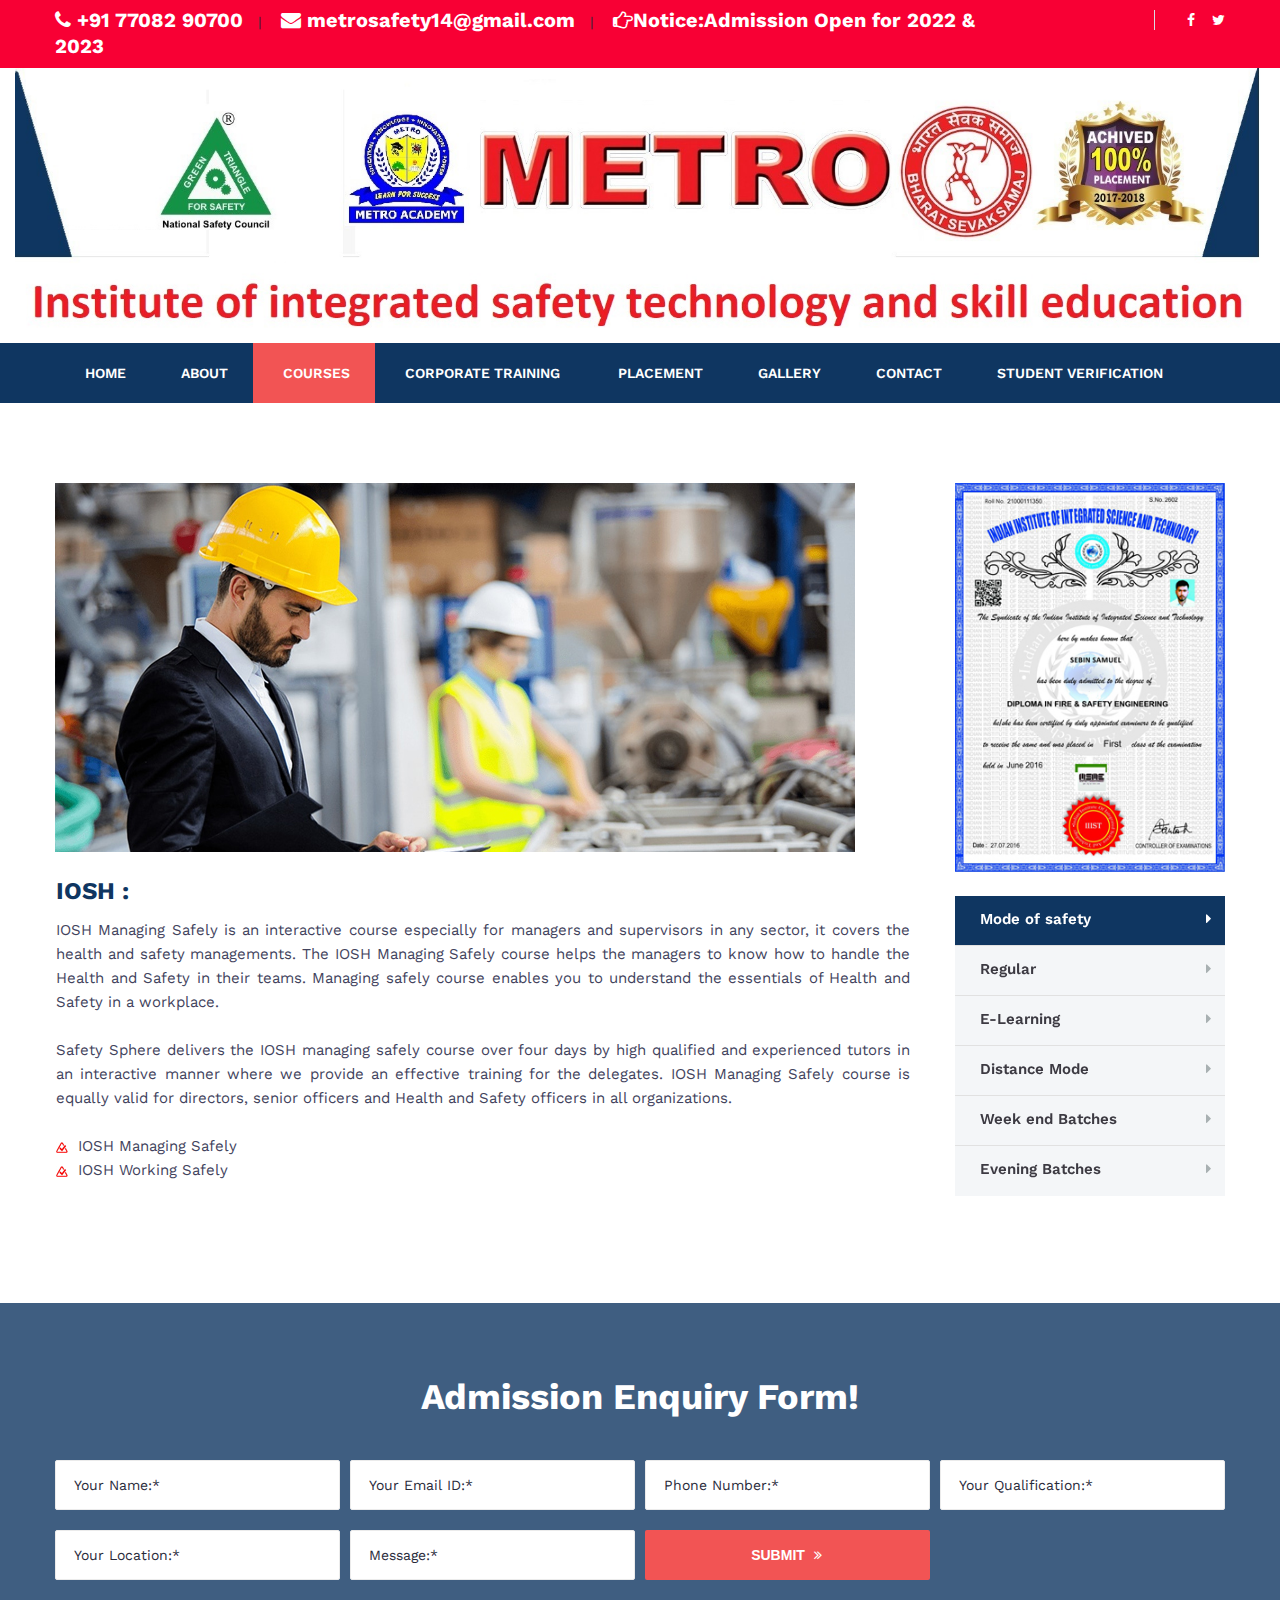
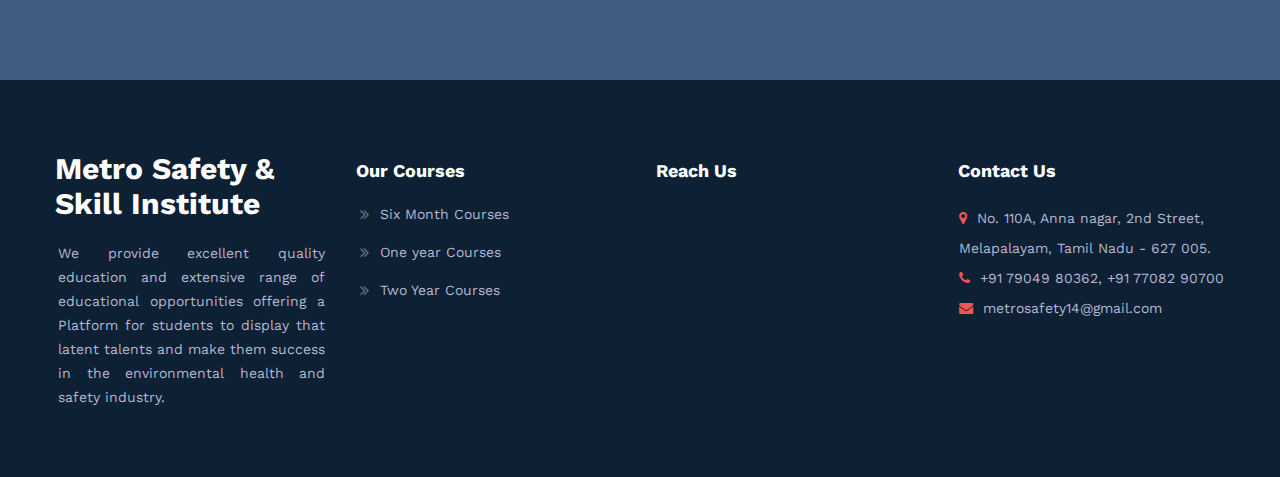
<file: iosh.html>
<!DOCTYPE html>
<!--[if IE 8 ]><html class="ie" xmlns="http://www.w3.org/1999/xhtml" xml:lang="en-US" lang="en-US"> <![endif]-->
<!--[if (gte IE 9)|!(IE)]><!-->
<html xmlns="http://www.w3.org/1999/xhtml" xml:lang="en-US" lang="en-US">
<!--<![endif]-->
<head>
    <!-- Basic Page Needs -->
    <meta charset="utf-8">
    <!--[if IE]><meta http-equiv='X-UA-Compatible' content='IE=edge,chrome=1'><![endif]-->
    <title>Metro Safety &amp; Skill Institute</title>


    <meta name="author" content="themesflat.com">

    <!-- Mobile Specific Metas -->
    <meta name="viewport" content="width=device-width, initial-scale=1, maximum-scale=1">

    <!-- Bootstrap  -->
    <link rel="stylesheet" type="text/css" href="stylesheets/bootstrap.css">


    <!-- Theme Style -->
    <link rel="stylesheet" type="text/css" href="stylesheets/style.css">

    <!-- Responsive -->
    <link rel="stylesheet" type="text/css" href="stylesheets/responsive.css">

    <!-- Colors -->
    <link rel="stylesheet" type="text/css" href="stylesheets/colors/color3.css" id="colors">

    <!-- Animation Style -->
    <link rel="stylesheet" type="text/css" href="stylesheets/animate.css">

    <!-- Favicon and touch icons  -->
    <link href="icon/apple-touch-icon-48-precomposed.png" rel="icon" sizes="48x48">
    <link href="icon/apple-touch-icon-32-precomposed.png" rel="icon">
    <link href="icon/favicon.png" rel="icon">

    <!--[if lt IE 9]>
        <script src="javascript/html5shiv.js"></script>
        <script src="javascript/respond.min.js"></script>
    <![endif]-->
</head>
<body class="header_sticky">
    <!-- Preloader -->
    <!-- Boxed -->
    <div class="boxed">

        <div class="top">
            <div class="container">
                <div class="row">
                    <div class="col-lg-10 col-sm-10 reponsive-onehalf">
                        <span style="color:#FFFFFF; font-size:20px; font-weight:bold;"><i class="fa fa-phone"></i> +91 77082 90700</span> &nbsp;&nbsp;|  &nbsp;&nbsp; <span style="color:#FFFFFF; font-size:20px; font-weight:bold;"><i class="fa fa-envelope"></i> metrosafety14@gmail.com</span>  &nbsp;&nbsp;|  &nbsp;&nbsp;  <span style="color:#FFFFFF; font-size:20px; font-weight:bold;"><i class="fa fa-hand-o-right"></i>Notice:Admission Open for 2022 & 2023</span>

                    </div><!-- /.col-md-6 -->
                    <div class="col-lg-2 col-sm-2 reponsive-onehalf">
                        <div class="wrap-top">
                            <ul class="flat-top social-links">
                                <li><a href="#" style="color:#FFFFFF;"><i class="fa fa-facebook"></i></a></li>
                                <li><a href="#" style="color:#FFFFFF;"><i class="fa fa-twitter"></i></a></li>

                            </ul>

                        </div>
                    </div>
                </div><!-- /.row -->
            </div><!-- /.container -->
        </div><!-- /.top -->

        <div class="flat-header-wrap">
            <!-- Header -->
            <div class="col-lg-12">
                <img src="images/logo7.jpg" alt="">
            </div>

            <header id="header" class="header header-classic header-style1">
                <div class="container">
                    <div class="row">
                        <div class="col-md-12">
                            <div class="flat-wrap-header">
                                <div class="nav-wrap clearfix">
                                    <nav id="mainnav" class="mainnav">
                                        <ul class="menu">
                                            <li><a href="index.html">Home</a></li>
                                            <li><a href="about.html">About</a></li>
                                            <li class="active">
                                                <a href="#">Courses</a>
                                                <ul class="submenu">
                                                    <li><a href="six.html">Six month Courses</a></li>
                                                    <li><a href="oneyear.html">One year Courses</a></li>
                                                    <li><a href="twoyear.html">Two Year Courses</a></li>
                                                    <li><a href="national.html">National Diploma Courses</a></li>
                                                    <li><a href="iosh.html">IOSH Courses</a></li>
                                                    <li><a href="nebosh.html">NEBOSH Courses</a></li>
                                                </ul>
                                            </li>
                                            <li><a href="corporate.html">Corporate Training</a></li>

                                            <li><a href="placement.html">Placement</a></li>
                                            <li><a href="gal.html">Gallery</a></li>
                                            <li><a href="contact.html">Contact</a></li>
                                            <li><a href="verification.html">Student Verification</a></li>

                                        </ul><!-- /.menu --><!-- /.menu -->
                                    </nav><!-- /.mainnav -->


                                    <div class="btn-menu">
                                        <span></span>
                                    </div><!-- //mobile menu button -->
                                </div><!-- /.nav-wrap -->

                            </div>
                        </div>
                    </div>
                </div>
            </header>
        </div>


        <!-- Services Details -->
        <section class="flat-row services-details">
            <div class="container">
                <div class="row">

                    <div class="col-lg-9">
                        <div class="item-wrap">
                            <div class="item item-details">
                                <div class="featured-item">
                                    <img src="images/services/2.jpg" alt="image">
                                </div><!-- /.feature-post -->
                                <div class="content-item">
                                    <h2 class="title-item">IOSH :</h2>

                                    <p align="justify">
                                        IOSH Managing Safely is an interactive course especially for managers and supervisors in any sector, it covers the health and safety managements. The IOSH Managing Safely course helps the managers to know how to handle the Health and Safety in their teams. Managing safely course enables you to understand the essentials of Health and Safety in a workplace.<br><br>

                                        Safety Sphere delivers the IOSH managing safely course over four days by high qualified and experienced tutors in an interactive manner where we provide an effective training for the delegates. IOSH Managing Safely course is equally valid for directors, senior officers and Health and Safety officers in all organizations.
                                    </p><br>
                                    <p align="justify">

                                        <img src="images/tick.jpg" alt="">&nbsp;&nbsp;IOSH Managing Safely<br>

                                        <img src="images/tick.jpg" alt="">&nbsp;&nbsp;IOSH Working Safely<br>


                                    </p><br>



                                </div><!-- /.content-item -->
                            </div><!-- /.item -->
                            <!-- /.video-services -->
                            <!-- /.roll-tabs -->
                        </div><!-- /.item-wrap -->
                    </div><!-- /.Col-lg-9 -->

                    <div class="col-lg-3">
                        <div class="sidebar">
                            <div class="widget widget-nav-menu">
                                <img src="images/services/right.jpg" alt="image"> <br><br>
                                <ul class="widget-menu">
                                    <li class="active">
                                        <a href=" ">
                                            Mode of safety
                                        </a>
                                    </li>
                                    <li><a href=" ">Regular</a></li>
                                    <li><a href=" ">E-Learning</a></li>
                                    <li><a href=" ">Distance Mode</a></li>
                                    <li><a href=" ">Week end Batches</a></li>
                                    <li><a href=" ">Evening Batches</a></li>
                                </ul>
                            </div>

                        </div>
                    </div>



                </div><!-- /.row -->
            </div><!-- /.container -->
        </section>
        <!-- Footer -->
        <!-- Footer -->
        <section class="flat-row v3 parallax">
            <div class="section-overlay style2"></div>
            <div class="container">
                <div class="row">
                    <div class="col-md-12">
                        <div class="title-section style2 color-white padding-lr180 text-center">
                            <h1 class="title">Admission Enquiry Form!</h1>

                        </div>
                    </div><!-- /.col-md-12 -->
                </div><!-- /.row -->
                <div class="wrap-formrequest">
                    <form id="contactform" class="contactform wrap-form clearfix" method="post" action="./contact/contact-process.php" novalidate="novalidate">
                        <span class="flat-input"><input name="name" type="text" value="" placeholder="Your Name:*" required="required" style="margin-bottom:20px;"></span>
                        <span class="flat-input"><input name="email" type="text" value="" placeholder="Your Email ID:*" required="required" style="margin-bottom:20px;"></span>
                        <span class="flat-input"><input name="phone" type="text" value="" placeholder="Phone Number:*" required="required" style="margin-bottom:20px;"></span>
                        <span class="flat-input"><input name="qualification" type="text" value="" placeholder="Your Qualification:*" required="required" style="margin-bottom:20px;"></span><br>
                        <span class="flat-input"><input name="location" type="text" value="" placeholder="Your Location:*" required="required" style="margin-bottom:20px;"></span>
                        <span class="flat-input"><input name="message" type="text" value="" placeholder="Message:*" required="required" style="margin-bottom:20px;"></span>
                        <span class="flat-input"><button name="submit" type="button" class="flat-button" id="submit" title="Submit now">SUBMIT<i class="fa fa-angle-double-right"></i></button></span>
                    </form>
                </div>
            </div>
        </section>



        <!-- Footer -->
        <footer class="footer widget-footer">
            <div class="container">
                <div class="row">
                    <div class="col-lg-3 col-sm-6 reponsive-mb30">
                        <div class="widget-logo">
                            <div id="logo-footer" class="logo">
                                <h2 style="color:#FFFFFF;">Metro Safety & Skill Institute</h2>
                            </div>
                            <p align="justify">We provide excellent quality education and extensive range of educational opportunities offering a Platform for students to display that latent talents and make them success in the environmental health and safety industry. </p>

                        </div>
                    </div><!-- /.col-md-3 -->

                    <div class="col-lg-3 col-sm-6 reponsive-mb30">
                        <div class="widget widget-out-link clearfix">
                            <h5 class="widget-title">Our Courses</h5>
                            <ul>
                                <li><a href=" ">Six Month Courses</a></li>
                                <li><a href=" ">One year Courses</a></li>
                                <li><a href=" ">Two Year Courses</a></li>
                            </ul>

                        </div>
                    </div><!-- /.col-md-3 -->

                    <div class="col-lg-3 col-sm-6 reponsive-mb30">
                        <div class="widget widget-recent-new">
                            <h5 class="widget-title">Reach Us</h5>
                            <iframe src="https://www.google.com/maps/embed?pb=!1m18!1m12!1m3!1d126197.87834692479!2d77.67213721900427!3d8.721555033637367!2m3!1f0!2f0!3f0!3m2!1i1024!2i768!4f13.1!3m3!1m2!1s0x3b0411625053c519%3A0xad791b361b359a4d!2sTirunelveli%2C+Tamil+Nadu!5e0!3m2!1sen!2sin!4v1531892531009" width="100%" height="160" frameborder="0" style="border:0" allowfullscreen></iframe>
                        </div>
                    </div><!-- /.col-md-3 -->

                    <div class="col-lg-3 col-sm-6 reponsive-mb30">
                        <div class="widget widget-letter">
                            <h5 class="widget-title">Contact Us</h5>
                            <ul class="flat-information">
                                <li><i class="fa fa-map-marker"></i><a href="#">No. 110A, Anna nagar, 2nd Street, Melapalayam, Tamil Nadu - 627 005.</a></li>
                                <li><i class="fa fa-phone"></i><a href="#">+91 79049 80362, +91 77082 90700</a></li>
                                <li><i class="fa fa-envelope"></i><a href="#">metrosafety14@gmail.com</a></li>
                            </ul>
                        </div>
                        <div id="subscribe-msg"></div>
                        </form>
                    </div>
                </div><!-- /.col-md-3 -->
            </div><!-- /.row -->
    </div><!-- /.container -->
    </footer>
    <!-- Go Top -->
    <a class="go-top">
        <i class="fa fa-angle-up"></i>
    </a>
    <!-- Javascript -->
    <script src="javascript/jquery.min.js"></script>
    <script src="javascript/tether.min.js"></script>
    <script src="javascript/bootstrap.min.js"></script>
    <script src="javascript/jquery.easing.js"></script>
    <script src="javascript/jquery-waypoints.js"></script>
    <script src="javascript/jquery.cookie.js"></script>
    <script src="javascript/parallax.js"></script>
    <script src="javascript/jquery.fancybox.js"></script>
    <script src="javascript/owl.carousel.js"></script>
    <script src="javascript/main.js"></script>
</body>
</html>
</file>
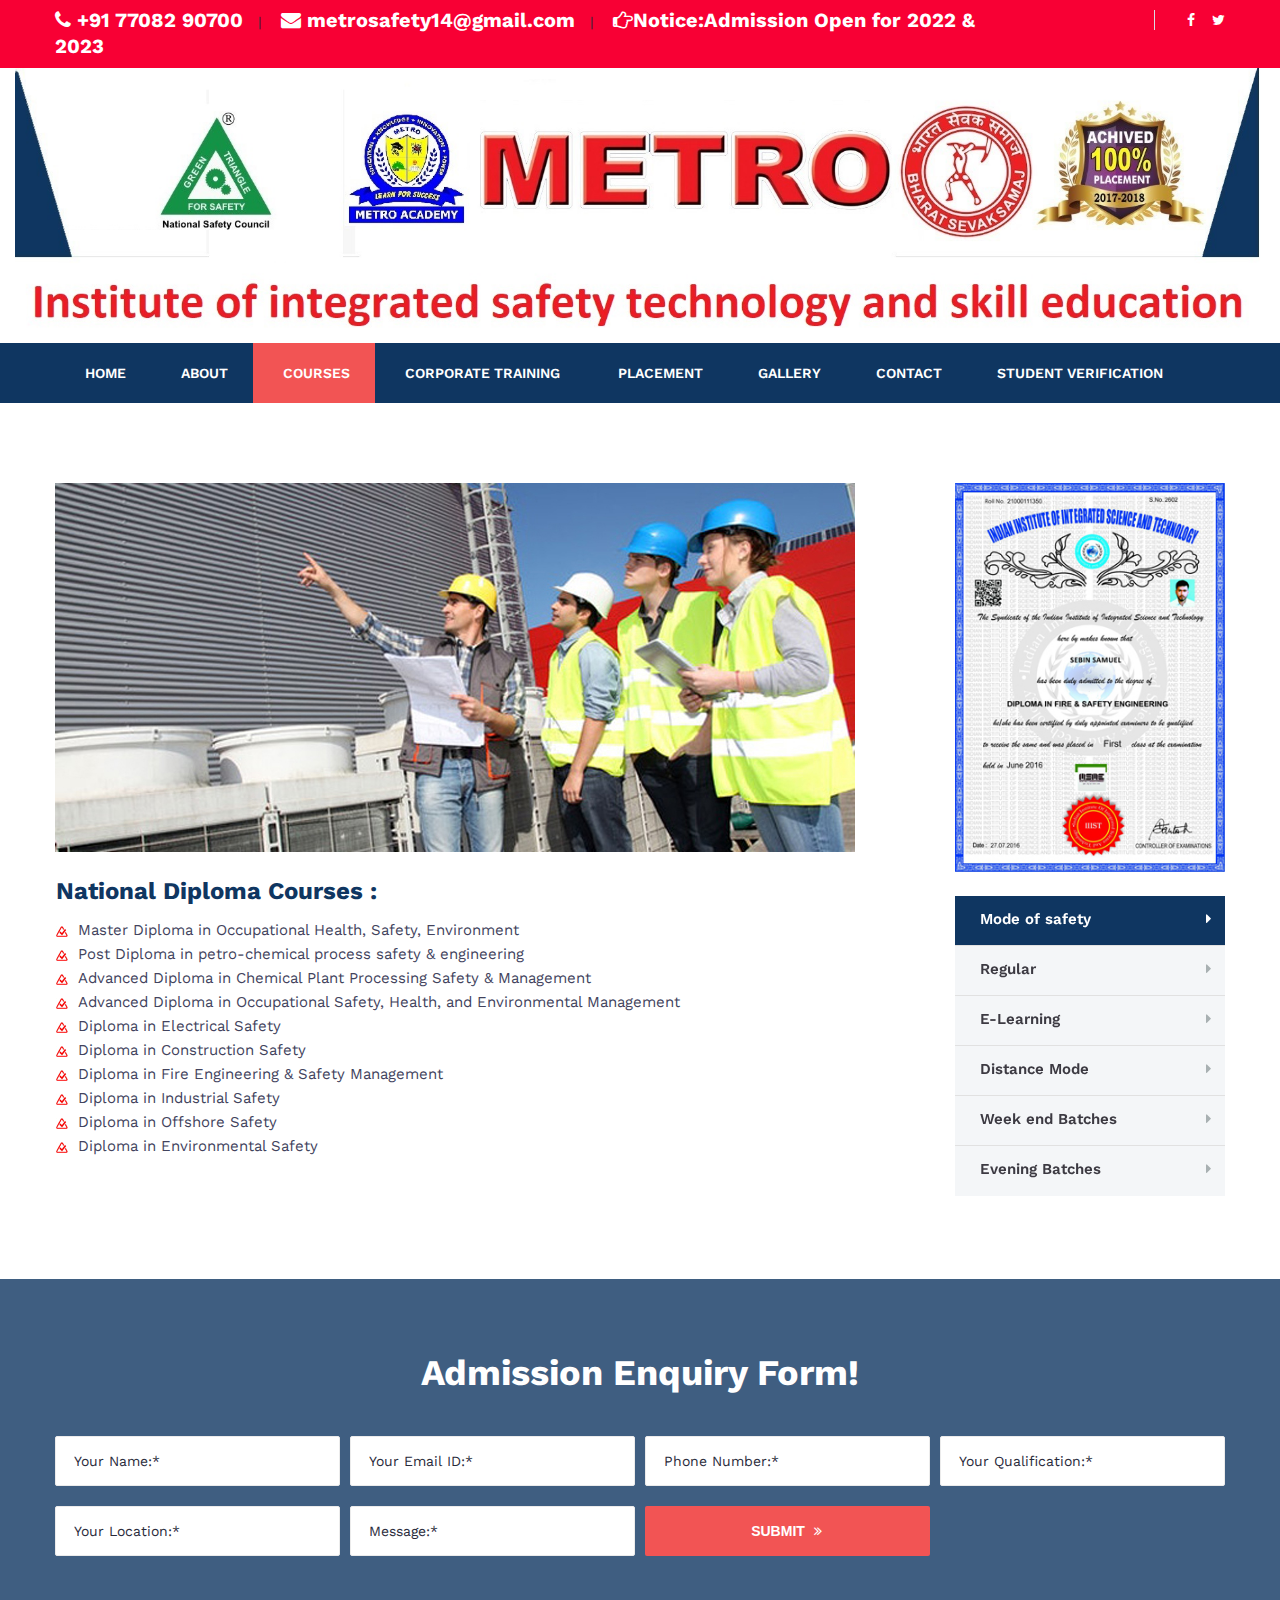
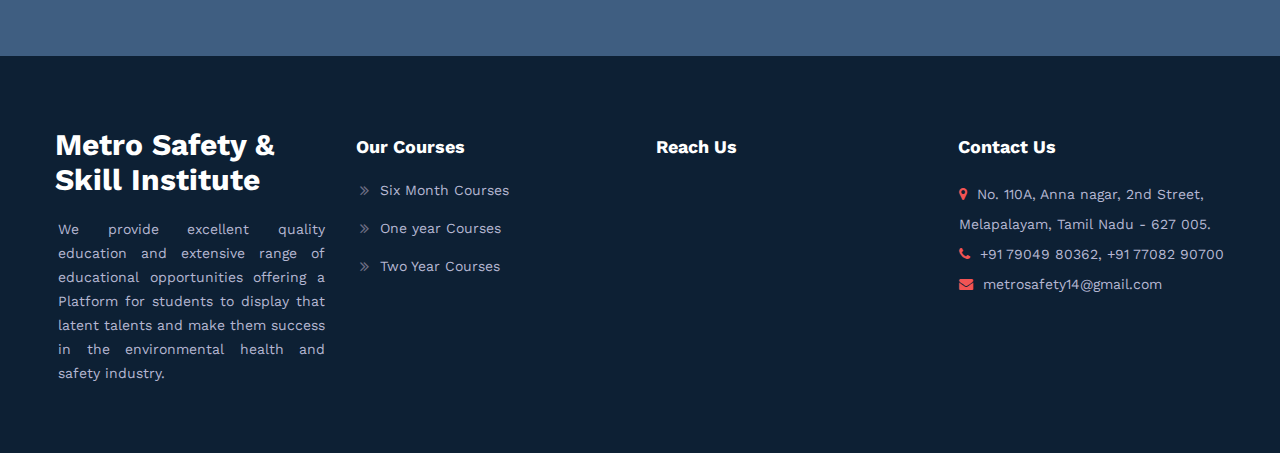
<file: national.html>
<!DOCTYPE html>
<!--[if IE 8 ]><html class="ie" xmlns="http://www.w3.org/1999/xhtml" xml:lang="en-US" lang="en-US"> <![endif]-->
<!--[if (gte IE 9)|!(IE)]><!-->
<html xmlns="http://www.w3.org/1999/xhtml" xml:lang="en-US" lang="en-US">
<!--<![endif]-->
<head>
    <!-- Basic Page Needs -->
    <meta charset="utf-8">
    <!--[if IE]><meta http-equiv='X-UA-Compatible' content='IE=edge,chrome=1'><![endif]-->
    <title>Metro Safety &amp; Skill Institute</title>


    <meta name="author" content="themesflat.com">

    <!-- Mobile Specific Metas -->
    <meta name="viewport" content="width=device-width, initial-scale=1, maximum-scale=1">

    <!-- Bootstrap  -->
    <link rel="stylesheet" type="text/css" href="stylesheets/bootstrap.css">


    <!-- Theme Style -->
    <link rel="stylesheet" type="text/css" href="stylesheets/style.css">

    <!-- Responsive -->
    <link rel="stylesheet" type="text/css" href="stylesheets/responsive.css">

    <!-- Colors -->
    <link rel="stylesheet" type="text/css" href="stylesheets/colors/color3.css" id="colors">

    <!-- Animation Style -->
    <link rel="stylesheet" type="text/css" href="stylesheets/animate.css">

    <!-- Favicon and touch icons  -->
    <link href="icon/apple-touch-icon-48-precomposed.png" rel="icon" sizes="48x48">
    <link href="icon/apple-touch-icon-32-precomposed.png" rel="icon">
    <link href="icon/favicon.png" rel="icon">

    <!--[if lt IE 9]>
        <script src="javascript/html5shiv.js"></script>
        <script src="javascript/respond.min.js"></script>
    <![endif]-->
</head>
<body class="header_sticky">
    <!-- Preloader -->
    <!-- Boxed -->
    <div class="boxed">

        <div class="top">
            <div class="container">
                <div class="row">
                    <div class="col-lg-10 col-sm-10 reponsive-onehalf">
                        <span style="color:#FFFFFF; font-size:20px; font-weight:bold;"><i class="fa fa-phone"></i> +91 77082 90700</span> &nbsp;&nbsp;|  &nbsp;&nbsp; <span style="color:#FFFFFF; font-size:20px; font-weight:bold;"><i class="fa fa-envelope"></i> metrosafety14@gmail.com</span>  &nbsp;&nbsp;|  &nbsp;&nbsp;  <span style="color:#FFFFFF; font-size:20px; font-weight:bold;"><i class="fa fa-hand-o-right"></i>Notice:Admission Open for 2022 & 2023</span>

                    </div><!-- /.col-md-6 -->
                    <div class="col-lg-2 col-sm-2 reponsive-onehalf">
                        <div class="wrap-top">
                            <ul class="flat-top social-links">
                                <li><a href="#" style="color:#FFFFFF;"><i class="fa fa-facebook"></i></a></li>
                                <li><a href="#" style="color:#FFFFFF;"><i class="fa fa-twitter"></i></a></li>

                            </ul>

                        </div>
                    </div>
                </div><!-- /.row -->
            </div><!-- /.container -->
        </div><!-- /.top -->

        <div class="flat-header-wrap">
            <!-- Header -->
            <div class="col-lg-12">
                <img src="images/logo7.jpg" alt="">
            </div>

            <header id="header" class="header header-classic header-style1">
                <div class="container">
                    <div class="row">
                        <div class="col-md-12">
                            <div class="flat-wrap-header">
                                <div class="nav-wrap clearfix">
                                    <nav id="mainnav" class="mainnav">
                                        <ul class="menu">
                                            <li><a href="index.html">Home</a></li>
                                            <li><a href="about.html">About</a></li>
                                            <li class="active">
                                                <a href="#">Courses</a>
                                                <ul class="submenu">
                                                    <li><a href="six.html">Six month Courses</a></li>
                                                    <li><a href="oneyear.html">One year Courses</a></li>
                                                    <li><a href="twoyear.html">Two Year Courses</a></li>
                                                    <li><a href="national.html">National Diploma Courses</a></li>
                                                    <li><a href="iosh.html">IOSH Courses</a></li>
                                                    <li><a href="nebosh.html">NEBOSH Courses</a></li>
                                                </ul>
                                            </li>
                                            <li><a href="corporate.html">Corporate Training</a></li>

                                            <li><a href="placement.html">Placement</a></li>
                                            <li><a href="gal.html">Gallery</a></li>
                                            <li><a href="contact.html">Contact</a></li>
                                            <li><a href="verification.html">Student Verification</a></li>

                                        </ul><!-- /.menu --><!-- /.menu -->
                                    </nav><!-- /.mainnav -->


                                    <div class="btn-menu">
                                        <span></span>
                                    </div><!-- //mobile menu button -->
                                </div><!-- /.nav-wrap -->

                            </div>
                        </div>
                    </div>
                </div>
            </header>
        </div>


        <!-- Services Details -->
        <section class="flat-row services-details">
            <div class="container">
                <div class="row">

                    <div class="col-lg-9">
                        <div class="item-wrap">
                            <div class="item item-details">
                                <div class="featured-item">
                                    <img src="images/services/1.jpg" alt="image">
                                </div><!-- /.feature-post -->
                                <div class="content-item">
                                    <h2 class="title-item">National Diploma Courses :</h2>
                                    <p align="justify">
                                        <img src="images/tick.jpg" alt="">&nbsp;&nbsp;Master Diploma in Occupational Health, Safety, Environment<br>

                                        <img src="images/tick.jpg" alt="">&nbsp;&nbsp;Post Diploma in petro-chemical process safety & engineering<br>

                                        <img src="images/tick.jpg" alt="">&nbsp;&nbsp;Advanced Diploma in Chemical Plant Processing Safety & Management<br>

                                        <img src="images/tick.jpg" alt="">&nbsp;&nbsp;Advanced Diploma in Occupational Safety, Health, and Environmental Management<br>

                                        <img src="images/tick.jpg" alt="">&nbsp;&nbsp;Diploma in Electrical Safety<br>

                                        <img src="images/tick.jpg" alt="">&nbsp;&nbsp;Diploma in Construction Safety<br>

                                        <img src="images/tick.jpg" alt="">&nbsp;&nbsp;Diploma in Fire Engineering & Safety Management<br>
                                        <img src="images/tick.jpg" alt="">&nbsp;&nbsp;Diploma in Industrial Safety<br>

                                        <img src="images/tick.jpg" alt="">&nbsp;&nbsp;Diploma in Offshore Safety<br>

                                        <img src="images/tick.jpg" alt="">&nbsp;&nbsp;Diploma in Environmental Safety<br>

                                    </p><br>



                                </div><!-- /.content-item -->
                            </div><!-- /.item -->
                            <!-- /.video-services -->
                            <!-- /.roll-tabs -->
                        </div><!-- /.item-wrap -->
                    </div><!-- /.Col-lg-9 -->

                    <div class="col-lg-3">
                        <div class="sidebar">
                            <div class="widget widget-nav-menu">
                                <img src="images/services/right.jpg" alt="image"> <br><br>
                                <ul class="widget-menu">
                                    <li class="active">
                                        <a href=" ">
                                            Mode of safety
                                        </a>
                                    </li>
                                    <li><a href=" ">Regular</a></li>
                                    <li><a href=" ">E-Learning</a></li>
                                    <li><a href=" ">Distance Mode</a></li>
                                    <li><a href=" ">Week end Batches</a></li>
                                    <li><a href=" ">Evening Batches</a></li>
                                </ul>
                            </div>

                        </div>
                    </div>



                </div><!-- /.row -->
            </div><!-- /.container -->
        </section>
        <!-- Footer -->
        <!-- Footer -->
        <section class="flat-row v3 parallax">
            <div class="section-overlay style2"></div>
            <div class="container">
                <div class="row">
                    <div class="col-md-12">
                        <div class="title-section style2 color-white padding-lr180 text-center">
                            <h1 class="title">Admission Enquiry Form!</h1>

                        </div>
                    </div><!-- /.col-md-12 -->
                </div><!-- /.row -->
                <div class="wrap-formrequest">
                    <form id="contactform" class="contactform wrap-form clearfix" method="post" action="./contact/contact-process.php" novalidate="novalidate">
                        <span class="flat-input"><input name="name" type="text" value="" placeholder="Your Name:*" required="required" style="margin-bottom:20px;"></span>
                        <span class="flat-input"><input name="email" type="text" value="" placeholder="Your Email ID:*" required="required" style="margin-bottom:20px;"></span>
                        <span class="flat-input"><input name="phone" type="text" value="" placeholder="Phone Number:*" required="required" style="margin-bottom:20px;"></span>
                        <span class="flat-input"><input name="qualification" type="text" value="" placeholder="Your Qualification:*" required="required" style="margin-bottom:20px;"></span><br>
                        <span class="flat-input"><input name="location" type="text" value="" placeholder="Your Location:*" required="required" style="margin-bottom:20px;"></span>
                        <span class="flat-input"><input name="message" type="text" value="" placeholder="Message:*" required="required" style="margin-bottom:20px;"></span>
                        <span class="flat-input"><button name="submit" type="button" class="flat-button" id="submit" title="Submit now">SUBMIT<i class="fa fa-angle-double-right"></i></button></span>
                    </form>
                </div>
            </div>
        </section>



        <!-- Footer -->
        <footer class="footer widget-footer">
            <div class="container">
                <div class="row">
                    <div class="col-lg-3 col-sm-6 reponsive-mb30">
                        <div class="widget-logo">
                            <div id="logo-footer" class="logo">
                                <h2 style="color:#FFFFFF;">Metro Safety & Skill Institute</h2>
                            </div>
                            <p align="justify">We provide excellent quality education and extensive range of educational opportunities offering a Platform for students to display that latent talents and make them success in the environmental health and safety industry. </p>

                        </div>
                    </div><!-- /.col-md-3 -->

                    <div class="col-lg-3 col-sm-6 reponsive-mb30">
                        <div class="widget widget-out-link clearfix">
                            <h5 class="widget-title">Our Courses</h5>
                            <ul>
                                <li><a href=" ">Six Month Courses</a></li>
                                <li><a href=" ">One year Courses</a></li>
                                <li><a href=" ">Two Year Courses</a></li>
                            </ul>

                        </div>
                    </div><!-- /.col-md-3 -->

                    <div class="col-lg-3 col-sm-6 reponsive-mb30">
                        <div class="widget widget-recent-new">
                            <h5 class="widget-title">Reach Us</h5>
                            <iframe src="https://www.google.com/maps/embed?pb=!1m18!1m12!1m3!1d126197.87834692479!2d77.67213721900427!3d8.721555033637367!2m3!1f0!2f0!3f0!3m2!1i1024!2i768!4f13.1!3m3!1m2!1s0x3b0411625053c519%3A0xad791b361b359a4d!2sTirunelveli%2C+Tamil+Nadu!5e0!3m2!1sen!2sin!4v1531892531009" width="100%" height="160" frameborder="0" style="border:0" allowfullscreen></iframe>
                        </div>
                    </div><!-- /.col-md-3 -->

                    <div class="col-lg-3 col-sm-6 reponsive-mb30">
                        <div class="widget widget-letter">
                            <h5 class="widget-title">Contact Us</h5>
                            <ul class="flat-information">
                                <li><i class="fa fa-map-marker"></i><a href="#">No. 110A, Anna nagar, 2nd Street, Melapalayam, Tamil Nadu - 627 005.</a></li>
                                <li><i class="fa fa-phone"></i><a href="#">+91 79049 80362, +91 77082 90700</a></li>
                                <li><i class="fa fa-envelope"></i><a href="#">metrosafety14@gmail.com</a></li>
                            </ul>
                        </div>
                        <div id="subscribe-msg"></div>
                        </form>
                    </div>
                </div><!-- /.col-md-3 -->
            </div><!-- /.row -->
    </div><!-- /.container -->
    </footer>
    <!-- Go Top -->
    <a class="go-top">
        <i class="fa fa-angle-up"></i>
    </a>
    <!-- Javascript -->
    <script src="javascript/jquery.min.js"></script>
    <script src="javascript/tether.min.js"></script>
    <script src="javascript/bootstrap.min.js"></script>
    <script src="javascript/jquery.easing.js"></script>
    <script src="javascript/jquery-waypoints.js"></script>
    <script src="javascript/jquery.cookie.js"></script>
    <script src="javascript/parallax.js"></script>
    <script src="javascript/jquery.fancybox.js"></script>
    <script src="javascript/owl.carousel.js"></script>
    <script src="javascript/main.js"></script>
</body>
</html>
</file>
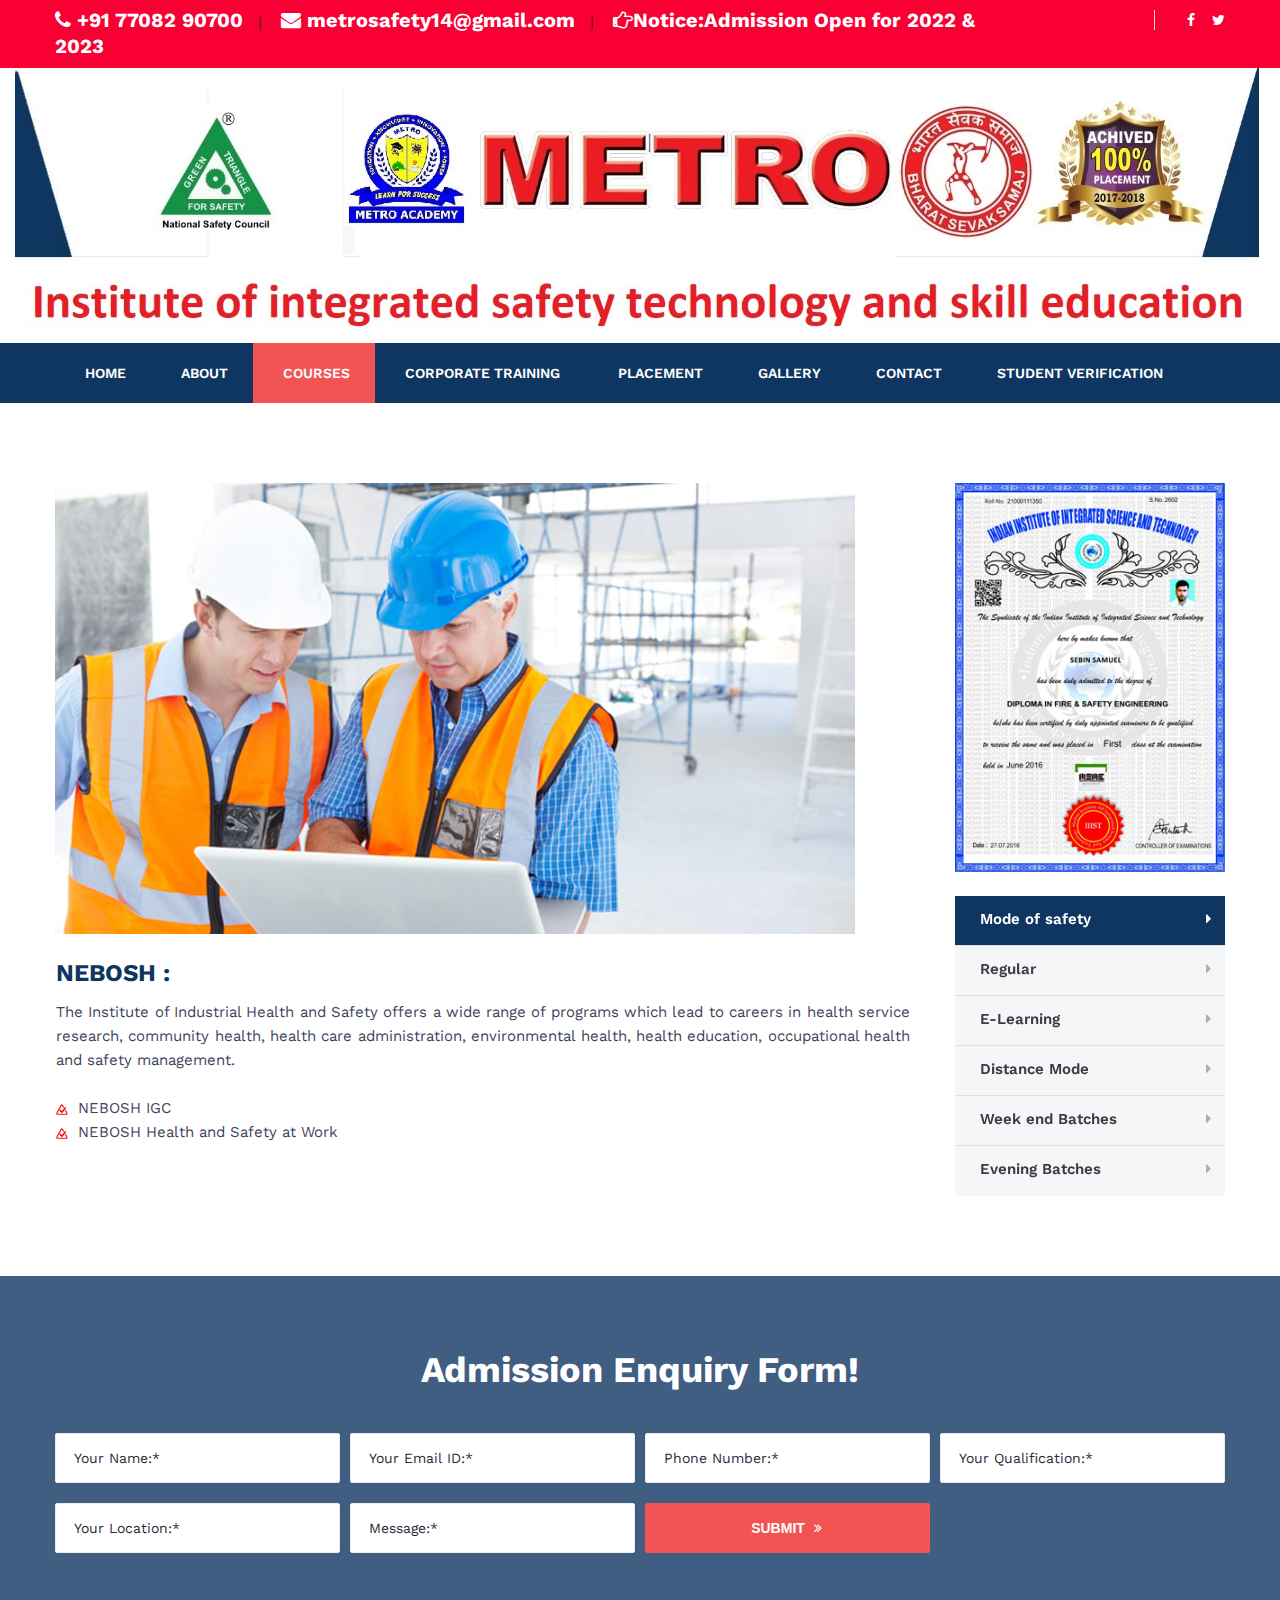
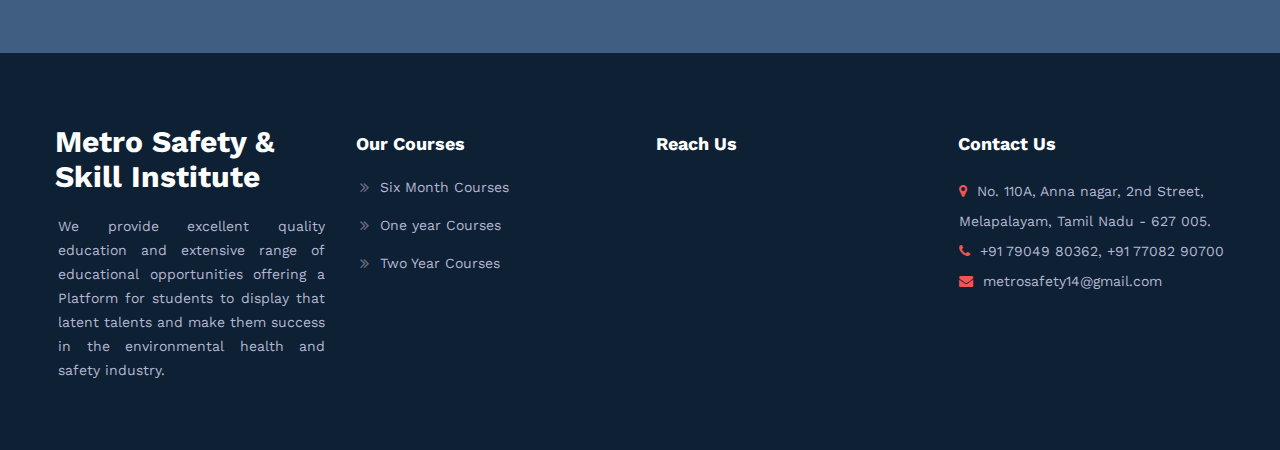
<file: nebosh.html>
<!DOCTYPE html>
<!--[if IE 8 ]><html class="ie" xmlns="http://www.w3.org/1999/xhtml" xml:lang="en-US" lang="en-US"> <![endif]-->
<!--[if (gte IE 9)|!(IE)]><!-->
<html xmlns="http://www.w3.org/1999/xhtml" xml:lang="en-US" lang="en-US">
<!--<![endif]-->
<head>
    <!-- Basic Page Needs -->
    <meta charset="utf-8">
    <!--[if IE]><meta http-equiv='X-UA-Compatible' content='IE=edge,chrome=1'><![endif]-->
    <title>Metro Safety &amp; Skill Institute</title>


    <meta name="author" content="themesflat.com">

    <!-- Mobile Specific Metas -->
    <meta name="viewport" content="width=device-width, initial-scale=1, maximum-scale=1">

    <!-- Bootstrap  -->
    <link rel="stylesheet" type="text/css" href="stylesheets/bootstrap.css">


    <!-- Theme Style -->
    <link rel="stylesheet" type="text/css" href="stylesheets/style.css">

    <!-- Responsive -->
    <link rel="stylesheet" type="text/css" href="stylesheets/responsive.css">

    <!-- Colors -->
    <link rel="stylesheet" type="text/css" href="stylesheets/colors/color3.css" id="colors">

    <!-- Animation Style -->
    <link rel="stylesheet" type="text/css" href="stylesheets/animate.css">

    <!-- Favicon and touch icons  -->
    <link href="icon/apple-touch-icon-48-precomposed.png" rel="icon" sizes="48x48">
    <link href="icon/apple-touch-icon-32-precomposed.png" rel="icon">
    <link href="icon/favicon.png" rel="icon">

    <!--[if lt IE 9]>
        <script src="javascript/html5shiv.js"></script>
        <script src="javascript/respond.min.js"></script>
    <![endif]-->
</head>
<body class="header_sticky">
    <!-- Preloader -->
    <!-- Boxed -->
    <div class="boxed">

        <div class="top">
            <div class="container">
                <div class="row">
                    <div class="col-lg-10 col-sm-10 reponsive-onehalf">
                        <span style="color:#FFFFFF; font-size:20px; font-weight:bold;"><i class="fa fa-phone"></i> +91 77082 90700</span> &nbsp;&nbsp;|  &nbsp;&nbsp; <span style="color:#FFFFFF; font-size:20px; font-weight:bold;"><i class="fa fa-envelope"></i> metrosafety14@gmail.com</span>  &nbsp;&nbsp;|  &nbsp;&nbsp;  <span style="color:#FFFFFF; font-size:20px; font-weight:bold;"><i class="fa fa-hand-o-right"></i>Notice:Admission Open for 2022 & 2023</span>

                    </div><!-- /.col-md-6 -->
                    <div class="col-lg-2 col-sm-2 reponsive-onehalf">
                        <div class="wrap-top">
                            <ul class="flat-top social-links">
                                <li><a href="#" style="color:#FFFFFF;"><i class="fa fa-facebook"></i></a></li>
                                <li><a href="#" style="color:#FFFFFF;"><i class="fa fa-twitter"></i></a></li>

                            </ul>

                        </div>
                    </div>
                </div><!-- /.row -->
            </div><!-- /.container -->
        </div><!-- /.top -->

        <div class="flat-header-wrap">
            <!-- Header -->
            <div class="col-lg-12">
                <img src="images/logo7.jpg" alt="">
            </div>

            <header id="header" class="header header-classic header-style1">
                <div class="container">
                    <div class="row">
                        <div class="col-md-12">
                            <div class="flat-wrap-header">
                                <div class="nav-wrap clearfix">
                                    <nav id="mainnav" class="mainnav">
                                        <ul class="menu">
                                            <li><a href="index.html">Home</a></li>
                                            <li><a href="about.html">About</a></li>
                                            <li class="active">
                                                <a href="#">Courses</a>
                                                <ul class="submenu">
                                                    <li><a href="six.html">Six month Courses</a></li>
                                                    <li><a href="oneyear.html">One year Courses</a></li>
                                                    <li><a href="twoyear.html">Two Year Courses</a></li>
                                                    <li><a href="national.html">National Diploma Courses</a></li>
                                                    <li><a href="iosh.html">IOSH Courses</a></li>
                                                    <li><a href="nebosh.html">NEBOSH Courses</a></li>
                                                </ul>
                                            </li>
                                            <li><a href="corporate.html">Corporate Training</a></li>

                                            <li><a href="placement.html">Placement</a></li>
                                            <li><a href="gal.html">Gallery</a></li>
                                            <li><a href="contact.html">Contact</a></li>
                                            <li><a href="verification.html">Student Verification</a></li>

                                        </ul><!-- /.menu --><!-- /.menu -->
                                    </nav><!-- /.mainnav -->


                                    <div class="btn-menu">
                                        <span></span>
                                    </div><!-- //mobile menu button -->
                                </div><!-- /.nav-wrap -->

                            </div>
                        </div>
                    </div>
                </div>
            </header>
        </div>


        <!-- Services Details -->
        <section class="flat-row services-details">
            <div class="container">
                <div class="row">

                    <div class="col-lg-9">
                        <div class="item-wrap">
                            <div class="item item-details">
                                <div class="featured-item">
                                    <img src="images/services/3.jpg" alt="image">
                                </div><!-- /.feature-post -->
                                <div class="content-item">
                                    <h2 class="title-item">NEBOSH :</h2>

                                    <p align="justify">The Institute of Industrial Health and Safety offers a wide range of programs which lead to careers in health service research, community health, health care administration, environmental health, health education, occupational health and safety management.</p><br>
                                    <p align="justify">

                                        <img src="images/tick.jpg" alt="">&nbsp;&nbsp;NEBOSH IGC<br>

                                        <img src="images/tick.jpg" alt="">&nbsp;&nbsp;NEBOSH Health and Safety at Work<br>


                                    </p><br>



                                </div><!-- /.content-item -->
                            </div><!-- /.item -->
                            <!-- /.video-services -->
                            <!-- /.roll-tabs -->
                        </div><!-- /.item-wrap -->
                    </div><!-- /.Col-lg-9 -->

                    <div class="col-lg-3">
                        <div class="sidebar">
                            <div class="widget widget-nav-menu">
                                <img src="images/services/right.jpg" alt="image"> <br><br>
                                <ul class="widget-menu">
                                    <li class="active">
                                        <a href=" ">
                                            Mode of safety
                                        </a>
                                    </li>
                                    <li><a href=" ">Regular</a></li>
                                    <li><a href=" ">E-Learning</a></li>
                                    <li><a href=" ">Distance Mode</a></li>
                                    <li><a href=" ">Week end Batches</a></li>
                                    <li><a href=" ">Evening Batches</a></li>
                                </ul>
                            </div>

                        </div>
                    </div>



                </div><!-- /.row -->
            </div><!-- /.container -->
        </section>
        <!-- Footer -->
        <!-- Footer -->
        <section class="flat-row v3 parallax">
            <div class="section-overlay style2"></div>
            <div class="container">
                <div class="row">
                    <div class="col-md-12">
                        <div class="title-section style2 color-white padding-lr180 text-center">
                            <h1 class="title">Admission Enquiry Form!</h1>

                        </div>
                    </div><!-- /.col-md-12 -->
                </div><!-- /.row -->
                <div class="wrap-formrequest">
                    <form id="contactform" class="contactform wrap-form clearfix" method="post" action="./contact/contact-process.php" novalidate="novalidate">
                        <span class="flat-input"><input name="name" type="text" value="" placeholder="Your Name:*" required="required" style="margin-bottom:20px;"></span>
                        <span class="flat-input"><input name="email" type="text" value="" placeholder="Your Email ID:*" required="required" style="margin-bottom:20px;"></span>
                        <span class="flat-input"><input name="phone" type="text" value="" placeholder="Phone Number:*" required="required" style="margin-bottom:20px;"></span>
                        <span class="flat-input"><input name="qualification" type="text" value="" placeholder="Your Qualification:*" required="required" style="margin-bottom:20px;"></span><br>
                        <span class="flat-input"><input name="location" type="text" value="" placeholder="Your Location:*" required="required" style="margin-bottom:20px;"></span>
                        <span class="flat-input"><input name="message" type="text" value="" placeholder="Message:*" required="required" style="margin-bottom:20px;"></span>
                        <span class="flat-input"><button name="submit" type="button" class="flat-button" id="submit" title="Submit now">SUBMIT<i class="fa fa-angle-double-right"></i></button></span>
                    </form>
                </div>
            </div>
        </section>



        <!-- Footer -->
        <footer class="footer widget-footer">
            <div class="container">
                <div class="row">
                    <div class="col-lg-3 col-sm-6 reponsive-mb30">
                        <div class="widget-logo">
                            <div id="logo-footer" class="logo">
                                <h2 style="color:#FFFFFF;">Metro Safety & Skill Institute</h2>
                            </div>
                            <p align="justify">We provide excellent quality education and extensive range of educational opportunities offering a Platform for students to display that latent talents and make them success in the environmental health and safety industry. </p>

                        </div>
                    </div><!-- /.col-md-3 -->

                    <div class="col-lg-3 col-sm-6 reponsive-mb30">
                        <div class="widget widget-out-link clearfix">
                            <h5 class="widget-title">Our Courses</h5>
                            <ul>
                                <li><a href=" ">Six Month Courses</a></li>
                                <li><a href=" ">One year Courses</a></li>
                                <li><a href=" ">Two Year Courses</a></li>
                            </ul>

                        </div>
                    </div><!-- /.col-md-3 -->

                    <div class="col-lg-3 col-sm-6 reponsive-mb30">
                        <div class="widget widget-recent-new">
                            <h5 class="widget-title">Reach Us</h5>
                            <iframe src="https://www.google.com/maps/embed?pb=!1m18!1m12!1m3!1d126197.87834692479!2d77.67213721900427!3d8.721555033637367!2m3!1f0!2f0!3f0!3m2!1i1024!2i768!4f13.1!3m3!1m2!1s0x3b0411625053c519%3A0xad791b361b359a4d!2sTirunelveli%2C+Tamil+Nadu!5e0!3m2!1sen!2sin!4v1531892531009" width="100%" height="160" frameborder="0" style="border:0" allowfullscreen></iframe>
                        </div>
                    </div><!-- /.col-md-3 -->

                    <div class="col-lg-3 col-sm-6 reponsive-mb30">
                        <div class="widget widget-letter">
                            <h5 class="widget-title">Contact Us</h5>
                            <ul class="flat-information">
                                <li><i class="fa fa-map-marker"></i><a href="#">No. 110A, Anna nagar, 2nd Street, Melapalayam, Tamil Nadu - 627 005.</a></li>
                                <li><i class="fa fa-phone"></i><a href="#">+91 79049 80362, +91 77082 90700</a></li>
                                <li><i class="fa fa-envelope"></i><a href="#">metrosafety14@gmail.com</a></li>
                            </ul>
                        </div>
                        <div id="subscribe-msg"></div>
                        </form>
                    </div>
                </div><!-- /.col-md-3 -->
            </div><!-- /.row -->
    </div><!-- /.container -->
    </footer>
    <!-- Go Top -->
    <a class="go-top">
        <i class="fa fa-angle-up"></i>
    </a>
    <!-- Javascript -->
    <script src="javascript/jquery.min.js"></script>
    <script src="javascript/tether.min.js"></script>
    <script src="javascript/bootstrap.min.js"></script>
    <script src="javascript/jquery.easing.js"></script>
    <script src="javascript/jquery-waypoints.js"></script>
    <script src="javascript/jquery.cookie.js"></script>
    <script src="javascript/parallax.js"></script>
    <script src="javascript/jquery.fancybox.js"></script>
    <script src="javascript/owl.carousel.js"></script>
    <script src="javascript/main.js"></script>
</body>
</html>
</file>
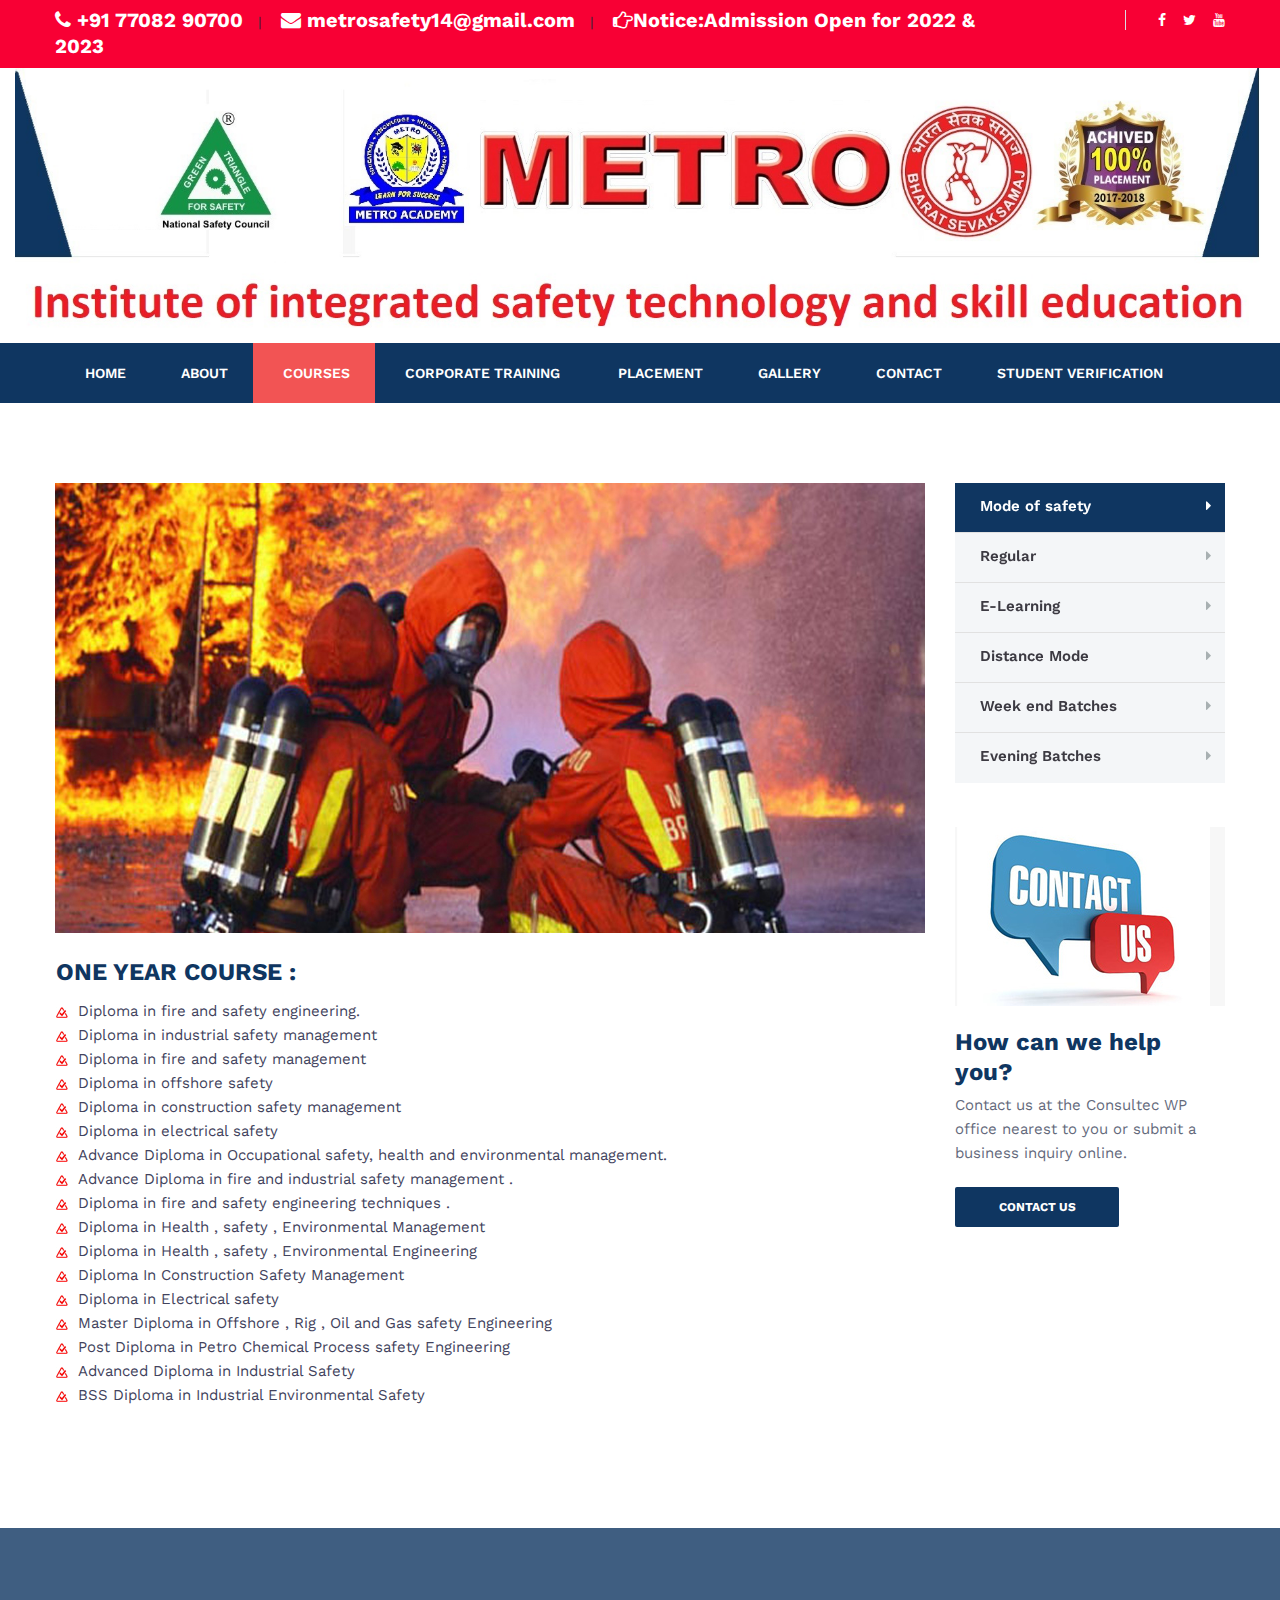
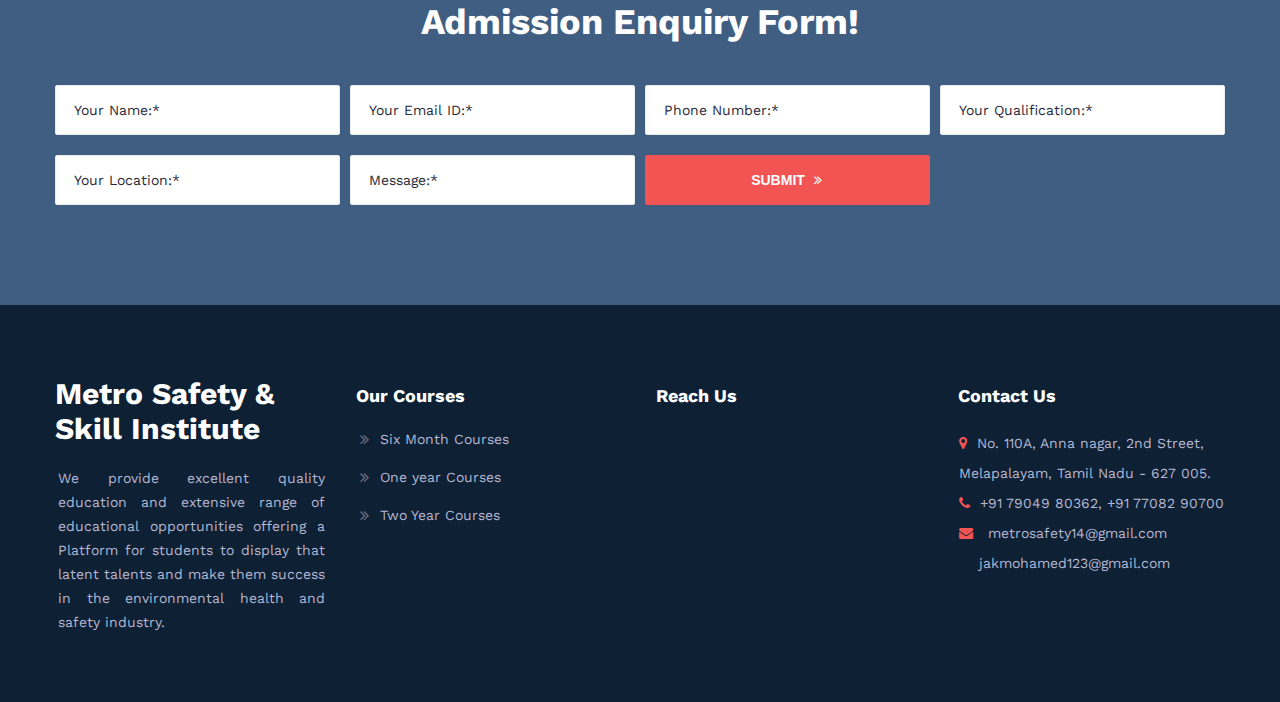
<file: oneyear.html>
<!DOCTYPE html>
<!--[if IE 8 ]><html class="ie" xmlns="http://www.w3.org/1999/xhtml" xml:lang="en-US" lang="en-US"> <![endif]-->
<!--[if (gte IE 9)|!(IE)]><!-->
<html xmlns="http://www.w3.org/1999/xhtml" xml:lang="en-US" lang="en-US">
<!--<![endif]-->
<head>
    <!-- Basic Page Needs -->
    <meta charset="utf-8">
    <!--[if IE]><meta http-equiv='X-UA-Compatible' content='IE=edge,chrome=1'><![endif]-->
    <title>Metro Safety &amp; Skill Institute</title>


    <meta name="author" content="themesflat.com">

    <!-- Mobile Specific Metas -->
    <meta name="viewport" content="width=device-width, initial-scale=1, maximum-scale=1">

    <!-- Bootstrap  -->
    <link rel="stylesheet" type="text/css" href="stylesheets/bootstrap.css">


    <!-- Theme Style -->
    <link rel="stylesheet" type="text/css" href="stylesheets/style.css">

    <!-- Responsive -->
    <link rel="stylesheet" type="text/css" href="stylesheets/responsive.css">

    <!-- Colors -->
    <link rel="stylesheet" type="text/css" href="stylesheets/colors/color3.css" id="colors">

    <!-- Animation Style -->
    <link rel="stylesheet" type="text/css" href="stylesheets/animate.css">

    <!-- Favicon and touch icons  -->
    <link href="icon/apple-touch-icon-48-precomposed.png" rel="icon" sizes="48x48">
    <link href="icon/apple-touch-icon-32-precomposed.png" rel="icon">
    <link href="icon/favicon.png" rel="icon">

    <!--[if lt IE 9]>
        <script src="javascript/html5shiv.js"></script>
        <script src="javascript/respond.min.js"></script>
    <![endif]-->
</head>
<body class="header_sticky">
    <!-- Preloader -->
    <!-- Boxed -->
    <div class="boxed">

        <div class="top">
            <div class="container">
                <div class="row">
                    <div class="col-lg-10 col-sm-10 reponsive-onehalf">
                        <span style="color:#FFFFFF; font-size:20px; font-weight:bold;"><i class="fa fa-phone"></i> +91 77082 90700</span> &nbsp;&nbsp;|  &nbsp;&nbsp; <span style="color:#FFFFFF; font-size:20px; font-weight:bold;"><i class="fa fa-envelope"></i> metrosafety14@gmail.com</span>  &nbsp;&nbsp;|  &nbsp;&nbsp;  <span style="color:#FFFFFF; font-size:20px; font-weight:bold;"><i class="fa fa-hand-o-right"></i>Notice:Admission Open for 2022 & 2023</span>

                    </div><!-- /.col-md-6 -->
                    <div class="col-lg-2 col-sm-2 reponsive-onehalf">
                        <div class="wrap-top">
                            <ul class="flat-top social-links">
                                <li><a href="https://www.facebook.com/jakmohamed.ali" target="_blank" style="color:#FFFFFF;"><i class="fa fa-facebook"></i></a></li>
                                <li><a href="https://twitter.com/jakmohamed123   " target="_blank" style="color:#FFFFFF;"><i class="fa fa-twitter"></i></a></li>
                                <li><a href="https://www.youtube.com/channel/UCBda_mEeOthb0FmO2ZSsVQw?reload=9&guided_help_flow=3" target="_blank" style="color:#FFFFFF;"><i class="fa fa-youtube"></i></a></li>

                            </ul>

                        </div>
                    </div>
                </div><!-- /.row -->
            </div><!-- /.container -->
        </div><!-- /.top -->

        <div class="flat-header-wrap">
            <!-- Header -->
            <div class="col-lg-12">
                <img src="images/logo7.jpg" alt="">
            </div>

            <header id="header" class="header header-classic header-style1">
                <div class="container">
                    <div class="row">
                        <div class="col-md-12">
                            <div class="flat-wrap-header">
                                <div class="nav-wrap clearfix">
                                    <nav id="mainnav" class="mainnav">
                                        <ul class="menu">
                                            <li><a href="index.html">Home</a></li>
                                            <li><a href="about.html">About</a></li>
                                            <li class="active">
                                                <a href="#">Courses</a>
                                                <ul class="submenu">
                                                    <li><a href="six.html">Six month Courses</a></li>
                                                    <li><a href="oneyear.html">One year Courses</a></li>
                                                    <li><a href="twoyear.html">Two Year Courses</a></li>
                                                    <li><a href="national.html">National Diploma Courses</a></li>
                                                    <li><a href="iosh.html">IOSH Courses</a></li>
                                                    <li><a href="nebosh.html">NEBOSH Courses</a></li>
                                                </ul>
                                            </li>
                                            <li><a href="corporate.html">Corporate Training</a></li>

                                            <li><a href="placement.html">Placement</a></li>
                                            <li><a href="gal.html">Gallery</a></li>
                                            <li><a href="contact.html">Contact</a></li>
                                            <li><a href="verification.html">Student Verification</a></li>

                                        </ul><!-- /.menu -->
                                    </nav><!-- /.mainnav -->


                                    <div class="btn-menu">
                                        <span></span>
                                    </div><!-- //mobile menu button -->
                                </div><!-- /.nav-wrap -->

                            </div>
                        </div>
                    </div>
                </div>
            </header>
        </div>


        <!-- Services Details -->
        <section class="flat-row services-details">
            <div class="container">
                <div class="row">

                    <div class="col-lg-9">
                        <div class="item-wrap">
                            <div class="item item-details">
                                <div class="featured-item">
                                    <img src="images/services/cou.jpg" alt="image">
                                </div><!-- /.feature-post -->
                                <div class="content-item">
                                    <h2 class="title-item">ONE YEAR COURSE :</h2>
                                    <p align="justify">
                                        <img src="images/tick.jpg" alt="">&nbsp;&nbsp;Diploma in fire and safety engineering.<br>

                                        <img src="images/tick.jpg" alt="">&nbsp;&nbsp;Diploma in industrial safety management<br>

                                        <img src="images/tick.jpg" alt="">&nbsp;&nbsp;Diploma  in fire and safety management<br>

                                        <img src="images/tick.jpg" alt="">&nbsp;&nbsp;Diploma in offshore safety<br>

                                        <img src="images/tick.jpg" alt="">&nbsp;&nbsp;Diploma in construction safety management<br>

                                        <img src="images/tick.jpg" alt="">&nbsp;&nbsp;Diploma in electrical safety<br>

                                        <img src="images/tick.jpg" alt="">&nbsp;&nbsp;Advance Diploma in Occupational safety, health and environmental management.<br>
                                        <img src="images/tick.jpg" alt="">&nbsp;&nbsp;Advance Diploma in fire  and  industrial safety management . <br>
                                        <img src="images/tick.jpg" alt="">&nbsp;&nbsp;Diploma in fire and safety engineering techniques . <br>
                                        <img src="images/tick.jpg" alt="">&nbsp;&nbsp;Diploma in Health , safety , Environmental Management <br>
                                        <img src="images/tick.jpg" alt="">&nbsp;&nbsp;Diploma in Health , safety , Environmental Engineering <br>
                                        <img src="images/tick.jpg" alt="">&nbsp;&nbsp;Diploma In Construction Safety Management <br>
                                        <img src="images/tick.jpg" alt="">&nbsp;&nbsp;Diploma in Electrical safety <br>
                                        <img src="images/tick.jpg" alt="">&nbsp;&nbsp;Master Diploma in Offshore , Rig , Oil and Gas safety Engineering <br>
                                        <img src="images/tick.jpg" alt="">&nbsp;&nbsp;Post Diploma in Petro Chemical Process safety Engineering <br>
                                        <img src="images/tick.jpg" alt="">&nbsp;&nbsp;Advanced Diploma in Industrial Safety <br>
                                        <img src="images/tick.jpg" alt="">&nbsp;&nbsp;BSS Diploma in Industrial Environmental Safety <br>
                                    </p><br>




                                </div><!-- /.content-item -->
                            </div><!-- /.item -->
                            <!-- /.video-services -->
                            <!-- /.roll-tabs -->
                        </div><!-- /.item-wrap -->
                    </div><!-- /.Col-lg-9 -->

                    <div class="col-lg-3">
                        <div class="sidebar">
                            <div class="widget widget-nav-menu">
                                <ul class="widget-menu">
                                    <li class="active">
                                        <a href=" ">
                                            Mode of safety
                                        </a>
                                    </li>
                                    <li><a href=" ">Regular</a></li>
                                    <li><a href=" ">E-Learning</a></li>
                                    <li><a href=" ">Distance Mode</a></li>
                                    <li><a href=" ">Week end Batches</a></li>
                                    <li><a href=" ">Evening Batches</a></li>
                                </ul>
                            </div>

                            <div class="widget widget-testimonials">
                                <div class="flat-testimonials owl-carousel" data-item="1" data-nav="false" data-dots="true" data-auto="true">
                                    <div class="testimonials">
                                        <div class="message">
                                            <blockquote class="whisper">
                                                " My experience with Construct is absolutely positive. The themes are beautifully designed and well docu-mented. Construct provides quick and competent support "
                                            </blockquote>
                                        </div>
                                        <div class="avatar">
                                            <span class="name">Alex Poole</span>
                                            <span class="position">CEO DEER CREATIVE</span>
                                        </div>
                                    </div>


                                </div>
                            </div>



                            <div class="widget widget-help">
                                <div class="featured-widget">
                                    <img src="images/services/w1.jpg" alt="image">
                                </div>
                                <h3>How can we help you?</h3>
                                <p>Contact us at the Consultec WP office nearest to you or submit a business inquiry online.</p>
                                <a href="#" class="flat-button style2">CONTACT US</a>
                            </div>
                        </div>
                    </div>



                </div><!-- /.row -->
            </div><!-- /.container -->
        </section>
        <!-- Footer -->
        <!-- Footer -->
        <section class="flat-row v3 parallax">
            <div class="section-overlay style2"></div>
            <div class="container">
                <div class="row">
                    <div class="col-md-12">
                        <div class="title-section style2 color-white padding-lr180 text-center">
                            <h1 class="title">Admission Enquiry Form!</h1>

                        </div>
                    </div><!-- /.col-md-12 -->
                </div><!-- /.row -->
                <div class="wrap-formrequest">
                    <form id="contactform" class="contactform wrap-form clearfix" method="post" action="./contact/contact-process.php" novalidate="novalidate">
                        <span class="flat-input"><input name="name" type="text" value="" placeholder="Your Name:*" required="required" style="margin-bottom:20px;"></span>
                        <span class="flat-input"><input name="email" type="text" value="" placeholder="Your Email ID:*" required="required" style="margin-bottom:20px;"></span>
                        <span class="flat-input"><input name="phone" type="text" value="" placeholder="Phone Number:*" required="required" style="margin-bottom:20px;"></span>
                        <span class="flat-input"><input name="qualification" type="text" value="" placeholder="Your Qualification:*" required="required" style="margin-bottom:20px;"></span><br>
                        <span class="flat-input"><input name="location" type="text" value="" placeholder="Your Location:*" required="required" style="margin-bottom:20px;"></span>
                        <span class="flat-input"><input name="message" type="text" value="" placeholder="Message:*" required="required" style="margin-bottom:20px;"></span>
                        <span class="flat-input"><button name="submit" type="button" class="flat-button" id="submit" title="Submit now">SUBMIT<i class="fa fa-angle-double-right"></i></button></span>
                    </form>
                </div>
            </div>
        </section>



        <!-- Footer -->
        <footer class="footer widget-footer">
            <div class="container">
                <div class="row">
                    <div class="col-lg-3 col-sm-6 reponsive-mb30">
                        <div class="widget-logo">
                            <div id="logo-footer" class="logo">
                                <h2 style="color:#FFFFFF;">Metro Safety & Skill Institute</h2>
                            </div>
                            <p align="justify">We provide excellent quality education and extensive range of educational opportunities offering a Platform for students to display that latent talents and make them success in the environmental health and safety industry. </p>

                        </div>
                    </div><!-- /.col-md-3 -->

                    <div class="col-lg-3 col-sm-6 reponsive-mb30">
                        <div class="widget widget-out-link clearfix">
                            <h5 class="widget-title">Our Courses</h5>
                            <ul>
                                <li><a href=" ">Six Month Courses</a></li>
                                <li><a href=" ">One year Courses</a></li>
                                <li><a href=" ">Two Year Courses</a></li>
                            </ul>

                        </div>
                    </div><!-- /.col-md-3 -->

                    <div class="col-lg-3 col-sm-6 reponsive-mb30">
                        <div class="widget widget-recent-new">
                            <h5 class="widget-title">Reach Us</h5>
                            <iframe src="https://www.google.com/maps/embed?pb=!1m18!1m12!1m3!1d126197.87834692479!2d77.67213721900427!3d8.721555033637367!2m3!1f0!2f0!3f0!3m2!1i1024!2i768!4f13.1!3m3!1m2!1s0x3b0411625053c519%3A0xad791b361b359a4d!2sTirunelveli%2C+Tamil+Nadu!5e0!3m2!1sen!2sin!4v1531892531009" width="100%" height="160" frameborder="0" style="border:0" allowfullscreen></iframe>
                        </div>
                    </div><!-- /.col-md-3 -->

                    <div class="col-lg-3 col-sm-6 reponsive-mb30">
                        <div class="widget widget-letter">
                            <h5 class="widget-title">Contact Us</h5>
                            <ul class="flat-information">
                                <li><i class="fa fa-map-marker"></i><a href="#">No. 110A, Anna nagar, 2nd Street, Melapalayam, Tamil Nadu - 627 005.</a></li>
                                <li><i class="fa fa-phone"></i><a href="#">+91 79049 80362, +91 77082 90700</a></li>
                                <li>
                                    <i class="fa fa-envelope"></i><a href="#">
                                        metrosafety14@gmail.com<br>
                                        &nbsp;&nbsp;&nbsp; jakmohamed123@gmail.com
                                    </a>
                                </li>
                            </ul>
                        </div>
                        <div id="subscribe-msg"></div>
                        </form>
                    </div>
                </div><!-- /.col-md-3 -->
            </div><!-- /.row -->
    </div><!-- /.container -->
    </footer>
    <!-- Go Top -->
    <a class="go-top">
        <i class="fa fa-angle-up"></i>
    </a>
    <!-- Javascript -->
    <script src="javascript/jquery.min.js"></script>
    <script src="javascript/tether.min.js"></script>
    <script src="javascript/bootstrap.min.js"></script>
    <script src="javascript/jquery.easing.js"></script>
    <script src="javascript/jquery-waypoints.js"></script>
    <script src="javascript/jquery.cookie.js"></script>
    <script src="javascript/parallax.js"></script>
    <script src="javascript/jquery.fancybox.js"></script>
    <script src="javascript/main.js"></script>
</body>
</html>
</file>
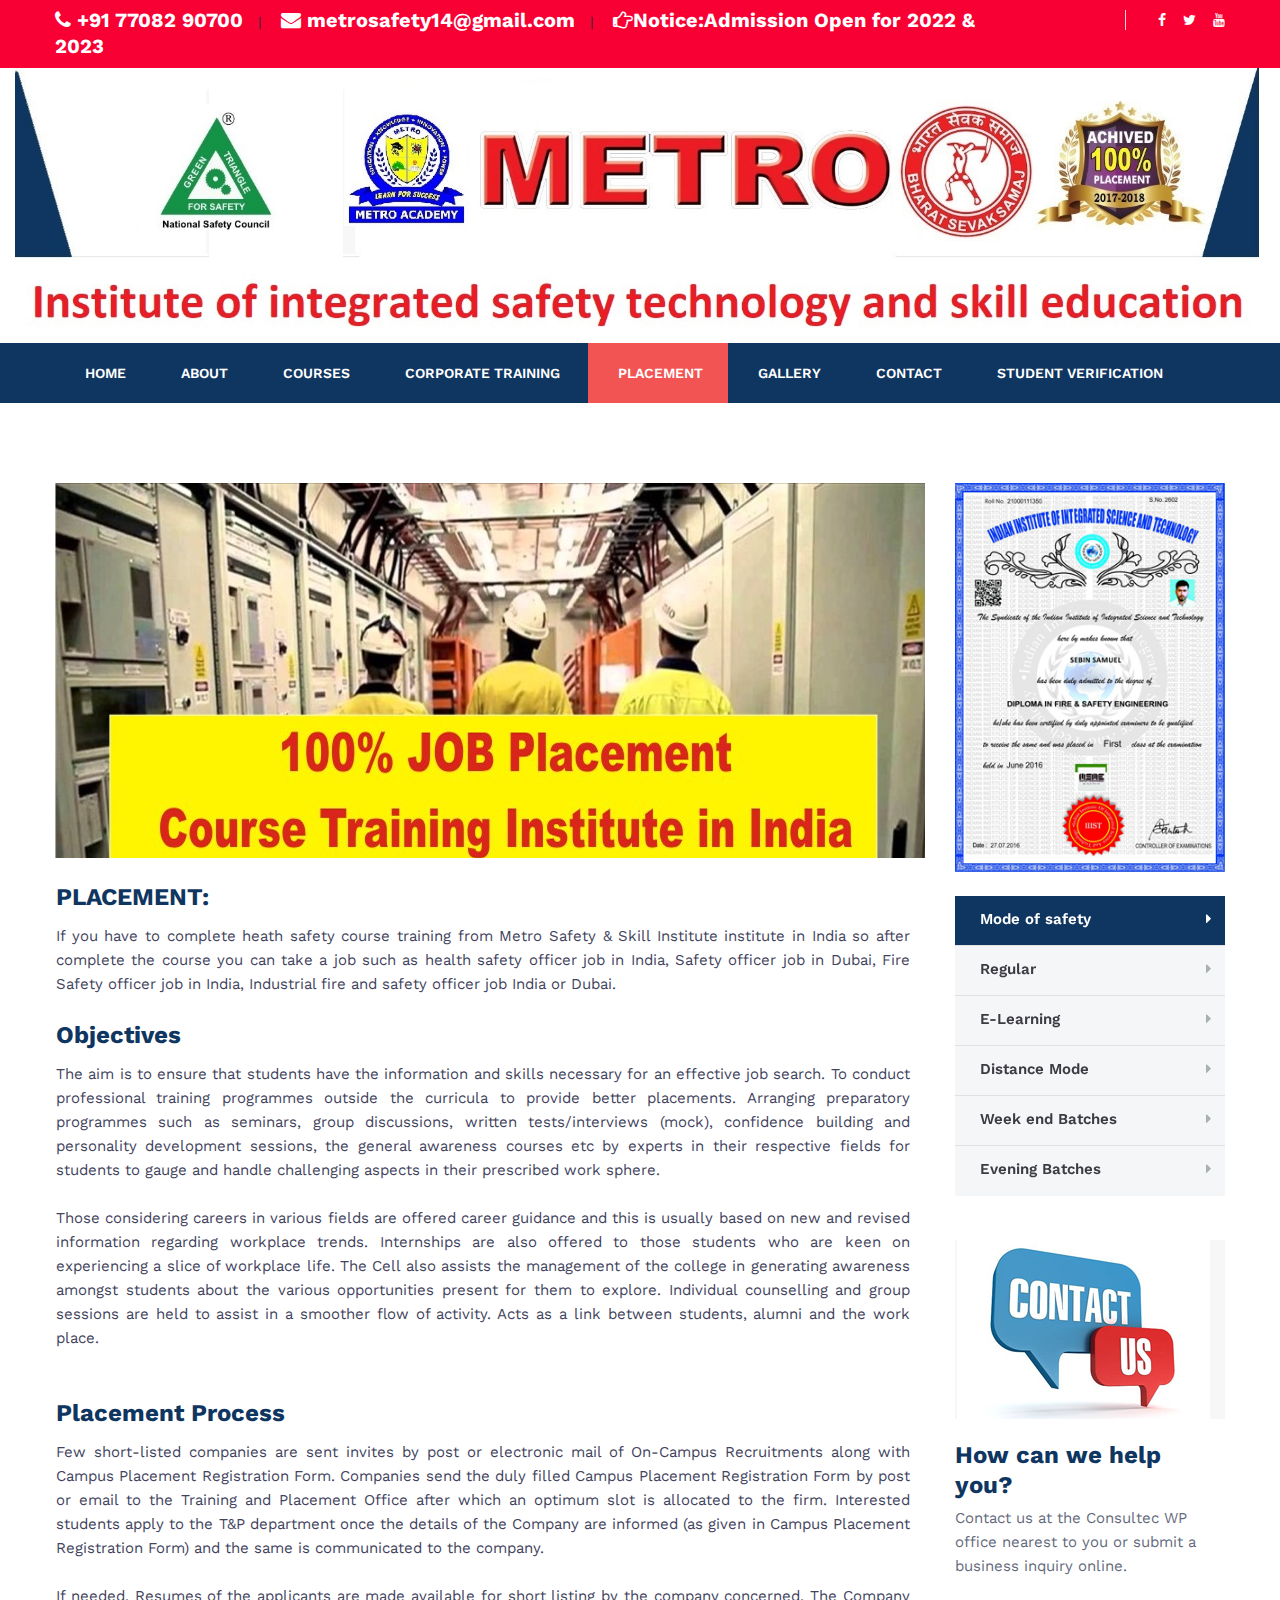
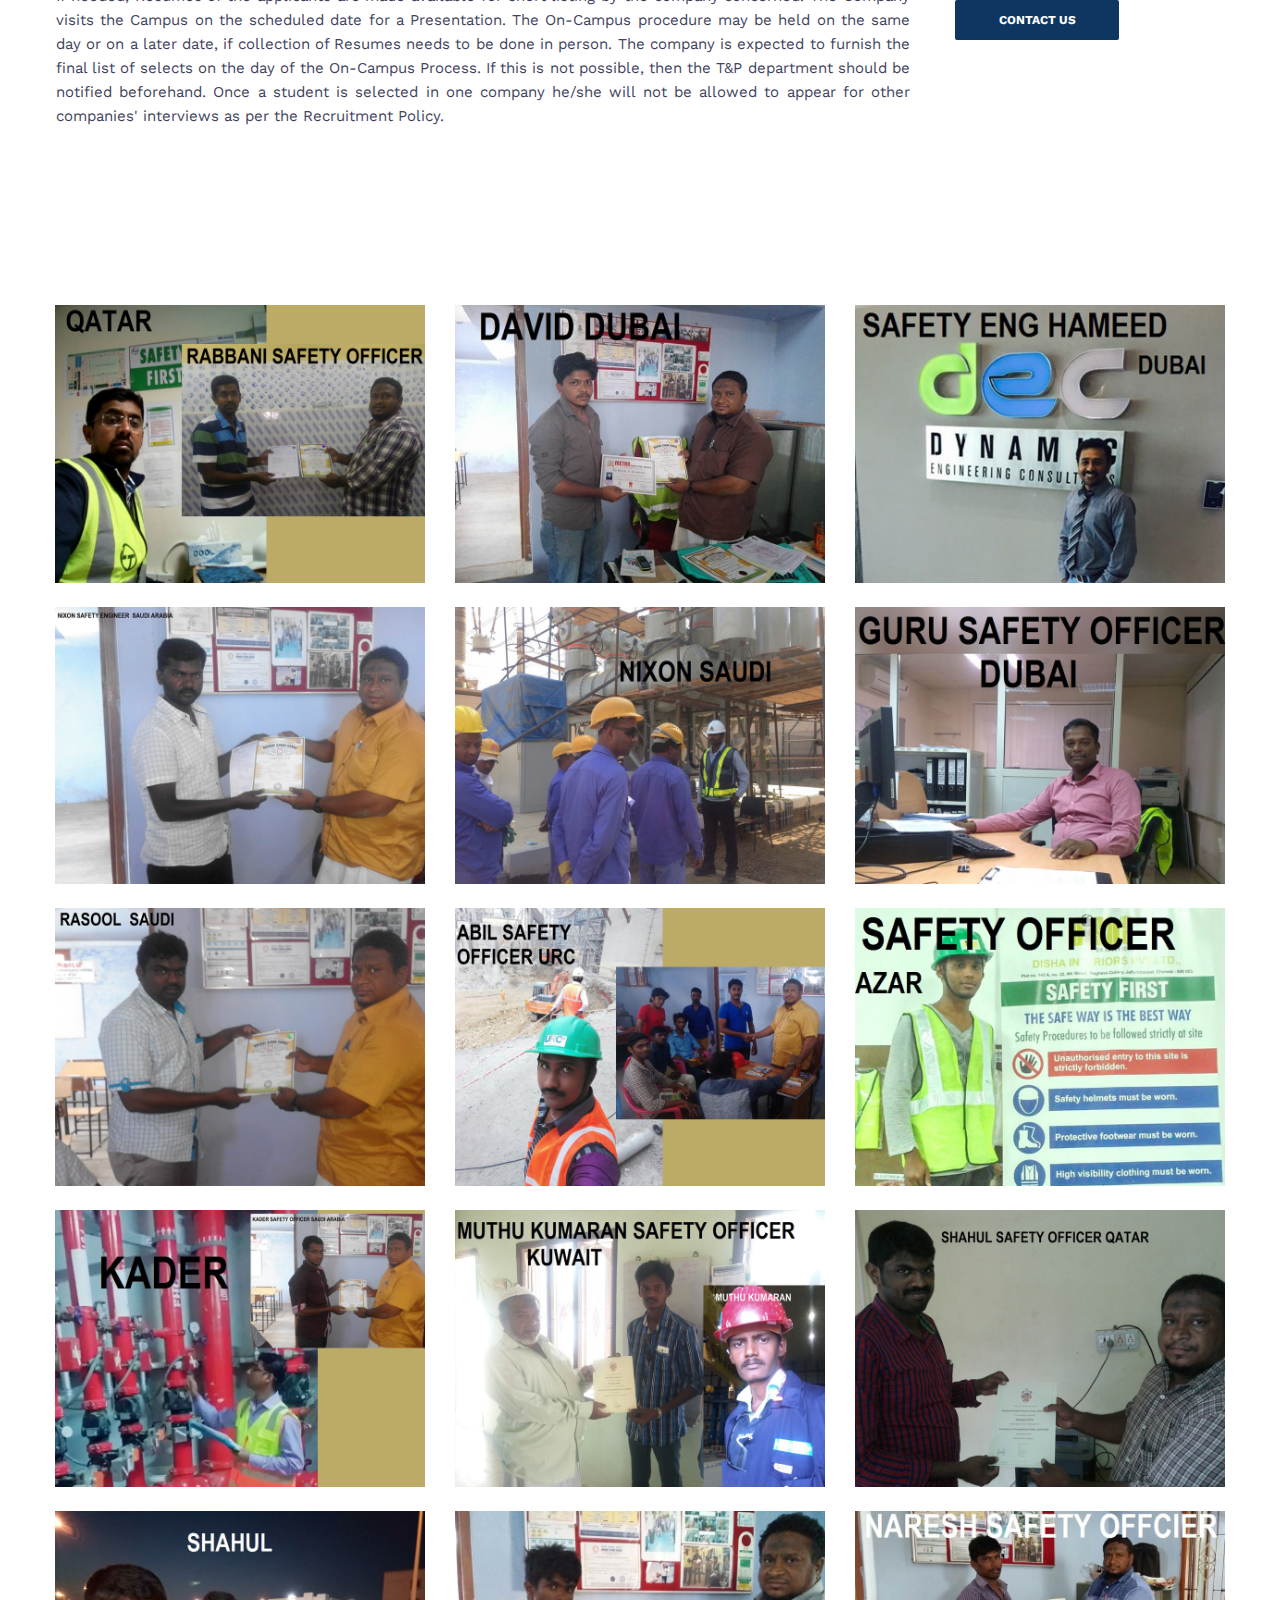
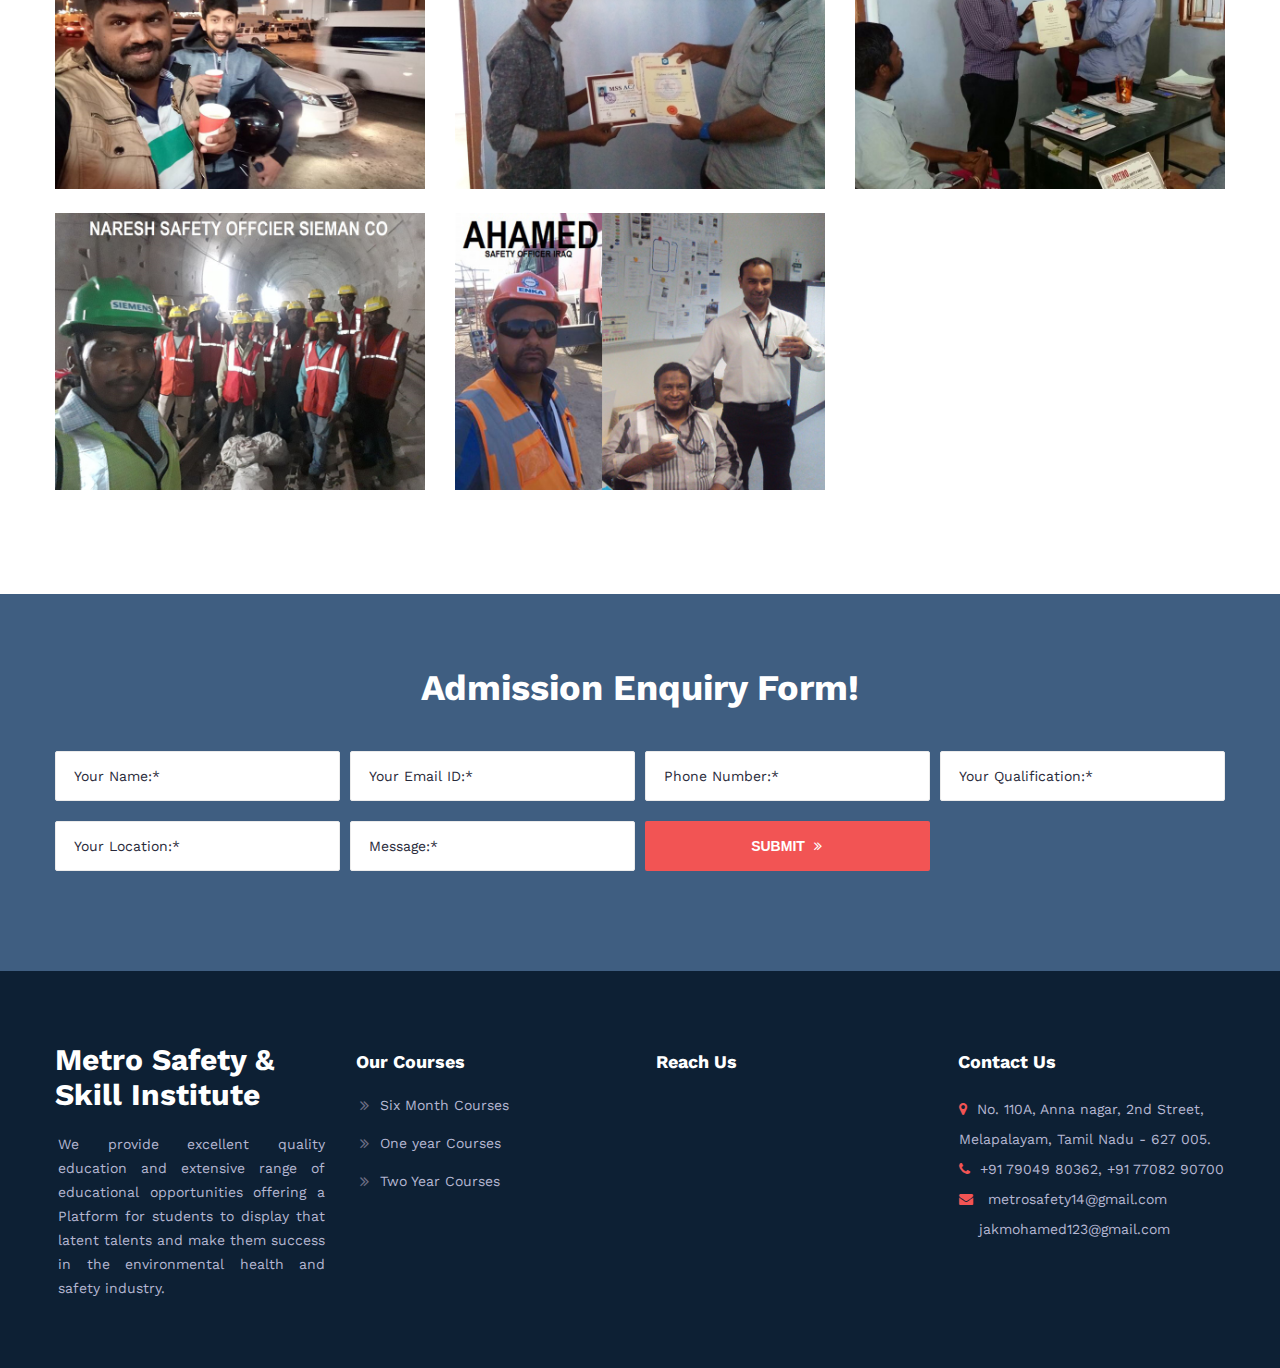
<file: placement.html>
<!DOCTYPE html>
<!--[if IE 8 ]><html class="ie" xmlns="http://www.w3.org/1999/xhtml" xml:lang="en-US" lang="en-US"> <![endif]-->
<!--[if (gte IE 9)|!(IE)]><!-->
<html xmlns="http://www.w3.org/1999/xhtml" xml:lang="en-US" lang="en-US">
<!--<![endif]-->
<head>
    <!-- Basic Page Needs -->
    <meta charset="utf-8">
    <!--[if IE]><meta http-equiv='X-UA-Compatible' content='IE=edge,chrome=1'><![endif]-->
    <title>Metro Safety &amp; Skill Institute</title>


    <meta name="author" content="themesflat.com">

    <!-- Mobile Specific Metas -->
    <meta name="viewport" content="width=device-width, initial-scale=1, maximum-scale=1">

    <!-- Bootstrap  -->
    <link rel="stylesheet" type="text/css" href="stylesheets/bootstrap.css">


    <!-- Theme Style -->
    <link rel="stylesheet" type="text/css" href="stylesheets/style.css">

    <!-- Responsive -->
    <link rel="stylesheet" type="text/css" href="stylesheets/responsive.css">

    <!-- Colors -->
    <link rel="stylesheet" type="text/css" href="stylesheets/colors/color3.css" id="colors">

    <!-- Animation Style -->
    <link rel="stylesheet" type="text/css" href="stylesheets/animate.css">

    <!-- Favicon and touch icons  -->
    <link href="icon/apple-touch-icon-48-precomposed.png" rel="icon" sizes="48x48">
    <link href="icon/apple-touch-icon-32-precomposed.png" rel="icon">
    <link href="icon/favicon.png" rel="icon">
    <link rel="stylesheet" href="css/lightbox.min.css">
    <!--[if lt IE 9]>
        <script src="javascript/html5shiv.js"></script>
        <script src="javascript/respond.min.js"></script>
    <![endif]-->
</head>
<body class="header_sticky">
    <!-- Preloader -->
    <!-- Boxed -->
    <div class="boxed">

        <div class="top">
            <div class="container">
                <div class="row">
                    <div class="col-lg-10 col-sm-10 reponsive-onehalf">
                        <span style="color:#FFFFFF; font-size:20px; font-weight:bold;"><i class="fa fa-phone"></i> +91 77082 90700</span> &nbsp;&nbsp;|  &nbsp;&nbsp; <span style="color:#FFFFFF; font-size:20px; font-weight:bold;"><i class="fa fa-envelope"></i> metrosafety14@gmail.com</span>  &nbsp;&nbsp;|  &nbsp;&nbsp;  <span style="color:#FFFFFF; font-size:20px; font-weight:bold;"><i class="fa fa-hand-o-right"></i>Notice:Admission Open for 2022 & 2023</span>

                    </div><!-- /.col-md-6 -->
                    <div class="col-lg-2 col-sm-2 reponsive-onehalf">
                        <div class="wrap-top">
                            <ul class="flat-top social-links">
                                <li><a href="https://www.facebook.com/jakmohamed.ali" target="_blank" style="color:#FFFFFF;"><i class="fa fa-facebook"></i></a></li>
                                <li><a href="https://twitter.com/jakmohamed123   " target="_blank" style="color:#FFFFFF;"><i class="fa fa-twitter"></i></a></li>
                                <li><a href="https://www.youtube.com/channel/UCBda_mEeOthb0FmO2ZSsVQw?reload=9&guided_help_flow=3" target="_blank" style="color:#FFFFFF;"><i class="fa fa-youtube"></i></a></li>

                            </ul>

                        </div>
                    </div>
                </div><!-- /.row -->
            </div><!-- /.container -->
        </div><!-- /.top -->

        <div class="flat-header-wrap">
            <!-- Header -->
            <div class="col-lg-12">
                <img src="images/logo7.jpg" alt="">
            </div>

            <header id="header" class="header header-classic header-style1">
                <div class="container">
                    <div class="row">
                        <div class="col-md-12">
                            <div class="flat-wrap-header">
                                <div class="nav-wrap clearfix">
                                    <nav id="mainnav" class="mainnav">
                                        <ul class="menu">
                                            <li><a href="index.html">Home</a></li>
                                            <li><a href="about.html">About</a></li>
                                            <li>
                                                <a href="#">Courses</a>
                                                <ul class="submenu">
                                                    <li><a href="six.html">Six month Courses</a></li>
                                                    <li><a href="oneyear.html">One year Courses</a></li>
                                                    <li><a href="twoyear.html">Two Year Courses</a></li>
                                                    <li><a href="national.html">National Diploma Courses</a></li>
                                                    <li><a href="iosh.html">IOSH Courses</a></li>
                                                    <li><a href="nebosh.html">NEBOSH Courses</a></li>
                                                </ul>
                                            </li>
                                            <li><a href="corporate.html">Corporate Training</a></li>

                                            <li class="active"><a href="placement.html">Placement</a></li>
                                            <li><a href="gal.html">Gallery</a></li>
                                            <li><a href="contact.html">Contact</a></li>
                                            <li><a href="verification.html">Student Verification</a></li>

                                        </ul><!-- /.menu -->
                                    </nav><!-- /.mainnav -->


                                    <div class="btn-menu">
                                        <span></span>
                                    </div><!-- //mobile menu button -->
                                </div><!-- /.nav-wrap -->

                            </div>
                        </div>
                    </div>
                </div>
            </header>
        </div>


        <!-- Services Details -->
        <section class="flat-row services-details">
            <div class="container">
                <div class="row">

                    <div class="col-lg-9">
                        <div class="item-wrap">
                            <div class="item item-details">
                                <div class="featured-item">
                                    <img src="images/services/placement.jpg" alt="image">
                                </div><!-- /.feature-post -->
                                <div class="content-item">
                                    <h2 class="title-item">PLACEMENT:</h2>
                                    <p align="justify">
                                        If you have to complete heath safety course training from Metro Safety & Skill Institute institute in India so after complete the course you can take a job such as health safety officer job in India, Safety officer job in Dubai, Fire Safety officer job in India, Industrial fire and safety officer job India or Dubai.

                                    </p><br>
                                    <h2 class="title-item">Objectives</h2>
                                    <p align="justify">
                                        The aim is to ensure that students have the information and skills necessary for an effective job search. To conduct professional training programmes outside the curricula to provide better placements. Arranging preparatory programmes such as seminars, group discussions, written tests/interviews (mock), confidence building and personality development sessions, the general awareness courses etc by experts in their respective fields for students to gauge and handle challenging aspects in their prescribed work sphere.
                                        <br><br>
                                        Those considering careers in various fields are offered career guidance and this is usually based on new and revised information regarding workplace trends. Internships are also offered to those students who are keen on experiencing a slice of workplace life. The Cell also assists the management of the college in generating awareness amongst students about the various opportunities present for them to explore. Individual counselling and group sessions are held to assist in a smoother flow of activity. Acts as a link between students, alumni and the work place.
                                    </p><br><br>

                                    <h2 class="title-item">Placement Process</h2>
                                    <p align="justify">
                                        Few short-listed companies are sent invites by post or electronic mail of On-Campus Recruitments along with Campus Placement Registration Form. Companies send the duly filled Campus Placement Registration Form by post or email to the Training and Placement Office after which an optimum slot is allocated to the firm. Interested students apply to the T&P department once the details of the Company are informed (as given in Campus Placement Registration Form) and the same is communicated to the company.
                                        <br><br>
                                        If needed, Resumes of the applicants are made available for short listing by the company concerned. The Company visits the Campus on the scheduled date for a Presentation. The On-Campus procedure may be held on the same day or on a later date, if collection of Resumes needs to be done in person. The company is expected to furnish the final list of selects on the day of the On-Campus Process. If this is not possible, then the T&P department should be notified beforehand. Once a student is selected in one company he/she will not be allowed to appear for other companies' interviews as per the Recruitment Policy.
                                    </p>


                                </div><!-- /.content-item -->
                            </div><!-- /.item -->
                            <!-- /.video-services -->
                            <!-- /.roll-tabs -->
                        </div><!-- /.item-wrap -->
                    </div><!-- /.Col-lg-9 -->

                    <div class="col-lg-3">
                        <div class="sidebar">
                            <div class="widget widget-nav-menu">
                                <img src="images/services/right.jpg" alt="image"> <br><br>
                                <ul class="widget-menu">
                                    <li class="active">
                                        <a href=" ">
                                            Mode of safety
                                        </a>
                                    </li>
                                    <li><a href=" ">Regular</a></li>
                                    <li><a href=" ">E-Learning</a></li>
                                    <li><a href=" ">Distance Mode</a></li>
                                    <li><a href=" ">Week end Batches</a></li>
                                    <li><a href=" ">Evening Batches</a></li>
                                </ul>
                            </div>

                            <div class="widget widget-testimonials">
                                <div class="flat-testimonials owl-carousel" data-item="1" data-nav="false" data-dots="true" data-auto="true">
                                    <div class="testimonials">
                                        <div class="message">
                                            <blockquote class="whisper">
                                                " My experience with Construct is absolutely positive. The themes are beautifully designed and well docu-mented. Construct provides quick and competent support "
                                            </blockquote>
                                        </div>
                                        <div class="avatar">
                                            <span class="name">Alex Poole</span>
                                            <span class="position">CEO DEER CREATIVE</span>
                                        </div>
                                    </div>


                                </div>
                            </div>



                            <div class="widget widget-help">
                                <div class="featured-widget">
                                    <img src="images/services/w1.jpg" alt="image">
                                </div>
                                <h3>How can we help you?</h3>
                                <p>Contact us at the Consultec WP office nearest to you or submit a business inquiry online.</p>
                                <a href="#" class="flat-button style2">CONTACT US</a>
                            </div>
                        </div>
                    </div>



                </div><!-- /.row -->
            </div><!-- /.container -->
        </section>
        <!-- Services Details -->
        <section class="flat-row services-details">
            <div class="container">
                <div class="row">
                    <div class="col-lg-4">
                        <a class="example-image-link" href="images/port/1.jpg" data-lightbox="example-set"><img class="example-image" src="images/port/1.jpg" alt="" /></a><br><br>
                    </div>
                    <div class="col-lg-4">
                        <a class="example-image-link" href="images/port/2.jpg" data-lightbox="example-set"><img class="example-image" src="images/port/2.jpg" alt="" /></a><br><br>
                    </div>
                    <div class="col-lg-4">
                        <a class="example-image-link" href="images/port/3.jpg" data-lightbox="example-set"><img class="example-image" src="images/port/3.jpg" alt="" /></a><br><br>
                    </div>
                    <div class="col-lg-4">
                        <a class="example-image-link" href="images/port/4.jpg" data-lightbox="example-set"><img class="example-image" src="images/port/4.jpg" alt="" /></a><br><br>
                    </div>
                    <div class="col-lg-4">
                        <a class="example-image-link" href="images/port/5.jpg" data-lightbox="example-set"><img class="example-image" src="images/port/5.jpg" alt="" /></a><br><br>
                    </div>
                    <div class="col-lg-4">
                        <a class="example-image-link" href="images/port/6.jpg" data-lightbox="example-set"><img class="example-image" src="images/port/6.jpg" alt="" /></a><br><br>
                    </div>
                    <div class="col-lg-4">
                        <a class="example-image-link" href="images/port/7.jpg" data-lightbox="example-set"><img class="example-image" src="images/port/7.jpg" alt="" /></a><br><br>
                    </div>
                    <div class="col-lg-4">
                        <a class="example-image-link" href="images/port/8.jpg" data-lightbox="example-set"><img class="example-image" src="images/port/8.jpg" alt="" /></a><br><br>
                    </div>
                    <div class="col-lg-4">
                        <a class="example-image-link" href="images/port/9.jpg" data-lightbox="example-set"><img class="example-image" src="images/port/9.jpg" alt="" /></a><br><br>
                    </div>
                    <div class="col-lg-4">
                        <a class="example-image-link" href="images/port/10.jpg" data-lightbox="example-set"><img class="example-image" src="images/port/10.jpg" alt="" /></a><br><br>
                    </div>
                    <div class="col-lg-4">
                        <a class="example-image-link" href="images/port/11.jpg" data-lightbox="example-set"><img class="example-image" src="images/port/11.jpg" alt="" /></a><br><br>
                    </div>
                    <div class="col-lg-4">
                        <a class="example-image-link" href="images/port/12.jpg" data-lightbox="example-set"><img class="example-image" src="images/port/12.jpg" alt="" /></a><br><br>
                    </div>
                    <div class="col-lg-4">
                        <a class="example-image-link" href="images/port/13.jpg" data-lightbox="example-set"><img class="example-image" src="images/port/13.jpg" alt="" /></a><br><br>
                    </div>
                    <div class="col-lg-4">
                        <a class="example-image-link" href="images/port/14.jpg" data-lightbox="example-set"><img class="example-image" src="images/port/14.jpg" alt="" /></a><br><br>
                    </div>
                    <div class="col-lg-4">
                        <a class="example-image-link" href="images/port/15.jpg" data-lightbox="example-set"><img class="example-image" src="images/port/15.jpg" alt="" /></a><br><br>
                    </div>
                    <div class="col-lg-4">
                        <a class="example-image-link" href="images/port/16.jpg" data-lightbox="example-set"><img class="example-image" src="images/port/16.jpg" alt="" /></a><br><br>
                    </div>
                    <div class="col-lg-4">
                        <a class="example-image-link" href="images/port/17.jpg" data-lightbox="example-set"><img class="example-image" src="images/port/17.jpg" alt="" /></a><br><br>
                    </div>


                    <!-- /.Col-lg-9 -->
                </div><!-- /.row -->
            </div><!-- /.container -->
        </section>
        <!-- Footer -->
        <!-- Footer -->
        <section class="flat-row v3 parallax">
            <div class="section-overlay style2"></div>
            <div class="container">
                <div class="row">
                    <div class="col-md-12">
                        <div class="title-section style2 color-white padding-lr180 text-center">
                            <h1 class="title">Admission Enquiry Form!</h1>

                        </div>
                    </div><!-- /.col-md-12 -->
                </div><!-- /.row -->
                <div class="wrap-formrequest">
                    <form id="contactform" class="contactform wrap-form clearfix" method="post" action="./contact/contact-process.php" novalidate="novalidate">
                        <span class="flat-input"><input name="name" type="text" value="" placeholder="Your Name:*" required="required" style="margin-bottom:20px;"></span>
                        <span class="flat-input"><input name="email" type="text" value="" placeholder="Your Email ID:*" required="required" style="margin-bottom:20px;"></span>
                        <span class="flat-input"><input name="phone" type="text" value="" placeholder="Phone Number:*" required="required" style="margin-bottom:20px;"></span>
                        <span class="flat-input"><input name="qualification" type="text" value="" placeholder="Your Qualification:*" required="required" style="margin-bottom:20px;"></span><br>
                        <span class="flat-input"><input name="location" type="text" value="" placeholder="Your Location:*" required="required" style="margin-bottom:20px;"></span>
                        <span class="flat-input"><input name="message" type="text" value="" placeholder="Message:*" required="required" style="margin-bottom:20px;"></span>
                        <span class="flat-input"><button name="submit" type="button" class="flat-button" id="submit" title="Submit now">SUBMIT<i class="fa fa-angle-double-right"></i></button></span>
                    </form>
                </div>
            </div>
        </section>



        <!-- Footer -->
        <footer class="footer widget-footer">
            <div class="container">
                <div class="row">
                    <div class="col-lg-3 col-sm-6 reponsive-mb30">
                        <div class="widget-logo">
                            <div id="logo-footer" class="logo">
                                <h2 style="color:#FFFFFF;">Metro Safety & Skill Institute</h2>
                            </div>
                            <p align="justify">We provide excellent quality education and extensive range of educational opportunities offering a Platform for students to display that latent talents and make them success in the environmental health and safety industry. </p>

                        </div>
                    </div><!-- /.col-md-3 -->

                    <div class="col-lg-3 col-sm-6 reponsive-mb30">
                        <div class="widget widget-out-link clearfix">
                            <h5 class="widget-title">Our Courses</h5>
                            <ul>
                                <li><a href=" ">Six Month Courses</a></li>
                                <li><a href=" ">One year Courses</a></li>
                                <li><a href=" ">Two Year Courses</a></li>
                            </ul>

                        </div>
                    </div><!-- /.col-md-3 -->

                    <div class="col-lg-3 col-sm-6 reponsive-mb30">
                        <div class="widget widget-recent-new">
                            <h5 class="widget-title">Reach Us</h5>
                            <iframe src="https://www.google.com/maps/embed?pb=!1m18!1m12!1m3!1d126197.87834692479!2d77.67213721900427!3d8.721555033637367!2m3!1f0!2f0!3f0!3m2!1i1024!2i768!4f13.1!3m3!1m2!1s0x3b0411625053c519%3A0xad791b361b359a4d!2sTirunelveli%2C+Tamil+Nadu!5e0!3m2!1sen!2sin!4v1531892531009" width="100%" height="160" frameborder="0" style="border:0" allowfullscreen></iframe>
                        </div>
                    </div><!-- /.col-md-3 -->

                    <div class="col-lg-3 col-sm-6 reponsive-mb30">
                        <div class="widget widget-letter">
                            <h5 class="widget-title">Contact Us</h5>
                            <ul class="flat-information">
                                <li><i class="fa fa-map-marker"></i><a href="#">No. 110A, Anna nagar, 2nd Street, Melapalayam, Tamil Nadu - 627 005.</a></li>
                                <li><i class="fa fa-phone"></i><a href="#">+91 79049 80362, +91 77082 90700</a></li>
                                <li>
                                    <i class="fa fa-envelope"></i><a href="#">
                                        metrosafety14@gmail.com<br>
                                        &nbsp;&nbsp;&nbsp; jakmohamed123@gmail.com
                                    </a>
                                </li>
                            </ul>
                        </div>
                        <div id="subscribe-msg"></div>
                        </form>
                    </div>
                </div><!-- /.col-md-3 -->
            </div><!-- /.row -->
    </div><!-- /.container -->
    </footer>
    <!-- Go Top -->
    <a class="go-top">
        <i class="fa fa-angle-up"></i>
    </a>
    </div>

    <!-- Javascript -->
    <script src="javascript/jquery.min.js"></script>
    <script src="javascript/tether.min.js"></script>
    <script src="javascript/bootstrap.min.js"></script>
    <script src="javascript/jquery.easing.js"></script>
    <script src="javascript/jquery-waypoints.js"></script>
    <script src="javascript/jquery.cookie.js"></script>
    <script src="javascript/parallax.js"></script>
    <script src="javascript/jquery.fancybox.js"></script>
    <script src="javascript/main.js"></script>
</body>
</html>
</file>
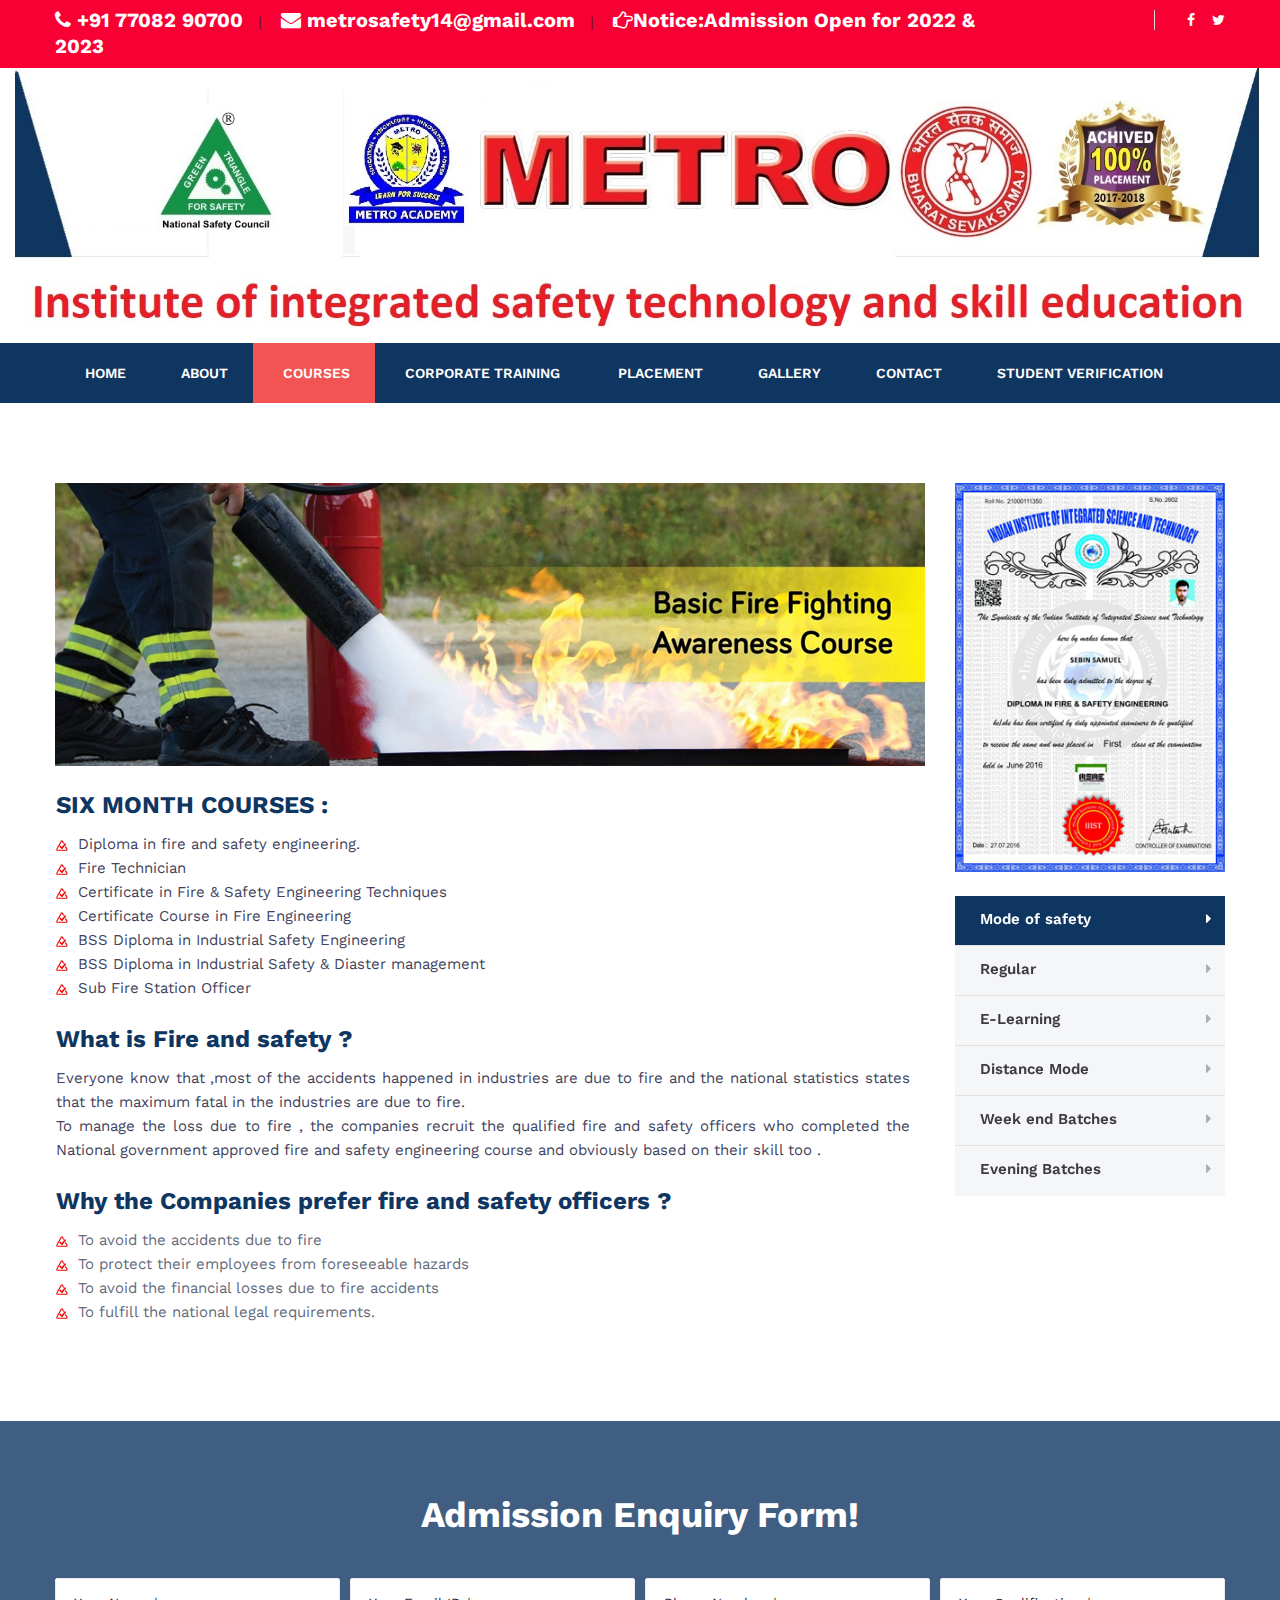
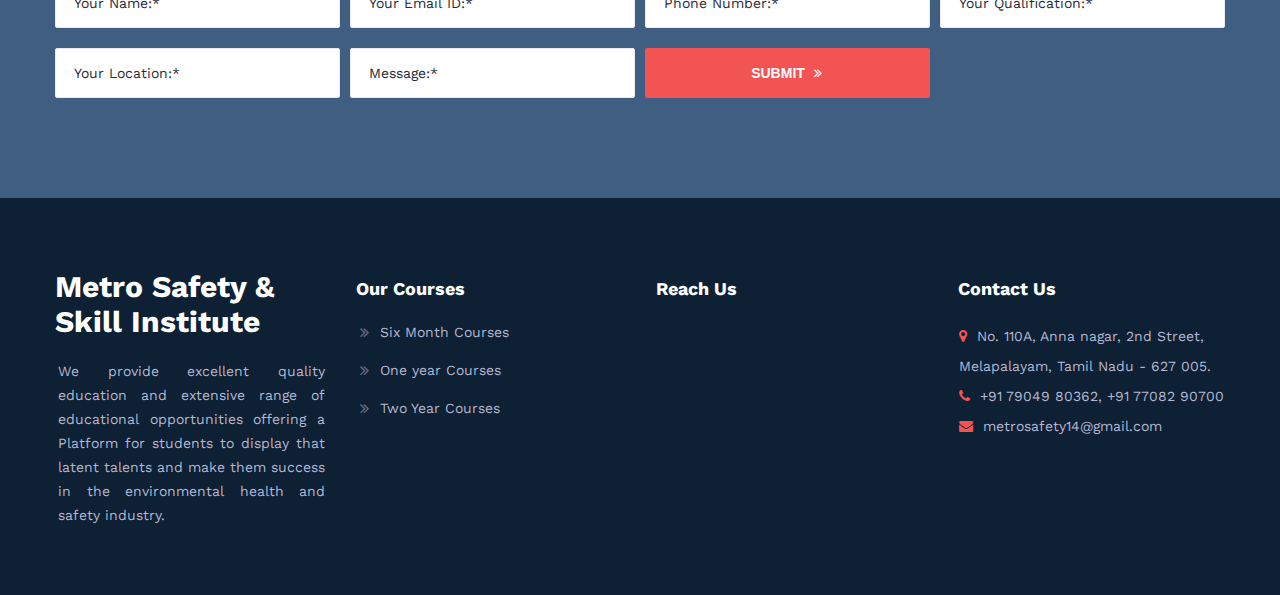
<file: six.html>
<!DOCTYPE html>
<!--[if IE 8 ]><html class="ie" xmlns="http://www.w3.org/1999/xhtml" xml:lang="en-US" lang="en-US"> <![endif]-->
<!--[if (gte IE 9)|!(IE)]><!-->
<html xmlns="http://www.w3.org/1999/xhtml" xml:lang="en-US" lang="en-US">
<!--<![endif]-->
<head>
    <!-- Basic Page Needs -->
    <meta charset="utf-8">
    <!--[if IE]><meta http-equiv='X-UA-Compatible' content='IE=edge,chrome=1'><![endif]-->
    <title>Metro Safety &amp; Skill Institute</title>


    <meta name="author" content="themesflat.com">

    <!-- Mobile Specific Metas -->
    <meta name="viewport" content="width=device-width, initial-scale=1, maximum-scale=1">

    <!-- Bootstrap  -->
    <link rel="stylesheet" type="text/css" href="stylesheets/bootstrap.css">


    <!-- Theme Style -->
    <link rel="stylesheet" type="text/css" href="stylesheets/style.css">

    <!-- Responsive -->
    <link rel="stylesheet" type="text/css" href="stylesheets/responsive.css">

    <!-- Colors -->
    <link rel="stylesheet" type="text/css" href="stylesheets/colors/color3.css" id="colors">

    <!-- Animation Style -->
    <link rel="stylesheet" type="text/css" href="stylesheets/animate.css">

    <!-- Favicon and touch icons  -->
    <link href="icon/apple-touch-icon-48-precomposed.png" rel="icon" sizes="48x48">
    <link href="icon/apple-touch-icon-32-precomposed.png" rel="icon">
    <link href="icon/favicon.png" rel="icon">

    <!--[if lt IE 9]>
        <script src="javascript/html5shiv.js"></script>
        <script src="javascript/respond.min.js"></script>
    <![endif]-->
</head>
<body class="header_sticky">
    <!-- Preloader -->
    <!-- Boxed -->
    <div class="boxed">

        <div class="top">
            <div class="container">
                <div class="row">
                    <div class="col-lg-10 col-sm-10 reponsive-onehalf">
                        <span style="color:#FFFFFF; font-size:20px; font-weight:bold;"><i class="fa fa-phone"></i> +91 77082 90700</span> &nbsp;&nbsp;|  &nbsp;&nbsp; <span style="color:#FFFFFF; font-size:20px; font-weight:bold;"><i class="fa fa-envelope"></i> metrosafety14@gmail.com</span>  &nbsp;&nbsp;|  &nbsp;&nbsp;  <span style="color:#FFFFFF; font-size:20px; font-weight:bold;"><i class="fa fa-hand-o-right"></i>Notice:Admission Open for 2022 & 2023</span>

                    </div><!-- /.col-md-6 -->
                    <div class="col-lg-2 col-sm-2 reponsive-onehalf">
                        <div class="wrap-top">
                            <ul class="flat-top social-links">
                                <li><a href="#" style="color:#FFFFFF;"><i class="fa fa-facebook"></i></a></li>
                                <li><a href="#" style="color:#FFFFFF;"><i class="fa fa-twitter"></i></a></li>

                            </ul>

                        </div>
                    </div>
                </div><!-- /.row -->
            </div><!-- /.container -->
        </div><!-- /.top -->

        <div class="flat-header-wrap">
            <!-- Header -->
            <div class="col-lg-12">
                <img src="images/logo7.jpg" alt="">
            </div>

            <header id="header" class="header header-classic header-style1">
                <div class="container">
                    <div class="row">
                        <div class="col-md-12">
                            <div class="flat-wrap-header">
                                <div class="nav-wrap clearfix">
                                    <nav id="mainnav" class="mainnav">
                                        <ul class="menu">
                                            <li><a href="index.html">Home</a></li>
                                            <li><a href="about.html">About</a></li>
                                            <li class="active">
                                                <a href="#">Courses</a>
                                                <ul class="submenu">
                                                    <li><a href="six.html">Six month Courses</a></li>
                                                    <li><a href="oneyear.html">One year Courses</a></li>
                                                    <li><a href="twoyear.html">Two Year Courses</a></li>
                                                    <li><a href="national.html">National Diploma Courses</a></li>
                                                    <li><a href="iosh.html">IOSH Courses</a></li>
                                                    <li><a href="nebosh.html">NEBOSH Courses</a></li>
                                                </ul>
                                            </li>
                                            <li><a href="corporate.html">Corporate Training</a></li>

                                            <li><a href="placement.html">Placement</a></li>
                                            <li><a href="gal.html">Gallery</a></li>
                                            <li><a href="contact.html">Contact</a></li>
                                            <li><a href="verification.html">Student Verification</a></li>

                                        </ul><!-- /.menu --><!-- /.menu -->
                                    </nav><!-- /.mainnav -->


                                    <div class="btn-menu">
                                        <span></span>
                                    </div><!-- //mobile menu button -->
                                </div><!-- /.nav-wrap -->

                            </div>
                        </div>
                    </div>
                </div>
            </header>
        </div>


        <!-- Services Details -->
        <section class="flat-row services-details">
            <div class="container">
                <div class="row">

                    <div class="col-lg-9">
                        <div class="item-wrap">
                            <div class="item item-details">
                                <div class="featured-item">
                                    <img src="images/services/about.jpg" alt="image">
                                </div><!-- /.feature-post -->
                                <div class="content-item">
                                    <h2 class="title-item">SIX MONTH COURSES :</h2>
                                    <p align="justify">
                                        <img src="images/tick.jpg" alt="">&nbsp;&nbsp;Diploma in fire and safety engineering.<br>

                                        <img src="images/tick.jpg" alt="">&nbsp;&nbsp;Fire Technician<br>

                                        <img src="images/tick.jpg" alt="">&nbsp;&nbsp;Certificate in Fire & Safety Engineering Techniques<br>

                                        <img src="images/tick.jpg" alt="">&nbsp;&nbsp;Certificate Course in Fire Engineering<br>

                                        <img src="images/tick.jpg" alt="">&nbsp;&nbsp;BSS Diploma in Industrial Safety Engineering<br>

                                        <img src="images/tick.jpg" alt="">&nbsp;&nbsp;BSS Diploma in Industrial Safety & Diaster management<br>

                                        <img src="images/tick.jpg" alt="">&nbsp;&nbsp;Sub Fire Station Officer<br>
                                    </p><br>


                                    <h2 class="title-item">What is Fire and safety ?</h2>
                                    <p align="justify">
                                        Everyone know that ,most of the accidents happened in industries are due to fire and the national statistics states that the maximum fatal in the industries are due to fire.<br>

                                        To manage the loss due to fire , the companies recruit the qualified fire and safety officers who completed the National government approved fire and safety engineering course and obviously based on their skill too .
                                    </p>
                                    <br>
                                    <h2 class="title-item">Why the Companies prefer fire and safety officers ?</h2>
                                    <img src="images/tick.jpg" alt="">&nbsp;&nbsp;To avoid the accidents due to fire<br>
                                    <img src="images/tick.jpg" alt="">&nbsp;&nbsp;To protect their employees from foreseeable hazards<br>
                                    <img src="images/tick.jpg" alt="">&nbsp;&nbsp;To avoid the financial losses due to fire accidents<br>
                                    <img src="images/tick.jpg" alt="">&nbsp;&nbsp;To fulfill the national legal requirements.<br>


                                </div><!-- /.content-item -->
                            </div><!-- /.item -->
                            <!-- /.video-services -->
                            <!-- /.roll-tabs -->
                        </div><!-- /.item-wrap -->
                    </div><!-- /.Col-lg-9 -->

                    <div class="col-lg-3">
                        <div class="sidebar">
                            <div class="widget widget-nav-menu">
                                <img src="images/services/right.jpg" alt="image"> <br><br>
                                <ul class="widget-menu">
                                    <li class="active">
                                        <a href=" ">
                                            Mode of safety
                                        </a>
                                    </li>
                                    <li><a href=" ">Regular</a></li>
                                    <li><a href=" ">E-Learning</a></li>
                                    <li><a href=" ">Distance Mode</a></li>
                                    <li><a href=" ">Week end Batches</a></li>
                                    <li><a href=" ">Evening Batches</a></li>
                                </ul>
                            </div>

                        </div>
                    </div>



                </div><!-- /.row -->
            </div><!-- /.container -->
        </section>
        <!-- Footer -->
        <!-- Footer -->
        <section class="flat-row v3 parallax">
            <div class="section-overlay style2"></div>
            <div class="container">
                <div class="row">
                    <div class="col-md-12">
                        <div class="title-section style2 color-white padding-lr180 text-center">
                            <h1 class="title">Admission Enquiry Form!</h1>

                        </div>
                    </div><!-- /.col-md-12 -->
                </div><!-- /.row -->
                <div class="wrap-formrequest">
                    <form id="contactform" class="contactform wrap-form clearfix" method="post" action="./contact/contact-process.php" novalidate="novalidate">
                        <span class="flat-input"><input name="name" type="text" value="" placeholder="Your Name:*" required="required" style="margin-bottom:20px;"></span>
                        <span class="flat-input"><input name="email" type="text" value="" placeholder="Your Email ID:*" required="required" style="margin-bottom:20px;"></span>
                        <span class="flat-input"><input name="phone" type="text" value="" placeholder="Phone Number:*" required="required" style="margin-bottom:20px;"></span>
                        <span class="flat-input"><input name="qualification" type="text" value="" placeholder="Your Qualification:*" required="required" style="margin-bottom:20px;"></span><br>
                        <span class="flat-input"><input name="location" type="text" value="" placeholder="Your Location:*" required="required" style="margin-bottom:20px;"></span>
                        <span class="flat-input"><input name="message" type="text" value="" placeholder="Message:*" required="required" style="margin-bottom:20px;"></span>
                        <span class="flat-input"><button name="submit" type="button" class="flat-button" id="submit" title="Submit now">SUBMIT<i class="fa fa-angle-double-right"></i></button></span>
                    </form>
                </div>
            </div>
        </section>



        <!-- Footer -->
        <footer class="footer widget-footer">
            <div class="container">
                <div class="row">
                    <div class="col-lg-3 col-sm-6 reponsive-mb30">
                        <div class="widget-logo">
                            <div id="logo-footer" class="logo">
                                <h2 style="color:#FFFFFF;">Metro Safety & Skill Institute</h2>
                            </div>
                            <p align="justify">We provide excellent quality education and extensive range of educational opportunities offering a Platform for students to display that latent talents and make them success in the environmental health and safety industry. </p>

                        </div>
                    </div><!-- /.col-md-3 -->

                    <div class="col-lg-3 col-sm-6 reponsive-mb30">
                        <div class="widget widget-out-link clearfix">
                            <h5 class="widget-title">Our Courses</h5>
                            <ul>
                                <li><a href=" ">Six Month Courses</a></li>
                                <li><a href=" ">One year Courses</a></li>
                                <li><a href=" ">Two Year Courses</a></li>
                            </ul>

                        </div>
                    </div><!-- /.col-md-3 -->

                    <div class="col-lg-3 col-sm-6 reponsive-mb30">
                        <div class="widget widget-recent-new">
                            <h5 class="widget-title">Reach Us</h5>
                            <iframe src="https://www.google.com/maps/embed?pb=!1m18!1m12!1m3!1d126197.87834692479!2d77.67213721900427!3d8.721555033637367!2m3!1f0!2f0!3f0!3m2!1i1024!2i768!4f13.1!3m3!1m2!1s0x3b0411625053c519%3A0xad791b361b359a4d!2sTirunelveli%2C+Tamil+Nadu!5e0!3m2!1sen!2sin!4v1531892531009" width="100%" height="160" frameborder="0" style="border:0" allowfullscreen></iframe>
                        </div>
                    </div><!-- /.col-md-3 -->

                    <div class="col-lg-3 col-sm-6 reponsive-mb30">
                        <div class="widget widget-letter">
                            <h5 class="widget-title">Contact Us</h5>
                            <ul class="flat-information">
                                <li><i class="fa fa-map-marker"></i><a href="#">No. 110A, Anna nagar, 2nd Street, Melapalayam, Tamil Nadu - 627 005.</a></li>
                                <li><i class="fa fa-phone"></i><a href="#">+91 79049 80362, +91 77082 90700</a></li>
                                <li><i class="fa fa-envelope"></i><a href="#">metrosafety14@gmail.com</a></li>
                            </ul>
                        </div>
                        <div id="subscribe-msg"></div>
                        </form>
                    </div>
                </div><!-- /.col-md-3 -->
            </div><!-- /.row -->
    </div><!-- /.container -->
    </footer>

    <!-- Go Top -->
    <a class="go-top">
        <i class="fa fa-angle-up"></i>
    </a>
    </div>

    <!-- Javascript -->
    <script src="javascript/jquery.min.js"></script>
    <script src="javascript/tether.min.js"></script>
    <script src="javascript/bootstrap.min.js"></script>
    <script src="javascript/jquery.easing.js"></script>
    <script src="javascript/jquery-waypoints.js"></script>
    <script src="javascript/jquery.cookie.js"></script>
    <script src="javascript/parallax.js"></script>
    <script src="javascript/jquery.fancybox.js"></script>
    <script src="javascript/owl.carousel.js"></script>
    <script src="javascript/main.js"></script>
</body>
</html>
</file>
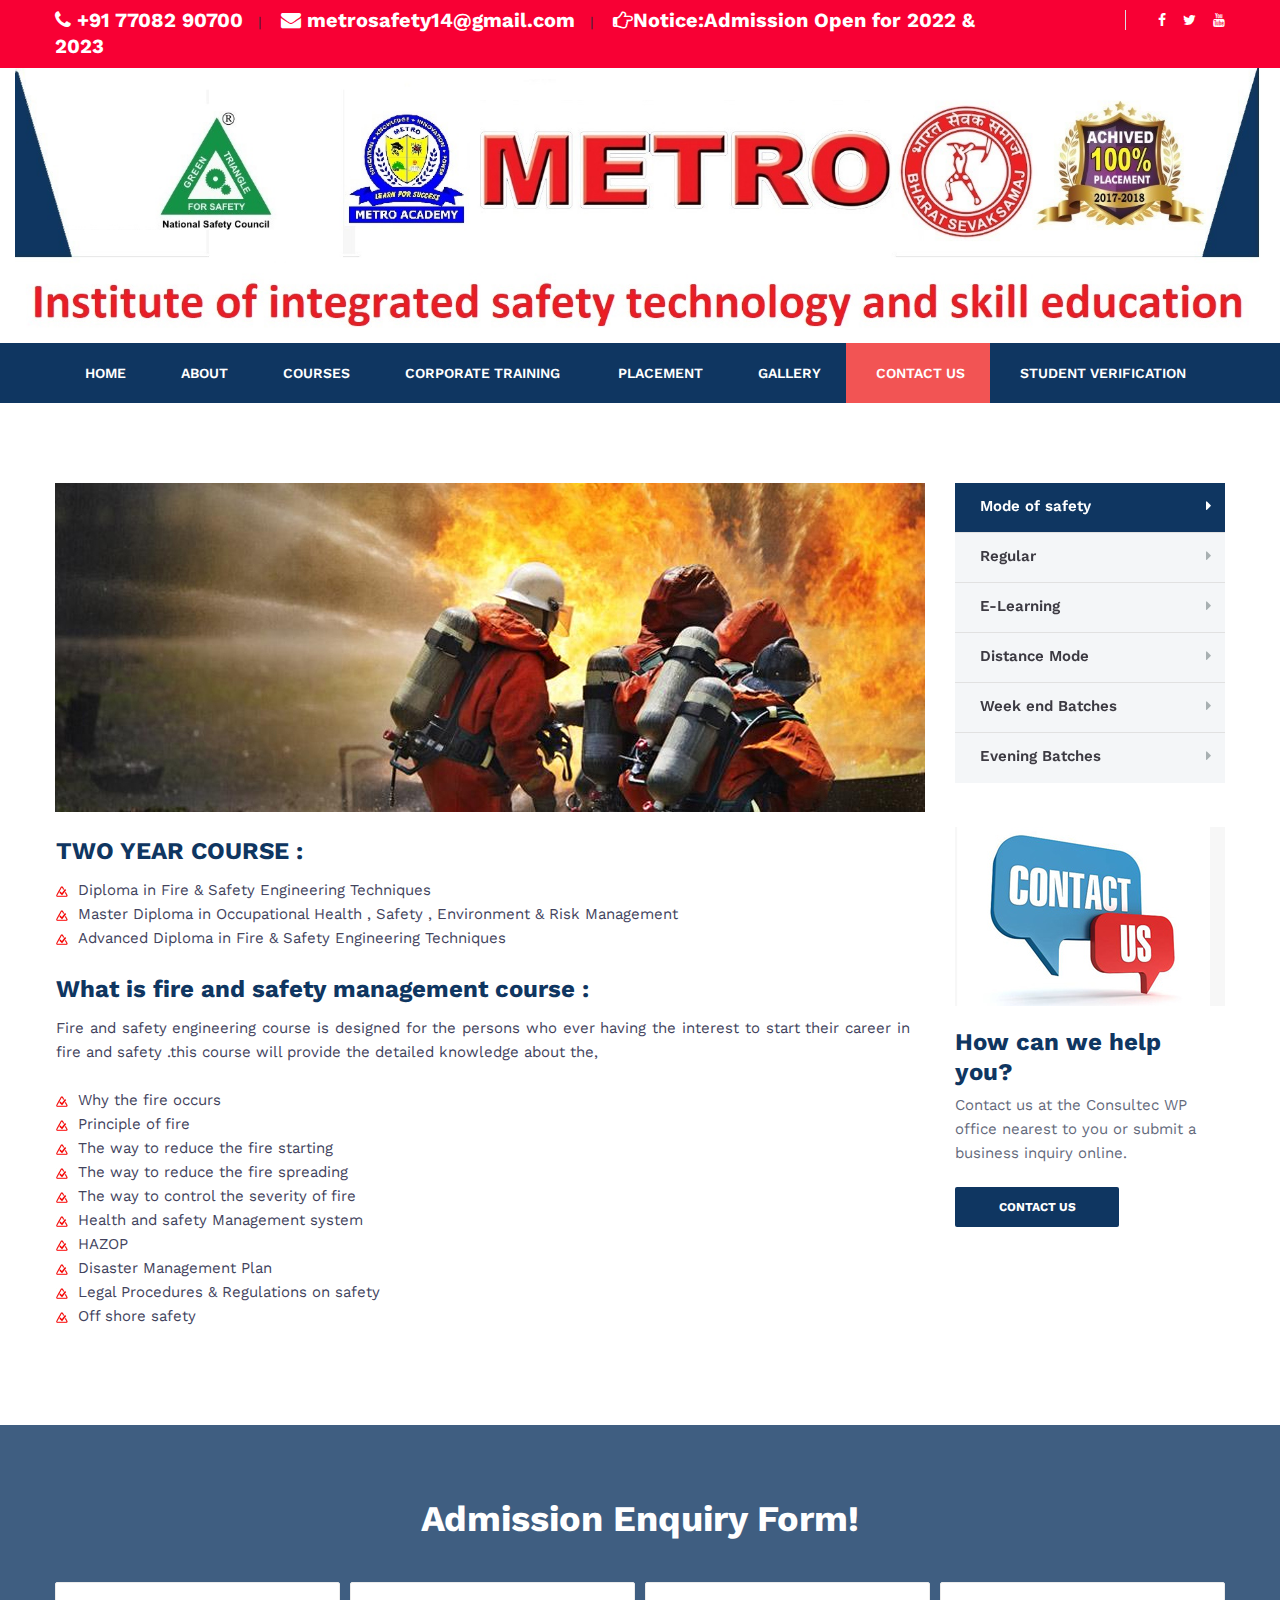
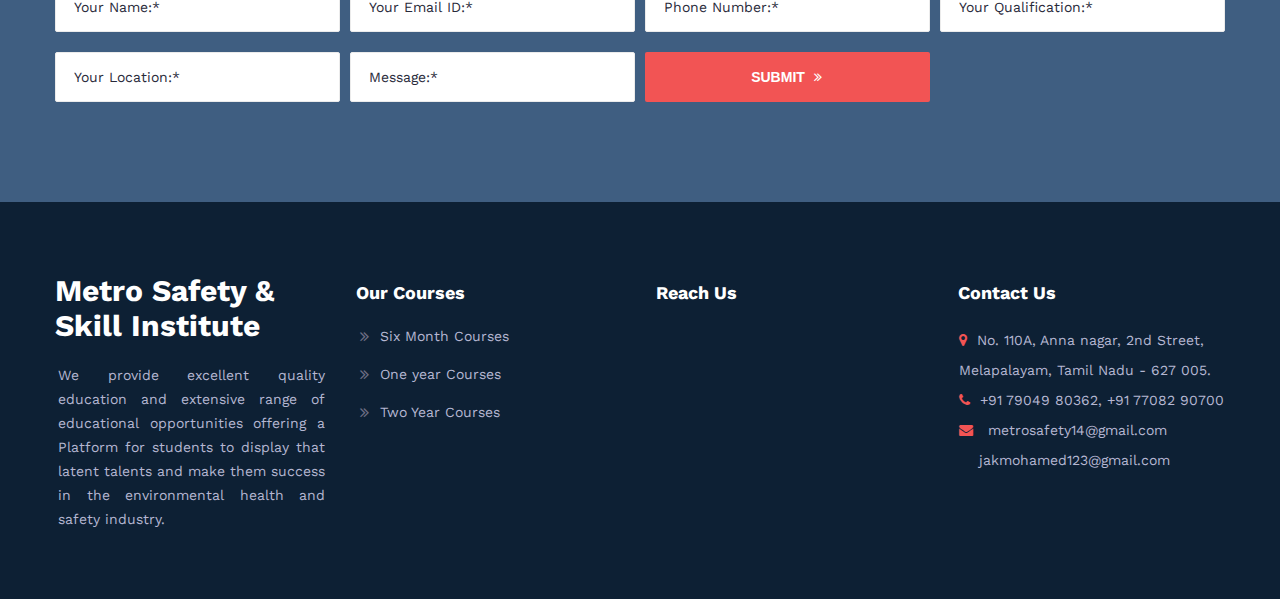
<file: twoyear.html>
<!DOCTYPE html>
<!--[if IE 8 ]><html class="ie" xmlns="http://www.w3.org/1999/xhtml" xml:lang="en-US" lang="en-US"> <![endif]-->
<!--[if (gte IE 9)|!(IE)]><!-->
<html xmlns="http://www.w3.org/1999/xhtml" xml:lang="en-US" lang="en-US">
<!--<![endif]-->
<head>
    <!-- Basic Page Needs -->
    <meta charset="utf-8">
    <!--[if IE]><meta http-equiv='X-UA-Compatible' content='IE=edge,chrome=1'><![endif]-->
    <title>Metro Safety &amp; Skill Institute</title>


    <meta name="author" content="themesflat.com">

    <!-- Mobile Specific Metas -->
    <meta name="viewport" content="width=device-width, initial-scale=1, maximum-scale=1">

    <!-- Bootstrap  -->
    <link rel="stylesheet" type="text/css" href="stylesheets/bootstrap.css">


    <!-- Theme Style -->
    <link rel="stylesheet" type="text/css" href="stylesheets/style.css">

    <!-- Responsive -->
    <link rel="stylesheet" type="text/css" href="stylesheets/responsive.css">

    <!-- Colors -->
    <link rel="stylesheet" type="text/css" href="stylesheets/colors/color3.css" id="colors">

    <!-- Animation Style -->
    <link rel="stylesheet" type="text/css" href="stylesheets/animate.css">

    <!-- Favicon and touch icons  -->
    <link href="icon/apple-touch-icon-48-precomposed.png" rel="icon" sizes="48x48">
    <link href="icon/apple-touch-icon-32-precomposed.png" rel="icon">
    <link href="icon/favicon.png" rel="icon">
</head>
<body class="header_sticky">
    <!-- Preloader -->
    <!-- Boxed -->
    <div class="boxed">

        <div class="top">
            <div class="container">
                <div class="row">
                    <div class="col-lg-10 col-sm-10 reponsive-onehalf">
                        <span style="color:#FFFFFF; font-size:20px; font-weight:bold;"><i class="fa fa-phone"></i> +91 77082 90700</span> &nbsp;&nbsp;|  &nbsp;&nbsp; <span style="color:#FFFFFF; font-size:20px; font-weight:bold;"><i class="fa fa-envelope"></i> metrosafety14@gmail.com</span>  &nbsp;&nbsp;|  &nbsp;&nbsp;  <span style="color:#FFFFFF; font-size:20px; font-weight:bold;"><i class="fa fa-hand-o-right"></i>Notice:Admission Open for 2022 & 2023</span>

                    </div><!-- /.col-md-6 -->
                    <div class="col-lg-2 col-sm-2 reponsive-onehalf">
                        <div class="wrap-top">
                            <ul class="flat-top social-links">
                                <li><a href="https://www.facebook.com/jakmohamed.ali" target="_blank" style="color:#FFFFFF;"><i class="fa fa-facebook"></i></a></li>
                                <li><a href="https://twitter.com/jakmohamed123   " target="_blank" style="color:#FFFFFF;"><i class="fa fa-twitter"></i></a></li>
                                <li><a href="https://www.youtube.com/channel/UCBda_mEeOthb0FmO2ZSsVQw?reload=9&guided_help_flow=3" target="_blank" style="color:#FFFFFF;"><i class="fa fa-youtube"></i></a></li>

                            </ul>

                        </div>
                    </div>
                </div><!-- /.row -->
            </div><!-- /.container -->
        </div><!-- /.top -->

        <div class="flat-header-wrap">
            <!-- Header -->
            <div class="col-lg-12">
                <img src="images/logo7.jpg" alt="">
            </div>

            <header id="header" class="header header-classic header-style1">
                <div class="container">
                    <div class="row">
                        <div class="col-md-12">
                            <div class="flat-wrap-header">
                                <div class="nav-wrap clearfix">
                                    <nav id="mainnav" class="mainnav">
                                        <ul class="menu">
                                            <li><a href="index.html">Home</a></li>
                                            <li><a href="about.html">About</a></li>
                                            <li>
                                                <a href="#">Courses</a>
                                                <ul class="submenu">
                                                    <li><a href="six.html">Six month Courses</a></li>
                                                    <li><a href="oneyear.html">One year Courses</a></li>
                                                    <li><a href="twoyear.html">Two Year Courses</a></li>
                                                    <li><a href="national.html">National Diploma Courses</a></li>
                                                    <li><a href="iosh.html">IOSH Courses</a></li>
                                                    <li><a href="nebosh.html">NEBOSH Courses</a></li>
                                                </ul>
                                            </li>
                                            <li><a href="corporate.html">Corporate Training</a></li>

                                            <li><a href="placement.html">Placement</a></li>
                                            <li><a href="gal.html">Gallery</a></li>
                                            <li class="active"><a href="contact.html">Contact Us</a></li>
                                            <li><a href="verification.html">Student Verification</a></li>

                                        </ul><!-- /.menu -->
                                    </nav><!-- /.mainnav -->


                                    <div class="btn-menu">
                                        <span></span>
                                    </div><!-- //mobile menu button -->
                                </div><!-- /.nav-wrap -->

                            </div>
                        </div>
                    </div>
                </div>
            </header>
        </div>


        <!-- Services Details -->
        <section class="flat-row services-details">
            <div class="container">
                <div class="row">

                    <div class="col-lg-9">
                        <div class="item-wrap">
                            <div class="item item-details">
                                <div class="featured-item">
                                    <img src="images/services/dio.jpg" alt="image">
                                </div><!-- /.feature-post -->
                                <div class="content-item">
                                    <h2 class="title-item">TWO YEAR COURSE :</h2>
                                    <p align="justify">
                                        <img src="images/tick.jpg" alt="">&nbsp;&nbsp;Diploma in Fire & Safety Engineering Techniques<br>

                                        <img src="images/tick.jpg" alt="">&nbsp;&nbsp;Master Diploma in Occupational Health , Safety , Environment & Risk Management<br>
                                        <img src="images/tick.jpg" alt="">&nbsp;&nbsp;Advanced Diploma in Fire & Safety Engineering Techniques<br>

                                    </p><br>
                                    <h2 class="title-item">What is fire and safety management course :</h2>
                                    <p align="justify">
                                        Fire and safety engineering course is designed for the persons who ever having the interest to start their  career in fire and safety .this course will provide the detailed knowledge about the,<br><br>

                                        <img src="images/tick.jpg" alt="">&nbsp;&nbsp;Why the fire occurs<br>
                                        <img src="images/tick.jpg" alt="">&nbsp;&nbsp;Principle of fire<br>
                                        <img src="images/tick.jpg" alt="">&nbsp;&nbsp;The way to reduce the fire starting<br>
                                        <img src="images/tick.jpg" alt="">&nbsp;&nbsp;The way to reduce the fire spreading<br>
                                        <img src="images/tick.jpg" alt="">&nbsp;&nbsp;The way to control the severity of fire<br>
                                        <img src="images/tick.jpg" alt="">&nbsp;&nbsp;Health and safety Management system<br>
                                        <img src="images/tick.jpg" alt="">&nbsp;&nbsp;HAZOP<br>
                                        <img src="images/tick.jpg" alt="">&nbsp;&nbsp;Disaster Management Plan<br>
                                        <img src="images/tick.jpg" alt="">&nbsp;&nbsp;Legal Procedures & Regulations on safety<br>
                                        <img src="images/tick.jpg" alt="">&nbsp;&nbsp;Off shore safety<br>




                                </div><!-- /.content-item -->
                            </div><!-- /.item -->
                            <!-- /.video-services -->
                            <!-- /.roll-tabs -->
                        </div><!-- /.item-wrap -->
                    </div><!-- /.Col-lg-9 -->

                    <div class="col-lg-3">
                        <div class="sidebar">
                            <div class="widget widget-nav-menu">
                                <ul class="widget-menu">
                                    <li class="active">
                                        <a href=" ">
                                            Mode of safety
                                        </a>
                                    </li>
                                    <li><a href=" ">Regular</a></li>
                                    <li><a href=" ">E-Learning</a></li>
                                    <li><a href=" ">Distance Mode</a></li>
                                    <li><a href=" ">Week end Batches</a></li>
                                    <li><a href=" ">Evening Batches</a></li>
                                </ul>
                            </div>

                            <div class="widget widget-testimonials">
                                <div class="flat-testimonials owl-carousel" data-item="1" data-nav="false" data-dots="true" data-auto="true">
                                    <div class="testimonials">
                                        <div class="message">
                                            <blockquote class="whisper">
                                                " My experience with Construct is absolutely positive. The themes are beautifully designed and well docu-mented. Construct provides quick and competent support "
                                            </blockquote>
                                        </div>
                                        <div class="avatar">
                                            <span class="name">Alex Poole</span>
                                            <span class="position">CEO DEER CREATIVE</span>
                                        </div>
                                    </div>


                                </div>
                            </div>



                            <div class="widget widget-help">
                                <div class="featured-widget">
                                    <img src="images/services/w1.jpg" alt="image">
                                </div>
                                <h3>How can we help you?</h3>
                                <p>Contact us at the Consultec WP office nearest to you or submit a business inquiry online.</p>
                                <a href="#" class="flat-button style2">CONTACT US</a>
                            </div>
                        </div>
                    </div>



                </div><!-- /.row -->
            </div><!-- /.container -->
        </section>
        <!-- Footer -->
        <!-- Footer -->
        <section class="flat-row v3 parallax">
            <div class="section-overlay style2"></div>
            <div class="container">
                <div class="row">
                    <div class="col-md-12">
                        <div class="title-section style2 color-white padding-lr180 text-center">
                            <h1 class="title">Admission Enquiry Form!</h1>

                        </div>
                    </div><!-- /.col-md-12 -->
                </div><!-- /.row -->
                <div class="wrap-formrequest">
                    <form id="contactform" class="contactform wrap-form clearfix" method="post" action="./contact/contact-process.php" novalidate="novalidate">
                        <span class="flat-input"><input name="name" type="text" value="" placeholder="Your Name:*" required="required" style="margin-bottom:20px;"></span>
                        <span class="flat-input"><input name="email" type="text" value="" placeholder="Your Email ID:*" required="required" style="margin-bottom:20px;"></span>
                        <span class="flat-input"><input name="phone" type="text" value="" placeholder="Phone Number:*" required="required" style="margin-bottom:20px;"></span>
                        <span class="flat-input"><input name="qualification" type="text" value="" placeholder="Your Qualification:*" required="required" style="margin-bottom:20px;"></span><br>
                        <span class="flat-input"><input name="location" type="text" value="" placeholder="Your Location:*" required="required" style="margin-bottom:20px;"></span>
                        <span class="flat-input"><input name="message" type="text" value="" placeholder="Message:*" required="required" style="margin-bottom:20px;"></span>
                        <span class="flat-input"><button name="submit" type="button" class="flat-button" id="submit" title="Submit now">SUBMIT<i class="fa fa-angle-double-right"></i></button></span>
                    </form>
                </div>
            </div>
        </section>



        <!-- Footer -->
        <footer class="footer widget-footer">
            <div class="container">
                <div class="row">
                    <div class="col-lg-3 col-sm-6 reponsive-mb30">
                        <div class="widget-logo">
                            <div id="logo-footer" class="logo">
                                <h2 style="color:#FFFFFF;">Metro Safety & Skill Institute</h2>
                            </div>
                            <p align="justify">We provide excellent quality education and extensive range of educational opportunities offering a Platform for students to display that latent talents and make them success in the environmental health and safety industry. </p>

                        </div>
                    </div><!-- /.col-md-3 -->

                    <div class="col-lg-3 col-sm-6 reponsive-mb30">
                        <div class="widget widget-out-link clearfix">
                            <h5 class="widget-title">Our Courses</h5>
                            <ul>
                                <li><a href=" ">Six Month Courses</a></li>
                                <li><a href=" ">One year Courses</a></li>
                                <li><a href=" ">Two Year Courses</a></li>
                            </ul>

                        </div>
                    </div><!-- /.col-md-3 -->

                    <div class="col-lg-3 col-sm-6 reponsive-mb30">
                        <div class="widget widget-recent-new">
                            <h5 class="widget-title">Reach Us</h5>
                            <iframe src="https://www.google.com/maps/embed?pb=!1m18!1m12!1m3!1d126197.87834692479!2d77.67213721900427!3d8.721555033637367!2m3!1f0!2f0!3f0!3m2!1i1024!2i768!4f13.1!3m3!1m2!1s0x3b0411625053c519%3A0xad791b361b359a4d!2sTirunelveli%2C+Tamil+Nadu!5e0!3m2!1sen!2sin!4v1531892531009" width="100%" height="160" frameborder="0" style="border:0" allowfullscreen></iframe>
                        </div>
                    </div><!-- /.col-md-3 -->

                    <div class="col-lg-3 col-sm-6 reponsive-mb30">
                        <div class="widget widget-letter">
                            <h5 class="widget-title">Contact Us</h5>
                            <ul class="flat-information">
                                <li><i class="fa fa-map-marker"></i><a href="#">No. 110A, Anna nagar, 2nd Street, Melapalayam, Tamil Nadu - 627 005.</a></li>
                                <li><i class="fa fa-phone"></i><a href="#">+91 79049 80362, +91 77082 90700</a></li>
                                <li>
                                    <i class="fa fa-envelope"></i><a href="#">
                                        metrosafety14@gmail.com<br>
                                        &nbsp;&nbsp;&nbsp; jakmohamed123@gmail.com
                                    </a>
                                </li>
                            </ul>
                        </div>
                        <div id="subscribe-msg"></div>
                        </form>
                    </div>
                </div><!-- /.col-md-3 -->
            </div><!-- /.row -->
    </div><!-- /.container -->
    </footer>

    <!-- Go Top -->
    <a class="go-top">
        <i class="fa fa-angle-up"></i>
    </a>
    <!-- Javascript -->
    <script src="javascript/jquery.min.js"></script>
    <script src="javascript/tether.min.js"></script>
    <script src="javascript/bootstrap.min.js"></script>
    <script src="javascript/jquery.easing.js"></script>
    <script src="javascript/jquery-waypoints.js"></script>
    <script src="javascript/jquery.cookie.js"></script>
    <script src="javascript/parallax.js"></script>
    <script src="javascript/jquery.fancybox.js"></script>
    <script src="javascript/main.js"></script>
</body>
</html>
</file>
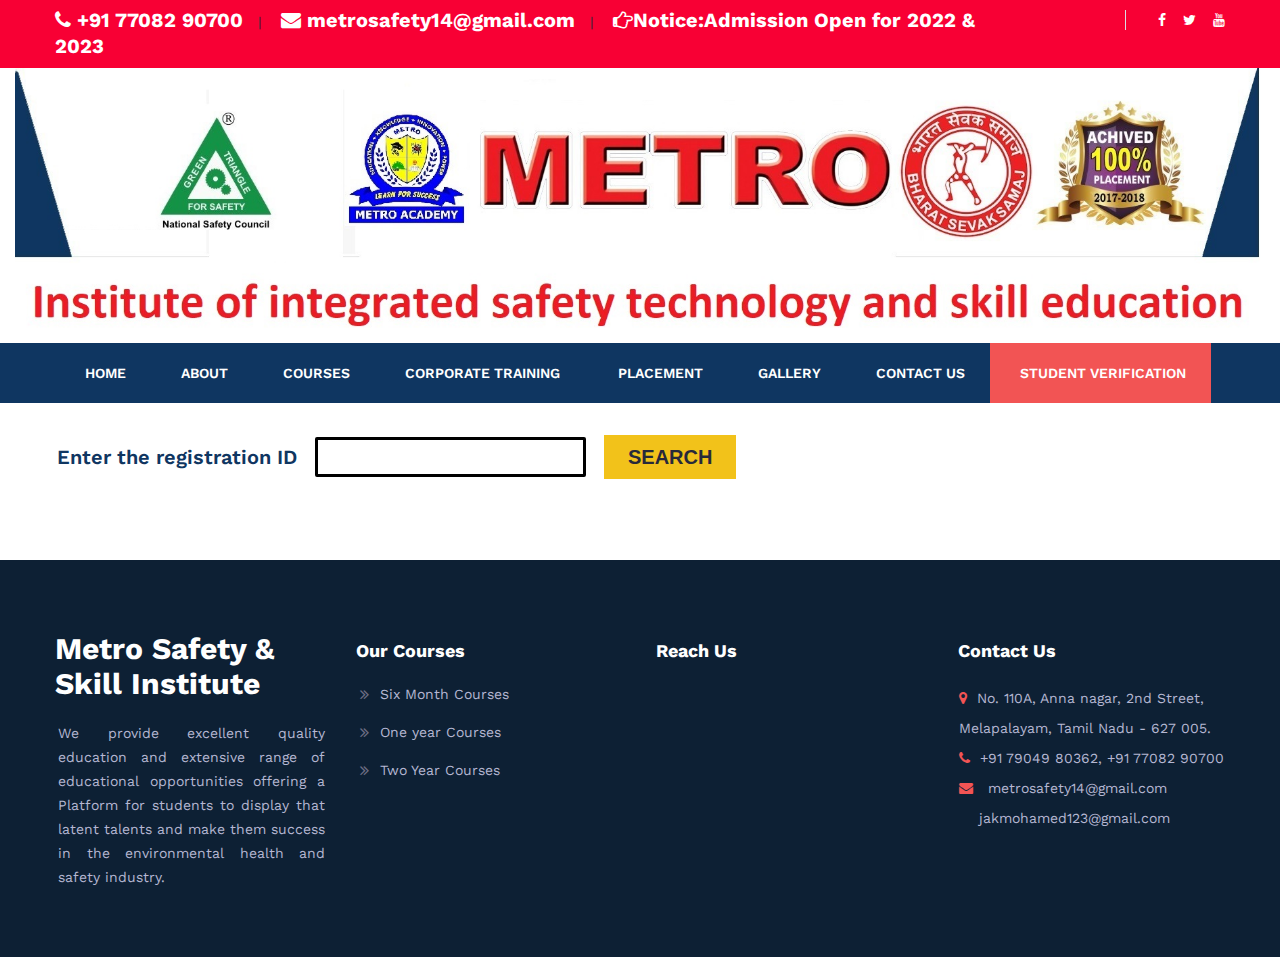
<file: verification.html>
<!DOCTYPE html>
<!--[if IE 8 ]><html class="ie" xmlns="http://www.w3.org/1999/xhtml" xml:lang="en-US" lang="en-US"> <![endif]-->
<!--[if (gte IE 9)|!(IE)]><!-->
<html xmlns="http://www.w3.org/1999/xhtml" xml:lang="en-US" lang="en-US">
<!--<![endif]-->
<head>
    <!-- Basic Page Needs -->
    <meta charset="utf-8">
    <!--[if IE]><meta http-equiv='X-UA-Compatible' content='IE=edge,chrome=1'><![endif]-->
    <title>Metro Safety &amp; Skill Institute</title>


    <meta name="author" content="themesflat.com">

    <!-- Mobile Specific Metas -->
    <meta name="viewport" content="width=device-width, initial-scale=1, maximum-scale=1">

    <!-- Bootstrap  -->
    <link rel="stylesheet" type="text/css" href="stylesheets/bootstrap.css">


    <!-- Theme Style -->
    <link rel="stylesheet" type="text/css" href="stylesheets/style.css">

    <!-- Responsive -->
    <link rel="stylesheet" type="text/css" href="stylesheets/responsive.css">

    <!-- Colors -->
    <link rel="stylesheet" type="text/css" href="stylesheets/colors/color3.css" id="colors">

    <!-- Animation Style -->
    <link rel="stylesheet" type="text/css" href="stylesheets/animate.css">

    <!-- Favicon and touch icons  -->
    <link href="icon/apple-touch-icon-48-precomposed.png" rel="icon" sizes="48x48">
    <link href="icon/apple-touch-icon-32-precomposed.png" rel="icon">
    <link href="icon/favicon.png" rel="icon">

    <!--[if lt IE 9]>
        <script src="javascript/html5shiv.js"></script>
        <script src="javascript/respond.min.js"></script>
    <![endif]-->
    <script src="javascript/metroroutings.js" type="text/javascript"></script>
</head>
<body onload="LoadCertificate()" class="header_sticky">
    <!-- Preloader -->
    <!-- Boxed -->
    <div class="boxed">

        <div class="top">
            <div class="container">
                <div class="row">
                    <div class="col-lg-10 col-sm-10 reponsive-onehalf">
                        <span style="color:#FFFFFF; font-size:20px; font-weight:bold;"><i class="fa fa-phone"></i> +91 77082 90700</span> &nbsp;&nbsp;|  &nbsp;&nbsp; <span style="color:#FFFFFF; font-size:20px; font-weight:bold;"><i class="fa fa-envelope"></i> metrosafety14@gmail.com</span>  &nbsp;&nbsp;|  &nbsp;&nbsp;  <span style="color:#FFFFFF; font-size:20px; font-weight:bold;"><i class="fa fa-hand-o-right"></i>Notice:Admission Open for 2022 & 2023</span>

                    </div><!-- /.col-md-6 -->
                    <div class="col-lg-2 col-sm-2 reponsive-onehalf">
                        <div class="wrap-top">
                            <ul class="flat-top social-links">
                                <li><a href="https://www.facebook.com/jakmohamed.ali" target="_blank" style="color:#FFFFFF;"><i class="fa fa-facebook"></i></a></li>
                                <li><a href="https://twitter.com/jakmohamed123   " target="_blank" style="color:#FFFFFF;"><i class="fa fa-twitter"></i></a></li>
                                <li><a href="https://www.youtube.com/channel/UCBda_mEeOthb0FmO2ZSsVQw?reload=9&guided_help_flow=3" target="_blank" style="color:#FFFFFF;"><i class="fa fa-youtube"></i></a></li>

                            </ul>

                        </div>
                    </div>
                </div><!-- /.row -->
            </div><!-- /.container -->
        </div><!-- /.top -->

        <div class="flat-header-wrap">
            <!-- Header -->
            <div class="col-lg-12">
                <img src="images/logo7.jpg" alt="">
            </div>

            <header id="header" class="header header-classic header-style1">
                <div class="container">
                    <div class="row">
                        <div class="col-md-12">
                            <div class="flat-wrap-header">
                                <div class="nav-wrap clearfix">
                                    <nav id="mainnav" class="mainnav">
                                        <ul class="menu">
                                            <li><a href="index.html">Home</a></li>
                                            <li><a href="about.html">About</a></li>
                                            <li>
                                                <a href="#">Courses</a>
                                                <ul class="submenu">
                                                    <li><a href="six.html">Six month Courses</a></li>
                                                    <li><a href="oneyear.html">One year Courses</a></li>
                                                    <li><a href="twoyear.html">Two Year Courses</a></li>
                                                    <li><a href="national.html">National Diploma Courses</a></li>
                                                    <li><a href="iosh.html">IOSH Courses</a></li>
                                                    <li><a href="nebosh.html">NEBOSH Courses</a></li>
                                                </ul>
                                            </li>
                                            <li><a href="corporate.html">Corporate Training</a></li>

                                            <li><a href="placement.html">Placement</a></li>
                                            <li><a href="gal.html">Gallery</a></li>
                                            <li><a href="contact.html">Contact Us</a></li>
                                            <li class="active"><a href="verification.html">Student Verification</a></li>

                                        </ul><!-- /.menu -->
                                    </nav><!-- /.mainnav -->


                                    <div class="btn-menu">
                                        <span></span>
                                    </div><!-- //mobile menu button -->
                                </div><!-- /.nav-wrap -->

                            </div>
                        </div>
                    </div>
                </div>
            </header>
        </div>


        <!--<section class="flat-row page-contact">-->
        <section>            
            <br /><br />
            <div class="container">
                <div class="wrap-formcontact">
                    <div>
                        <div>                            
                            <h1 style="font-size:20px">
                                <label>Enter the registration ID</label>&nbsp;&nbsp;
                                <input style="font-size:20px;border:solid;padding-left:5px" type="text" id="txtRegID" />&nbsp;&nbsp;
                                <button style="font-size:20px" onclick="fnSearch()">Search</button>
                            </h1>
                            <div>
                                <img id="imgRegID" style="display:none;width:100%;height:800px" alt="Registration ID not found" onerror="this.src='verification/NotFound.png'">
                            </div>                            
                        </div>                        
                    </div>
                </div>
            </div>
        </section>
        <footer class="footer widget-footer">
            <div class="container">
                <div class="row">
                    <div class="col-lg-3 col-sm-6 reponsive-mb30">
                        <div class="widget-logo">
                            <div id="logo-footer" class="logo">
                                <h2 style="color:#FFFFFF;">Metro Safety & Skill Institute</h2>
                            </div>
                            <p align="justify">We provide excellent quality education and extensive range of educational opportunities offering a Platform for students to display that latent talents and make them success in the environmental health and safety industry. </p>

                        </div>
                    </div><!-- /.col-md-3 -->

                    <div class="col-lg-3 col-sm-6 reponsive-mb30">
                        <div class="widget widget-out-link clearfix">
                            <h5 class="widget-title">Our Courses</h5>
                            <ul>
                                <li><a href=" ">Six Month Courses</a></li>
                                <li><a href=" ">One year Courses</a></li>
                                <li><a href=" ">Two Year Courses</a></li>
                            </ul>

                        </div>
                    </div><!-- /.col-md-3 -->

                    <div class="col-lg-3 col-sm-6 reponsive-mb30">
                        <div class="widget widget-recent-new">
                            <h5 class="widget-title">Reach Us</h5>
                            <iframe src="https://www.google.com/maps/embed?pb=!1m18!1m12!1m3!1d126197.87834692479!2d77.67213721900427!3d8.721555033637367!2m3!1f0!2f0!3f0!3m2!1i1024!2i768!4f13.1!3m3!1m2!1s0x3b0411625053c519%3A0xad791b361b359a4d!2sTirunelveli%2C+Tamil+Nadu!5e0!3m2!1sen!2sin!4v1531892531009" width="100%" height="160" frameborder="0" style="border:0" allowfullscreen></iframe>
                        </div>
                    </div><!-- /.col-md-3 -->

                    <div class="col-lg-3 col-sm-6 reponsive-mb30">
                        <div class="widget widget-letter">
                            <h5 class="widget-title">Contact Us</h5>
                            <ul class="flat-information">
                                <li><i class="fa fa-map-marker"></i><a href="#">No. 110A, Anna nagar, 2nd Street, Melapalayam, Tamil Nadu - 627 005.</a></li>
                                <li><i class="fa fa-phone"></i><a href="#">+91 79049 80362, +91 77082 90700</a></li>
                                <li>
                                    <i class="fa fa-envelope"></i><a href="#">
                                        metrosafety14@gmail.com<br>
                                        &nbsp;&nbsp;&nbsp; jakmohamed123@gmail.com
                                    </a>
                                </li>
                            </ul>
                        </div>
                        <div id="subscribe-msg"></div>
                        </form>
                    </div>
                </div><!-- /.col-md-3 -->
            </div><!-- /.row -->
    </div><!-- /.container -->
    </footer>
    <!-- Go Top -->
    <a class="go-top">
        <i class="fa fa-angle-up"></i>
    </a>
    </div>
    <script>

        var input = document.getElementById("txtRegID");
        input.addEventListener("keyup", function (event) {
            if (event.keyCode === 13) {
                event.preventDefault();

                fnSearch();
            }
        });
    </script>
    <!-- Javascript -->
    <script src="javascript/jquery.min.js"></script>
    <script src="javascript/tether.min.js"></script>
    <script src="javascript/bootstrap.min.js"></script>
    <script src="javascript/jquery.easing.js"></script>
    <script src="javascript/jquery-waypoints.js"></script>
    <script src="javascript/jquery.cookie.js"></script>
    <script src="javascript/parallax.js"></script>
    <script src="javascript/jquery.fancybox.js"></script>
    <script src="javascript/owl.carousel.js"></script>
    <script src="javascript/main.js"></script>
</body>
</html>
</file>
<file: stylesheets/responsive.css>
/* Media Queries
-------------------------------------------------------------- */
@media only screen and (min-width: 1367px) and (max-width: 1900px) {
	.header-style4 aside.widget.widget-phone {
		display: none;
	}

	.header.header-style4 {
	    padding: 0px 20px;
	}
}

@media only screen and (max-width: 1366px) {
	.header.header-style4 {
	    padding: 0px 20px;
	}

	.header-style4 .margin-left68 {
	    margin-left: 15px;
	}
	
	.header-style4 aside.widget.widget-phone {
		display: none;
	}

	.padding-lr100 {
	    padding: 0px 50px;
	}

	.flat-maps-form2 {
	    padding: 3.9% 5.3% 3% 4.45%;
	}

	.info-aboutus {
	    padding: 2.7% 3% 3% 3%;
	}

	.info-aboutus .title-section.style2.left {
	    margin-bottom: 30px;
	}

	.flat-box {
	    width: auto;
	}

	.imagebox .imagebox-content {
		padding: 10px 25px 10px 15px;
	}

	.imagebox .imagebox-content::after {
	    right: 12px;
	    top: 24px;
    }
}

@media only screen and (min-width: 1200px) and (max-width: 1365px) {

}

/* Smaller than standard 1200 */
@media only screen and (max-width: 1199px) {
	.switcher-container {
		top: 115px;
	}

	.top.style2 .flat-information {
	    padding-left: 5px;
	}

	.flat-information.style2 li {
	    margin-right: 5px;
	}

	.wrap-widget-header .widget-info {
	    margin: 0 0 0 15px;
	}

	.widget-header-style2 .wrap-widget-header .widget-info {
	    margin: 0 0 0 0px;
	}

	#mainnav ul.submenu.right {
		right: 0;
		left: auto;
	}

	#mainnav > ul > li > a, .menu-extra li a {
	    padding: 0 21px 0px 21px;
	}

	#mainnav.style2 > ul > li:first-child > a {
	    padding-left: 0px;
	}

	.header-style2 .menu.menu-extra li a {
	    padding: 0px 5px;
	}

	#mainnav.style2 > ul > li > a {
	    padding: 0 10px 0px 10px;
	}
	/* Style3 */
	.header-style3 .widget.float-right {
		display: none;
	}

	.header-style3 #mainnav.style2 > ul > li > a {
	    padding: 0 15px 0px 15px;
	}

	.flat-language {
	    width: 25%;
	}

	/* Style4 */
	.top.style4 .margin-left29, .top.style4 .flat-top.social-links, .top.style5 .margin-left32, .top.style5 .flat-top.social-links {
	    margin-left: 15px;
	}

	.top.style4 .flat-top.social-links, .top.style5 .flat-top.social-links {
	    padding-left: 15px;
	}

	.wrap-testimonial #testimonial-carousel {
		padding: 0px 325px;
		top: 135px;
	}

	.wrap-iconbox li:last-of-type .iconbox, .wrap-iconbox li:first-of-type .iconbox, .iconbox, .iconbox.bg-image {
	    padding-right: 35px;
	    padding-left: 35px;
	}

	.blog-shortcode.post-list .entry .featured-post {
	    margin: 0px 15px 0px 0px;
	}

	.blog-shortcode.post-list .entry .content-post {
	    padding: 9px 0px 9px 0px;
	}

	.padding-lr100, .padding-lr65_5, .padding-lr35, .padding-lr5_65 {
	    padding: 0px 0px;
	}

	.featured-aboutus,.featured-aboutus img, .info-aboutus {
	    width: 100%;
	}

	.about-counter .flat-counter, .about-counter .flat-counter:nth-child(2), .about-counter .flat-counter:nth-child(3) {
		width: 33.3333333333%;
	}

	.about-counter .flat-counter .content-counter.float-left {
		float: none!important;
	}

	.social-links.style2.team li a {
	    line-height: 44.5px;
	    width: auto;
	    height: auto;
	    padding: 0px 14px;
	}

	.main-history .wrap-step {
	    margin-bottom: 10px;
	}

	.widget.widget-nav-menu ul li a {
	    padding: 11px 0px 15px 14px;
	}

	.project-v1.post-list .entry .content-post {
	    padding: 25px 35px 20px 0px;
	}

	.project-v2 .entry .content-post {
	    padding: 0px 10px 22px 20px;
	}

	.single-post .project-info {
	    padding: 25px 15px 20px;
	}

	.single-post .project-info ul li span.name {
	    width: 19.6%;
	}

	.post-list .entry .featured-post {
	    margin: 0px 30px 0px 0px;
	}

	.post-list .entry .content-post {
	    padding: 20px 10px 20px 0px;
	}

	.imagebox .imagebox-content {
		padding: 19px 30px 14px 30px;
	}

	.imagebox .imagebox-content::after {
	    right: 16px;
	    top: 28px;
    }


}

/* Smaller than standard 992 */
@media only screen and (max-width: 991px) {
	.btn-menu {
		display: block ;
	}

	.mainnav, .top .wrap-top.reponsive-none, .switcher-container, .widget.reponsive-none, .widget-header-style2 .wrap-widget-header, .header-style4 .menu.menu-extra.style2 {
		display: none;
	}

	.tparrows {
		display: none!important;
	}

	#mainnav-mobi .menu {
	    overflow-y: auto;
	    height: 40vh;
	}

	.header.downscrolled ~ #mainnav-mobi, .header.header-absolute.downscrolled ~ #mainnav-mobi  {
		position: fixed;
		top: 60px;
	}

	.header.header-absolute ~ #mainnav-mobi {
		top: 61px;
	}

	.go-top {
		width: 30px;
		height: 30px;
		line-height: 30px;		
	}

	.header .logo {
	    margin: 30px 0 0 0;
	}

	.menu.menu-extra {
	    padding-left: 0;
	    float: left;
	}

	.top .menu.menu-extra {
	    padding-left: 0;
	    margin: 0px 0px 0px 0px;
	}

	.wrap-widget-header {
	    padding: 30px 0px 25px;
	}

	.header.widget-header-style2 .logo {
	    margin: 15px 0 10px 0px;
	}

	.wrap-widget-header .widget-info {
	    margin: 0px;
	    width: 38%;
	}

	.wrap-widget-header .widget-info:first-of-type {
		width: 24%;
		text-align: right;
	}

	.shopping-cart .subcart, .top-search {
		left: 0;
	}

	#mainnav.style2 > ul > li > a, .menu-extra.style2 li a {
	    line-height: 60px;
	}

	.header.header-style2 .logo {
	    margin-top: 15px;
	    position: absolute;
	    left: 50%;
	    margin-left: -135px;
	    z-index: 999;
	}

	.header.header-style4 .logo {
	    margin: 15px 0 0 0;
	}

	.header.header-style4 {
	    padding: 0px 15px;
	    overflow: hidden;
	}
	
	.top.style2 .wrap-top {
		margin-bottom: 10px;
	}

	.top.style2 .flat-information {
		float: right!important;
	}

	.header.header-style3 .logo {
	    margin: 14px 0 0 10px;
	    position: absolute;
	    z-index: 9;
	}

	.nav-absolute .nav-wrap {
		margin-top: 0;
		position: relative;
	}

	.footer {
	    padding: 50px 0px 0px;
	}

	/* Total */
	.contactform .flat-button:hover::before, .widget-nav-menu ul li:hover:before, .widget-nav-menu ul li.active:before {
	    -webkit-transform: scale3d(-17, 9, 1);
	    transform: scale3d(-17, 9, 1);
	}

	.info-apply .btn-apply.text-right {
		text-align: left!important;
	}

	.post-list .entry .featured-post, .flat-maps-form2.one-half, .flat-maps-form1.one-half {
		float: none;
	}
	.top .menu.menu-extra::before, .top.style2 .flat-information::before {
		content: none;
	}

	.top.style3 .flat-information.style2 {
		text-align: center;
	}

	.imagebox .imagebox-image img, .wrap-iconbox li, .flat-maps-form2.one-half, .flat-maps-form1.one-half, .section-about.about-video .fancybox img, .post-list .entry .featured-post img, .item.style2 .featured-item img, .project-dynamic .entry .featured-post img, .wrap-acadion, .flat-video, .flat-video img, .flat-team .avatar img, .product .featured-product img, .product-img img, .wrap-form span.flat-input {
		width: 100%;
	}

	.wrap-column .flat-column3, .wrap-product .product,.project-dynamic .data-effect li {
		width: 50%;
	}

	.flat-language {
	    width: 30%;
	}

	.top.style2 .flat-language, .product-single ul.product-style li .style {
	    width: 25%;
	}

	.flat-row, .flat-row.section-iconbox, .flat-row.v12, .flat-row.project-grid,.flat-row.v13, .flat-row.section-image, .flat-row.page-teammember2.padding2, .flat-row.v9, .flat-row.v11, .flat-row.section-counter2, .flat-row.v8, .flat-row.v5, .flat-row.project-single, .flat-row.section-services3, .flat-row.flat-project-v2, .flat-row.services-grid, .flat-row.section-counter, .flat-row.product-single, .flat-row.v4, .flat-row.v3, .flat-row.blog-list, .flat-row.blog-grid, .flat-row.blog-posts, .flat-row.blog-masonry {
		padding: 40px 0;
	}

	.page-title, .page-title.style2 {
	    padding: 40px 0px 50px;
	}

	.flat-row.v6, .flat-row.section-product2,.flat-row.section-testimonials, .flat-row.v1.padding2, .flat-row.flat-project-v1, .flat-row.v1, .flat-row.section-services2, .flat-row.v10, .flat-row.v7, .flat-row.page-teammember2,.flat-row.section-project-dynamic, .flat-row.page-teammember, .flat-row.section-iconbox.padding2 {
		padding: 40px 0px 20px;
	}

	.flat-row.section-testimonials2, .flat-row.section-testimonials2.padding2, .flat-row.section-testimonials2.padding3, .flat-row.section-testimonials2.padding4 {
	    padding: 60px 0px 40px;
	}

	.flat-row.padingbotom {
	    padding: 0px 0px 40px;
	}

	.project-dynamic .width50 .entry .content-post {
	    padding: 0px 20px 0px 20px;
	}

	.project-v1.post-list .entry .content-post {
	    padding: 20px 20px 20px 20px;
	}

	.iconbox.bg-image, .iconbox {
	    padding: 40px 42px 20px;
	}

	.product-single .flat-tabs .content-tab .inner-tab2 {
	    margin: -2px 0px 20px 0px;
	}

	.sidebar .widget, .sidebar.shop .widget.widget-banner, .page-commingsoon .title-section.sub, .page-404 .title-section, .careers-info, .sidebar.shop .widget, .history-text {
	    margin-bottom: 40px;
	}

	.post-grid .entry, .post-masonry .entry, .single-post, .section-icon .title-section.style3, .flat-icon-right, .flat-row.v1 .title-section.style3, .section-image .title-section.style3, .pricing-item, .formrequest2 .title-section.style2, .single-post .single-text3, .section-about.about-video, .careers-info .careers-featured, .project-v2 .entry, .video-services, .flat-video, .flat-counter, .flat-row.section-counter .title-section.style2, .history-text .title-section.style3 .title, .history-text p, .history-text .title-section.style3.left, .wrap-formcontact.style2 .flat-maps, .page-teammember .title-section.style3, .wrap-formcontact.style2 p, .info-box, .wrap-formcontact h1, .list-author .info-author, .list-author, .product-img, .margin-bottom-79, .wrap-product .product, .title-section.style3.left, .title-section.style3, .section-product .title-section.style3, .post-list .entry:first-of-type, .post-list .entry, .entry, .post-list .entry:nth-child(4), .reponsive-mb30, .section-iconbox .title-section.style3.left, .title-section.style3 .title, .title-section, .title-section.style2.left {
	    margin-bottom: 30px;
	}

	.wrap-form span.flat-input {
		margin-bottom: 20px;
	}

	.post-list .entry .featured-post, .project-v1.post-list .entry .featured-post, .blog-shortcode.post-list .entry .featured-post {
		margin: 0;
	}

	.margin-left25, .margin-left40, .flat-icon-right .iconbox {
		margin-left: 0;
	}

	.divider.sh35, .divider.sh94 {
		height: 0;
	}

	.sidebar {
	    margin-bottom: 50px;
	}

	.load-post {
	    margin-top: 20px;
	}

	.flat-quote .quote-link {
		margin-top: 15px;
	}

	.margin-top_81, .margin-top_121 {
		margin-top: 0;
	}

	.fancybox::after {
		margin-right: -31px;
	}

	.section-about .fancybox::after {
	    margin-right: -23px;
	}

	.product-single .social-links .title-link {
		padding-right: 0;
	}

	.iconbox.iconleft {
	    padding: 20px 0px 0px 0px;
	}

	.flat-row.section-testimonials2.padding5 {
		padding: 23px 0px 40px;
	}

	.product-single .flat-quantity {
	    padding: 30px 0px 30px;
	    margin: 30px 0px 30px;
	}

	.wrap-infobox {
	    padding-bottom: 30px;
	    margin-bottom: 50px;
	}

	.careers-open .info-apply {
	    padding-bottom: 30px;
	    margin-bottom: 30px;
	}

	.flat-quote .quote-text, .flat-quote .quote-link {
		float: none!important;
		text-align: center;
	}

	.header .logo {
		text-align: center;
	}

	.padding-left50, .padding-left43, .featured-single, .countdown .square, .padding-left70 {
	    padding-left: 0px;
	}

	.padding-lr79, .padding-lr180, .padding-lr140 {
	    padding: 0px 0px;
	}

	.wrap-testimonial #testimonial-carousel {
	    padding: 0px 240px;
	}

	.wrap-testimonial #testimonial-carousel .slides li {
	    width: 80px !important;
	}

	.wrap-testimonial #testimonial-carousel .slides li img {
	    width: 50px;
	    height: 50px;
	}

	.wrap-testimonial #testimonial-carousel .slides li:hover img, .wrap-testimonial #testimonial-carousel .slides li.flex-active-slide img {
	    width: 75px;
	    height: 75px;
	    margin-top: -12px;
	}

	.flat-row.section-404 {
	    padding: 80px 0px 80px;
	}

	.post-grid .entry .content-post, .item .content-item {
	    padding: 0px 20px 21px;
	}

	.product-single .flat-tabs .content-tab.review {
	    padding: 30px 10px 22px 10px;
	}

	.post-masonry .entry .content-post {
	    padding: 0px 10px 22px;
	}

	.wrap-column2 {
	    margin: 0px -15px;
	}

	.wrap-column2 .flat-column2 {
	    padding: 0px 15px;
	}

	.post-list .entry .content-post {
	    padding: 20px 10px 20px 10px;
	}

	.flat-video, .margin-right_30 {
	    margin-right: 0;
	}

	.careers-info .careers-featured {
	    margin: 0px -5px 30px -5px;
	}

	.page-404 .number {
	    font-size: 200px;
	    line-height: 200px;
	    margin: 0px 0px 30px 0px;
	}

	.page-commingsoon .comming-soon {
		width: auto;
	}

	.countdown {
	    margin: 0px 15px 40px 15px;
	}

	
	
}

/* Tablet Landscape */
 @media only screen and (min-device-width : 768px) and (max-device-width : 1024px) and (orientation : landscape) {

}

/* Tablet Portrait Size */
@media only screen and (min-width: 768px) and (max-width: 991px) {
	
}

/* All Mobile Sizes */
@media only screen and (max-width: 767px) {
	
	
}

/* Mobile Landscape Size */
@media only screen and (min-width: 480px) and (max-width: 767px) {
	.widget-info .info-icon, .wrap-widget-header .widget-info:first-of-type, .wrap-top.reponsive-none767 {
		display: none;
	}

	.comment-form .wrap-input .add-review {
		width: 100%;
		margin-bottom: 15px;
	}

	#mainnav-mobi .menu {
	    height: 62vh;
	}

	.reponsive-onehalf,.countdown .square {
		width: 50%;
	}

	.wrap-widget-header .widget-info {
	    width: 50%;
	    text-align: center;
	}

	.wrap-testimonial #testimonial-carousel {
	    padding: 0px 190px;
	    top: 152px;
	}

	.post-list .entry .content-post {
	    padding: 5px 10px 10px 10px;
	}

	.post-grid .entry .content-post, .item .content-item {
	    padding: 0px 10px 21px;
	}

	.comment .comment-body .comment-author {
	    margin-right: 15px;
	    padding-right: 15px;
	}

	.fancybox::after {
	    margin-right: -26px;
	}

	.countdown .square {
		margin-bottom: 10px;
	}

	.section-about .fancybox::after {
	    margin-right: -21px;
	}
}

@media only screen and (min-width: 480px) and (max-width: 600px) {
	.wrap-testimonial #testimonial-carousel {
	    padding: 0px 120px;
	    top: 187px;
	}
}



/* Mobile Portrait Size */
@media only screen and (max-width: 479px) {
	.wrap-column .flat-column3, .wrap-column2 .flat-column2, .wrap-form.style2 span.flat-input, .top.style2 .flat-language, .project-dynamic .data-effect li.width50, .project-dynamic .data-effect li, .countdown .square, .item .featured-item a img, .flat-tabs ul.menu-tab li, .about-counter .flat-counter, .about-counter .flat-counter:nth-child(2), .about-counter .flat-counter:nth-child(3), .wrap-product .product, .list-author .info-author .featured-author img, .product-single .flat-tabs ul.menu-tab li, .comment-form .wrap-input .add-review {
		width: 100%;
	}

	.flat-language {
	    width: 60%;
	}

	.single-post .project-info ul li span.name {
		width: 40%;
	}

	.top.style3 .flat-language {
	    width: 35%;
	}

	.page-commingsoon .title-section.sub .title {
	    font-size: 36px;
	    line-height: 45px;
	}

	#mainnav-mobi .menu {
	    height: 62vh;
	}

	.product-single .product_meta li::after, .top.style2 .flat-information::before, .comment-respond h2::after, .main-history .wrap-step .data-step::before, .main-history .wrap-step .data-step::after {
		content: none;
	} 

	.top .info-text, .wrap-widget-header .widget-info, .btn-showall.float-right, .comment-form .wrap-input .add-review, .list-author .info-author .featured-author {
		margin-bottom: 15px;
	}

	.entry .meta-data .meta-post, .product-single .flat-tabs ul.menu-tab li, .flat-tabs ul.menu-tab li {
		margin-bottom: 5px;
	}

	.about-counter .flat-counter, .countdown .square {
		margin-bottom: 30px;
	}

	.wrap-widget-header .widget-info, .wrap-widget-header .widget-info:first-of-type {
	    float: none;
	    width: 100%;
	}

	.widget-info .info-icon, .wrap-widget-header .widget-info:first-of-type, .header.header-style2 .menu.menu-extra {
		display: none;
	}

	.copyright, .top .info-text, .wrap-widget-header .widget-info, .wrap-widget-header .widget-info:first-of-type, .top.style2 .wrap-top, .top.style4 .flat-information.style2 {
		text-align: center;
	}

	.bottom ul.social-links.style2, .btn-showall.float-right, .comment .comment-body .comment-text {
		text-align: center!important;
	}

	.btn-showall.float-right, .blog-pagination .count-page, .flat-pagination.float-left, .list-author .info-author .featured-author, .entry .meta-data .meta-post.float-left, .entry .meta-data .meta-comment.float-right {
		float: none!important;
	}

	.list-author .info-author .featured-author {
		margin-right: 0;
	}

	.main-history .wrap-step .data-step {
	    padding: 11px 0px 0px 0px;
	}

	.comment .comment-body .comment-author {
	    border-right: none;
	    margin-right: 0;
	    padding-right: 0;
	    text-align: center;
	    float: none !important;
	    margin-bottom: 10px;
	}

	.bottom {
		padding-bottom: 15px;
	}

	.header .logo {
	    margin: 20px 0 0 0;
	}

	.wrap-widget-header {
	    padding: 25px 0px 5px;
	}

	.shopping-cart .subcart {
		left: -35px;
	}

	.top.style2 .flat-language > ul > li > ul {
		left: 50%;
		margin-left: -63px;
	}

	.header.header-style2 .logo {
		margin-left: 0;
		left: 15px;
	}

	.wrap-testimonial #testimonial-carousel {
	    padding: 0px 40px;
	    top: 270px;
	}

	.copyright {
	    margin: 10px 0px 10px 3px;
	}

	.comment-respond h2 {
		margin: 30px 0px 30px;
	}

	.wrap-breackcrum .breadcrumbs {
	    z-index: 99;
	    top: 35px;
	}

	.fancybox::after {
	    margin-right: -10px;
	}

	.section-about .fancybox::after {
	    margin-right: 0px;
	}

	.page-404 .number {
	    font-size: 100px;
	    line-height: 100px;
	}

	.flat-row.section-404 {
	    padding: 40px 0px 40px;
	}

	.page-404 .title-section.style2 .title {
	    font-size: 40px;
	    line-height: 40px;
	}

	.page-404 .btn-404 .flat-button {
	    padding: 9px 20px 13px 20px;
	}

	.wrap-form.style3 {
	    padding: 15px 20px 20px 20px;
	}

}


@media (max-width: 320px) {	
	#mainnav-mobi .menu {
	    height: 78vh;
	}
	.flat-language {
	    width: 55%;
	}

	.single-post .project-info ul li span.name {
		width: auto;
	}

	.wrap-testimonial #testimonial-carousel {
	    padding: 0px 10px;
	    top: 300px;
	}

	.top-search {
	    width: 276px;
	}

	.shopping-cart .subcart {
	    left: -54px;
	    width: 280px;
	}

	.cart .quantity {
		margin-bottom: 20px;
	}

	.fancybox::after {
	    margin-right: -7px;
	}

}
</file>
<file: stylesheets/colors/color3.css>
/**
  * Color
  * Border Color
  * Background Color  
*/

/* Color
-------------------------------------------------------------- */
.menu.menu-extra li a:hover, .flat-information li i,a:hover, a:focus, .comment .comment-body .comment-info h6 a:hover, .product-single .social-links li a:hover, .product-single .product_meta li a,
.widget-banner .sale, .widget-shopby .price_slider_amount .price_label input, .widget-shopby .ui-slider .ui-slider-handle, .infomation-text span, .breadcrumbs.color-661 ul li a:hover, .item .readmore::after, .item .readmore:hover, .widget.widget-phone i, .page-title.style2 .breadcrumbs ul li a:hover, .flat-information.style2 li a:hover, #mainnav.style2 ul.submenu > li > a:hover, .flat-language.color-white .current a:hover, #mainnav.style2 > ul > li.active > a, #mainnav.style2 > ul > li > a:hover,
.social-links.color-white li a:hover, .entry .readmore:after, .project-dynamic .entry .content-post .title-post a:hover, .project-dynamic .entry .readmore:hover,.project-dynamic .entry .readmore:hover:after, .entry .meta-data .meta-post li.author a, .copyright a, #subscribe-msg .notification_error, #subscribe-msg .notification_ok, .flat-language > ul > li > ul li a:hover,
.breadcrumbs ul li a:hover, .breadcrumbs ul li i, .footer a:hover, .item .content-item .title-item a:hover, .widget.widget-out-link ul li a:hover:before, .widget.widget-recent-new ul li span:before, .widget-info .info-icon, .entry .content-post .title-post a:hover, .entry .readmore:hover, .title-section .title span, .contactform label.error, .entry .meta-data.style2 ul li.day-time, .item .item-border .date-time, .section-about .fancybox.color-white:hover:after, .pricing-item .header-pricing .price-number, .pricing-item .header-pricing .symbol, .title-section .symbol, .fancybox:hover:after, .section-about .fancybox:hover:after, .iconbox .box-header .box-icon i, .flat-counter .numb-count, .countdown .square .numb, .iconbox.style2:hover .box-header .box-icon i {
	color: #f25454;
}

.tp-caption.title-slide span {
    color: #f25454!important;
}

#mainnav > ul > li.active > a, #mainnav > ul > li > a:hover, #mainnav ul.submenu > li > a:hover, .flat-button,.social-links.style2 li a:hover, .imagebox .imagebox-content .imagebox-title a, .imagebox .imagebox-content .imagebox-category, .imagebox .imagebox-content::after, .section-about .fancybox:after,.social-links.style2.team li a:hover, .social-links.style3.team a {
  color: #FFF;
}

.social-links.style3.team a:hover {
  color: #0f3661;
}


/* Border Color
-------------------------------------------------------------- */
.flat-mailchimp p.wrap-input-email input:focus, .fancybox:before, .iconbox.style2 .box-header .box-icon {
	border-color: #f25454;
}

.testimonials.style2:hover .message::before, .testimonials.style2.active .message::before {
    border-top: 8px solid #f25454;
}

textarea:focus,
input[type="text"]:focus,
input[type="password"]:focus,
input[type="datetime"]:focus,
input[type="datetime-local"]:focus,
input[type="date"]:focus,
input[type="month"]:focus,
input[type="time"]:focus,
input[type="week"]:focus,
input[type="number"]:focus,
input[type="email"]:focus,
input[type="url"]:focus,
input[type="search"]:focus,
input[type="tel"]:focus,
input[type="color"]:focus {
	border-color: #f25454;
}

/* Background Color
-------------------------------------------------------------- */
.fancybox:before, .flat-accordion .toggle-title.active::before, .bg-theme, .testimonials.style2:hover .message, .testimonials.style2.active .message, .iconbox.style2 .box-header .box-icon, .title-section.style3 .title::before,
#mainnav > ul > li.active > a, #mainnav > ul > li > a:hover, .btn-menu:before, .btn-menu:after, .btn-menu span, .main-history .wrap-step .data-step::before, .loader:before, .loader:after, .social-links.style3.team, .flat-button, .flat-button.style2::before, .go-top, .social-links.style2 li a:hover, .social-links.style3 a:hover, .widget-shopby .ui-slider .ui-slider-handle span.shadow.dow, .widget-shopby .ui-slider .ui-slider-range, #mainnav ul.submenu > li > a:hover {
	background-color: #f25454;
}

.imagebox .imagebox-content {
	background-color: rgba( 242, 84, 84, 0.8);
}

.main-history .wrap-step .data-step::after {
    background: rgba(242, 84, 84, 0.3);
}


.main-history .wrap-step .data-step::before {
    webkit-box-shadow: 0px 0px 1px 3px #f25454;
    	   box-shadow: 0px 0px 1px 3px #f25454;
}
</file>
<file: stylesheets/style.css>
/**
  * Name: CONSULOAN
  * Version: 1.0
  * Author: Themesflat
  * Author URI: http://www.themesflat.com
*/

@import url("font-awesome.css");
@import url("themify-icons.css");
@import url("font-elegant.css");
@import url("flexslider.css");
@import url("owl.carousel.css");
@import url("shortcodes.css");
@import url("jquery.fancybox.css");
@import url("magnific-popup.css");
@import url("https://fonts.googleapis.com/css?family=Work+Sans:300,400,500,600,700,800,900|Poppins:300,400,500,600,700|Pacifico|Montserrat:400,500,600,700|Maven+Pro:400,500,700,900|Playfair+Display|Quattrocento+Sans:400,700");

/**
  *	Reset
  *	Repeatable Patterns
  * Variables
  * Top
  * Flat Socials
  * Flat Language
  * Flat-Infomation
  * Widget Header
  * Header
  * Shopping-Cart
  * Mobile navigation
  * Header Style2
  * Header Style3
  * Header Style6
  * Header Style7
  * Page Title
  * Breadcrumbs
  * Sidebar
  * Blog
  * Blog-shortcode
  * Project
  * Services
  * Pagination
  * HomePage1
  * HomePage2
  * Homepage3
  * Homepage6
  * Home About Us
  * Page Contact
  * Page Careers
  * Page 404
  * Page CommingSoon
  * Shop
  * Shop Detail
  * Comment
  * GoTop Button
  * Footer
  * Bottom
  * Parallax
  * Preload
  * Switcher
  * Boxed
*/

/* Reset
-------------------------------------------------------------- */
	html {
		overflow-y: scroll;
		-webkit-text-size-adjust: 100%;
		   -ms-text-size-adjust: 100%;
	}

	body {
		line-height: 1;
		-webkit-font-smoothing: antialiased;
		-webkit-text-size-adjust: 100%;
		   -ms-text-size-adjust: 100%;
	}

	a, abbr, acronym, address, applet, article, aside, audio, b, big, blockquote, body, caption, canvas, center, cite, code,
	dd, del, details, dfn, dialog, div, dl, dt, em, embed, fieldset, figcaption, figure, form, footer, header, hgroup, h1, h2, h3, h4, h5, h6, html, i, iframe, img, ins, kbd, label, legend, li, mark, menu, nav,object, ol, output, p, pre, q, ruby, s, samp, section, small, span, strike, strong, sub, summary, sup, tt, table, tbody, textarea, tfoot, thead, time, tr, th, td, u, ul, var, video  { 
		font-family: inherit; 
		font-size: 100%; 
		font-weight: inherit; 
		font-style: inherit; 
		vertical-align: baseline; 
		margin: 0; 
		padding: 0; 
		border: 0; 
		outline: 0;
		background: transparent;
	}

	article, aside, details, figcaption, figure, footer, header, hgroup, menu, nav, section { 
		display: block;
	}
	                          
	ol, ul {
		list-style: none;
	}

	blockquote, q { 
		-webkit-hyphens: none;
		  -moz-hyphens: none;
		   -ms-hyphens: none;
		       hyphens: none;
		        quotes: none;
	}

	figure {
		margin: 0;
	}

	:focus {
		outline: 0;
	}

	table { 
		border-collapse: collapse; 
		border-spacing: 0;
	}

	img {
		border: 0;
		-ms-interpolation-mode: bicubic;
		vertical-align: middle;
	}

	legend {
		white-space: normal;
	}

	button,
	input,
	select,
	textarea {
		font-size: 100%;
		margin: 0;
		max-width: 100%;
		vertical-align: baseline;
		-webkit-box-sizing: border-box;
		  -moz-box-sizing: border-box;
		       box-sizing: border-box;
	}

	button,
	input {
		line-height: normal;
	}

	input,
	textarea {
		background-image: -webkit-linear-gradient(hsla(0,0%,100%,0), hsla(0,0%,100%,0)); /* Removing the inner shadow, rounded corners on iOS inputs */
	}

	button,
	input[type="button"],
	input[type="reset"],
	input[type="submit"] {
		line-height: 1;
		cursor: pointer; /* Improves usability and consistency of cursor style between image-type 'input' and others */
		-webkit-appearance: button; /* Corrects inability to style clickable 'input' types in iOS */
		border: none;
	}

	input[type="checkbox"],
	input[type="radio"] {
		padding: 0; /* Addresses excess padding in IE8/9 */
	}

	input[type="search"] {
		-webkit-appearance: textfield; /* Addresses appearance set to searchfield in S5, Chrome */
	}

	input[type="search"]::-webkit-search-decoration { /* Corrects inner padding displayed oddly in S5, Chrome on OSX */
		-webkit-appearance: none;
	}

	button::-moz-focus-inner,
	input::-moz-focus-inner { /* Corrects inner padding and border displayed oddly in FF3/4 www.sitepen.com/blog/2008/05/14/the-devils-in-the-details-fixing-dojos-toolbar-buttons/ */
		border: 0;
		padding: 0;
	}

	*,
	*:before,
	*:after {
		-webkit-box-sizing: border-box;
		   -moz-box-sizing: border-box;
		        box-sizing: border-box;
	}	

/* Repeatable Patterns
-------------------------------------------------------------- */
*,
*:before,
*:after {
	-webkit-box-sizing: border-box;
	   -moz-box-sizing: border-box;
			box-sizing: border-box;
}

body {
	font: 15px/24px "Work Sans", sans-serif;
	font-weight: 400;
	background-color: #fff;		
	color: #646a7c;
}

a {		
	color: #28293A;
	text-decoration: none;
	-webkit-transition: all 0.3s ease-in-out;
	   -moz-transition: all 0.3s ease-in-out;
		-ms-transition: all 0.3s ease-in-out;
		 -o-transition: all 0.3s ease-in-out;
			transition: all 0.3s ease-in-out;
}

a:hover,
a:focus {
	color: #f2c21a;
	text-decoration: none;
	outline: 0;
	-webkit-transition: all 0.3s ease-in-out;
	   -moz-transition: all 0.3s ease-in-out;
		-ms-transition: all 0.3s ease-in-out;
		 -o-transition: all 0.3s ease-in-out;
			transition: all 0.3s ease-in-out;
}

ul, ol {
	padding: 0;
}

img {
	max-width: 100%;
	height: auto;		
}

b, strong {
	font-weight: 900;
}

button {
	border: none;
}

button,
input[type="button"],
input[type="reset"],
input[type="submit"] {		
    font-size: 14px;
    font-weight: 700;
    color: #28293a;
    text-transform: uppercase;
    padding: 12px 24px;
    background-color: #f2c21a;
    -webkit-transition: all 0.3s ease 0s;
       -moz-transition: all 0.3s ease 0s;
        -ms-transition: all 0.3s ease 0s;
         -o-transition: all 0.3s ease 0s;
            transition: all 0.3s ease 0s;
}

select,
textarea,
input[type="text"],
input[type="password"],
input[type="datetime"],
input[type="datetime-local"],
input[type="date"],
input[type="month"],
input[type="time"],
input[type="week"],
input[type="number"],
input[type="email"],
input[type="url"],
input[type="search"],
input[type="tel"],
input[type="color"] {	
	font-family: "Work Sans", sans-serif;
	background-color: #ffffff;
    border: 1px solid #ebebeb;
    height: 40px;
    padding-left: 30px;
    font-size: 14px;
    outline: none;
    margin-bottom: 30px;
	border-radius: 2px;
	-webkit-transition: all 0.3s ease-in-out;
	   -moz-transition: all 0.3s ease-in-out;
	    -ms-transition: all 0.3s ease-in-out;
	     -o-transition: all 0.3s ease-in-out;
	        transition: all 0.3s ease-in-out;
}

textarea:focus,
input[type="text"]:focus,
input[type="password"]:focus,
input[type="datetime"]:focus,
input[type="datetime-local"]:focus,
input[type="date"]:focus,
input[type="month"]:focus,
input[type="time"]:focus,
input[type="week"]:focus,
input[type="number"]:focus,
input[type="email"]:focus,
input[type="url"]:focus,
input[type="search"]:focus,
input[type="tel"]:focus,
input[type="color"]:focus {
	border: 1px solid #f2c21a;
	-webkit-box-shadow: none;
	   -moz-box-shadow: none;
			box-shadow: none;
}

textarea {
	width: 100%;
	height: 235px;
	padding: 30px 30px;
}

input[type="checkbox"] {
	display: inline;
}

textarea:-moz-placeholder,
textarea::-moz-placeholder,
input:-moz-placeholder,
input::-moz-placeholder {		
	color: #b3b7c8;
	opacity: 1;
}

input:-ms-input-placeholder {
	color: #b3b7c8;
}

textarea::-webkit-input-placeholder,
input::-webkit-input-placeholder {
	color: #b3b7c8;
	opacity: 1;
}

/* bootstrap resetting elements */
.btn {
	background-image: none;
}

textarea, 
input[type="text"],
input[type="submit"],
input[type="password"], 
input[type="datetime"], 
input[type="datetime-local"], 
input[type="date"], 
input[type="month"], 
input[type="time"], 
input[type="week"], 
input[type="number"], 
input[type="email"], 
input[type="url"], 
input[type="search"], 
input[type="tel"], 
input[type="color"], 
.uneditable-input,
.dropdown-menu,
.navbar .nav > .active > a, 
.navbar .nav > .active > a:hover, 
.navbar .nav > .active > a:focus {
	-webkit-appearance: none;
	text-shadow: none;
	-webkit-box-shadow: none;
	   -moz-box-shadow: none;
	     -o-box-shadow: none;
	        box-shadow: none;
	color: #000;
}

h1, h2, h3, h4, h5, h6 { font-family: "Work Sans", sans-serif; color: #0F3661; font-weight: 700; margin-bottom: 20px; }
h1 { font-size: 36px; line-height: 40px; }
h2 { font-size: 30px; line-height: 35px; }
h3 { font-size: 24px; line-height: 30px; }
h4 { font-size: 20px; line-height: 25px; }
h5 { font-size: 18px; line-height: 20px; }
h6 { font-size: 16px; line-height: 18px; }

/* Variables  
---------------------------------------------------------------*/
.flat-language > ul > li > ul, #mainnav-mobi ul.sub-menu > li > a, .product .content-product .btn-card, .product .content-product .name, .product .content-product .mount, .product .featured-product img {
	-webkit-transition: all 0.2s ease-in-out;
	   -moz-transition: all 0.2s ease-in-out;
	    -ms-transition: all 0.2s ease-in-out;
	     -o-transition: all 0.2s ease-in-out;
	        transition: all 0.2s ease-in-out;
}

#header.downscrolled {
	-webkit-transition: all 0.5s ease-in-out;
	   -moz-transition: all 0.5s ease-in-out;
	    -ms-transition: all 0.5s ease-in-out;
	     -o-transition: all 0.5s ease-in-out;
	        transition: all 0.5s ease-in-out;
}

.header .logo, #mainnav ul.submenu, #mainnav ul.submenu > li > a, aside.widget, .product .box-product, .entry .readmore:after, .switcher-container h2 a, .switcher-container h2 i, .sw-pattern.pattern, .entry ,.entry-border, .item-border, .item .featured-item a img, .go-top, .entry .featured-post a img,  .widget-nav-menu ul li::after, .widget.widget-out-link ul li a:before, .widget-nav-menu ul li, .widget.widget-recent-new ul li span:before, .top-search, .top-search #searchform-all #searchsubmit, .shopping-cart .subcart {
	-webkit-transition: all 0.3s ease-in-out;
	   -moz-transition: all 0.3s ease-in-out;
	    -ms-transition: all 0.3s ease-in-out;
	     -o-transition: all 0.3s ease-in-out;
	        transition: all 0.3s ease-in-out;
}

/* Color */
.menu.menu-extra li a:hover, .flat-information li i,  .start-pri i, .item .content-item .title-item a:hover, .comment .comment-body .comment-info h6 a:hover, .product-single .social-links li a:hover, .product-single .product_meta li a, .widget-banner .sale, .widget-shopby .price_slider_amount .price_label input, .widget-shopby .ui-slider .ui-slider-handle, .infomation-text span, .breadcrumbs.color-661 ul li a:hover, .item .readmore::after, .item .readmore:hover, .widget.widget-phone i, .page-title.style2 .breadcrumbs ul li a:hover, .flat-information.style2 li a:hover, #mainnav.style2 ul.submenu > li > a:hover, .flat-language.color-white .current a:hover, #mainnav.style2 > ul > li.active > a, #mainnav.style2 > ul > li > a:hover, .social-links.color-white li a:hover, .entry .readmore:after, .project-dynamic .entry .content-post .title-post a:hover, .project-dynamic .entry .readmore:hover,.project-dynamic .entry .readmore:hover:after, .entry .meta-data .meta-post li.author a, .copyright a, #subscribe-msg .notification_error, #subscribe-msg .notification_ok, .flat-language > ul > li > ul li a:hover, .breadcrumbs ul li a:hover, .breadcrumbs ul li i, .footer a:hover, .entry .content-post .title-post a:hover, .entry .readmore:hover {
	color: #f2c21a;
}

#mainnav > ul > li.active > a, #mainnav > ul > li > a:hover, .social-links.style2 li a:hover, .social-links.style3 a:hover, .widget-shopby .ui-slider .ui-slider-handle span.shadow.dow, .widget-shopby .ui-slider .ui-slider-range, #mainnav ul.submenu > li > a:hover {
	background-color: #f2c21a;
}

#mainnav > ul > li.active > a, #mainnav > ul > li > a:hover, .widget-product ul li ins, .product-single ul.product-style li .detail, .testimonials .avatar span.name, .product .content-product .mount, .breadcrumbs.color-661 ul li a, .breadcrumbs.color-661 ul li, .breadcrumbs.color-661 ul li:before, .item .readmore, .item .content-item .title-item, .widget.widget-phone span, .page-title.style2 .page-title-heading h1, .page-title.style2 .breadcrumbs ul li, .page-title.style2 .breadcrumbs ul li a, .page-title.style2 .breadcrumbs ul li i, .page-title.style2 .breadcrumbs ul li:before, .menu-extra.color-661 li a, .entry .content-post .title-post a, .entry .readmore, .item .content-item .title-item a, .single-post p, #mainnav.color-661 > ul > li > a {
	color: #0f3661;
}

.top.background-661, .nav-absolute .nav-wrap, .header.header-style1 {
	background-color: #0f3661;
}

.project-info ul li, .widget-info.color35d .info-text p, .product-single .product_meta li a:hover, .product-single .product-style li,  .product-single p, .product-single ins, .widget-product ul li .product-name a, .testimonials blockquote.whisper, .careers-info .careers-text p, .page-commingsoon .title-section.sub .title, .product .content-product .name, #mainnav ul.submenu > li > a, .item .content-item p, .wrap-formcontact.style2 p, .list-author .info-author .contact-author h3 {
	color: #42435d;
}

.project-dynamic .entry .content-post, .project-dynamic .entry .category, #mainnav.color-white > ul > li.active > a, #mainnav.color-white > ul > li > a:hover, #mainnav.color-white ul.submenu > li > a:hover, .project-dynamic .entry .content-post .title-post a, .social-links.color-white li a,
.project-dynamic .entry .readmore, .infomation-text, .widget.widget-nav-menu ul li a:hover, .widget.widget-nav-menu ul li.active a, .breadcrumbs ul li:before, .breadcrumbs ul li a, .breadcrumbs ul li, .page-title-heading h1, #mainnav-mobi ul.sub-menu > li > a:hover,
#mainnav-mobi > ul > li > ul > li.active > a, #mainnav-mobi ul > li > a, #mainnav > ul > li > a, .menu-extra li a, .social-links.style3 a:hover, .top-search #searchform-all #searchsubmit, .flat-language > ul > li > ul li a, .flat-information.before-white li i, .btn-click.color-white .flat-button, .project-dynamic .entry .readmore:after, .flat-language.color-white .current a, .flat-information.style2 li a  {
	color: #ffffff;
}

.header .background-white, #mainnav ul.submenu, .shopping-cart .subcart, .header.bg-white, .header-style3.downscrolled {
	background-color: #ffffff;
}

/* Position */
.flat-top.social-links, #mainnav > ul > li > a, #mainnav ul li, .flat-language, .sw-odd .sw-image .sw-buy,  .product-single .product_meta li, .comment-respond h2, .flat-information, .widget.widget-shopby form, .widget.widget-shopby .ui-slider, .wrap-breackcrum, .product .content-product, .main-history .wrap-step .data-step, .main-history .wrap-step .info-step, .item .readmore, .flat-wrap-header , .flat-header-wrap, .top .menu.menu-extra, .data-effect, .slide-overlay, .entry, .item, .flat-language .current a, .top-search #searchform-all, .entry .readmore, .entry .meta-data ul li, .widget-download .download a, .widget.widget-nav-menu ul li a, .widget.widget-testimonials .avatar span.name, .widget.widget-testimonials .avatar, .widget-nav-menu ul li, .widget.widget-out-link ul li a, .widget.widget-recent-new ul li span, .menu-extra > li, .nav-wrap, .page-title {
	position: relative;
} 

.flat-top.social-links::before, .widget-nav-menu ul li::before,  .product-single .product_meta li::after, .comment-respond h2::after, .top .menu.menu-extra::before, .main-history .wrap-step .data-step::before, .main-history .wrap-step .data-step::after, .top.style2 .flat-information::before, .widget.widget-nav-menu ul li a:before, .widget.widget-testimonials .avatar span.name::after {
	position: absolute;
	content: "";
}

.flat-language .current > a:after, .breadcrumbs ul li:before, .sw-odd .sw-image .sw-buy:after, .item .readmore::after, .entry .readmore:after, .widget-download .download a:after, .widget-nav-menu ul li::after, .widget.widget-testimonials .avatar::after {
	position: absolute;
	font-family: "FontAwesome";
}

.widget.widget-out-link ul li a:before, .widget.widget-recent-new ul li span:before, .entry .meta-data ul.meta-comment li::before {
	position: absolute;
	left: 0;
	top: 0;
	font-family: "FontAwesome";
}

.project-dynamic .entry .content-post, .project-dynamic .entry .content-post .wrap-table, .project-dynamic .entry .content-post .flat-tabcell, 
.page-commingsoon .flat-commingsoon, .flat-commingsoon .wrap-table,
.flat-commingsoon .flat-tabcell  {
    width: 100%;
    height: 100%;
}

.project-dynamic .entry .content-post .wrap-table, .flat-commingsoon .wrap-table {
	display: table;
}

.project-dynamic .entry .content-post .flat-tabcell, .flat-commingsoon .flat-tabcell {
    display: table-cell;
    vertical-align: middle;
}

.page-commingsoon .flat-commingsoon {
    position: absolute;
    left: 0;
    top: 0;
}

/* Opacity */
#mainnav ul.submenu, .flat-language > ul > li > ul, .effect-animation, .top-search, .go-top, .shopping-cart .subcart, .product:hover .content-product .name, .product:hover .content-product .mount {
	-ms-filter: "progid:DXImageTransform.Microsoft.Alpha(Opacity=0)";
    filter: alpha(opacity=0);
    opacity: 0;
    visibility: hidden;
}

#mainnav ul li:hover > ul.submenu, .flat-language .current:hover ul, .effect-animation.animated, .go-top.show, .top-search.show, .shopping-cart:hover .subcart {
    -ms-filter: "progid:DXImageTransform.Microsoft.Alpha(Opacity=100)";
       filter: alpha(opacity=100);
    opacity: 1;
   visibility: visible;
}

/* Box-Shadow */
.shopping-cart .subcart, #mainnav ul.submenu, .flat-language > ul > li > ul {
	box-shadow: 0px 20px 46px 0px rgba(0, 0, 0, 0.15); 
}

.box-shadow1 {
	box-shadow: 0px 10px 27px 0px rgba(0, 0, 0, 0.15); 
}

.box-shadow2 {
	box-shadow: 0px 1px 1px 0px rgba(0, 0, 0, 0.15);  
}

.box-shadow3 {
	box-shadow: 0px 27px 51.33px 7.67px rgba(0, 0, 0, 0.15); 
}

.border-shadow .entry-border, .border-shadow .item-border  {
	border: 1px solid #ebebeb;
}

.border-shadow .entry-border:hover, .border-shadow .item-border:hover, .product:hover .box-product, .widget-banner img {
	box-shadow: 0px 25px 45px 0px rgba(0, 0, 0, 0.15); 
}

/* Effect */
.widget-nav-menu ul li::before {
	top: 50%;
    right: 101%;
    z-index: -1;
    margin: -20px 0 0 1px;
    width: 50px;
    height: 50px;
    border-radius: 50%;
    background: #0f3661;
    -webkit-transform-origin: 100% 50%;
    transform-origin: 100% 50%;
    -webkit-transform: scale3d(1, 2, 1);
    transform: scale3d(1, 2, 1);
    -webkit-transition: -webkit-transform 0.3s, opacity 0.3s;
    transition: transform 0.3s, opacity 0.3s;
    -webkit-transition-timing-function: cubic-bezier(0.7,0,0.9,1);
    transition-timing-function: cubic-bezier(0.7,0,0.9,1);
}

.widget-nav-menu ul li:hover:before , .widget-nav-menu ul li.active:before {
    -webkit-transform: scale3d(9, 9, 1);
    transform: scale3d(-9, 9, 1);
}

/* Column */
.one-half {
    float: left;
    width: 50%;
}

.wrap-column, .project-dynamic .data-effect {
	margin: 0px -15px;
}

.wrap-column .flat-column3 {
	float: left;
	width: 33.3333333333%;
	padding: 0px 15px;
}

.wrap-column2 {
	margin: 0px -25px;
}

.wrap-column2 .flat-column2 {
	float: left;
	width: 50%;
	padding: 0px 25px;
}

/* float */
.float-left {
	float: left;
}

.float-right {
	float: right;
}

/* Top 
---------------------------------------------------------------*/
.top {
	padding: 8px 0px;
	background-color: #F80034;	
	color: #28293a;
	font-size: 14px;
}

.flat-top {
    float: right;
}

/* Style2 */
.top.padding-none {
    padding: 0;
}

.top.style2 .flat-language {
	margin: 3px 0px 0px -3px;
	width: 16.2%;
}

.top.style2 .flat-information {
	padding-left: 29px;
}
.top.style2 .flat-information::before, .top .menu.menu-extra::before, .flat-top.social-links::before {
	left: 0;
	width: 1px;
	height: 20px;
}

.top.style2 .flat-information::before {
	top: 6px;
	background-color: #274a71;
}

.btn-click.style2 {
	margin-bottom: -7px;
}

.btn-click.style2 .flat-button {
	font-weight: 700;
	border-radius: 0;
	padding: 11px 28px 15px 28px;
}

/* Style3 */
.top .menu.menu-extra {
	padding-left: 18px;
	margin: 0px -4px 0px 28px;
}

.top .menu.menu-extra::before {
	top: 15px;
	background-color: #536e8d;
}

.top .menu-extra li a {
	line-height: 50px;
}

/* Style4 */
.top.style4 .flat-top.social-links {
	margin-left: 21px;
}

.top.style4 .flat-top.social-links::before {
    background-color: #274a71;
}

/* Style5 */
.top.style5 .btn-click.style2 .flat-button {
	padding: 6px 28px 10px 28px;
}

.top.style5 .flat-top.social-links {
	padding-left: 26px;
	margin-left: 22px;
}

/* Flat Socials
-------------------------------------------------------------- */
.social-links li {
	display: inline-block;
	padding: 0px 6px;
}

.social-links li:last-child {
	padding-right: 0;
}

/* Style2 */
.social-links.style2 {
	padding-right: 2px;
}

.social-links.style2 li {
	padding: 0;
	margin-left: -3px;
}

.social-links.style2 li a {
	position: relative;
	width: 45px;
	height: 45px;
	text-align: center;
	line-height: 45px;
	background-color: #233343;
	color: #aeb0ca;
	display: inline-block;
}

.social-links.style2 li a i {
	font-weight: 600;
}

.social-links.style2 li a:hover {
	color: #28293a;
}

.flat-top.social-links {
    padding-left: 27px;
    margin-left: 7px;
}

.flat-top.social-links::before {
    top: 2px;
    background: #dbdbe2;
}

/* Flat Language
-------------------------------------------------------------- */
.flat-language {
    width: 15%;
}

.flat-language .current a {
    padding: 0 14px 0 2px;
}

.flat-language .current > a:after {
    content: "\f107";
    right: -0px;
    top: -5px;
}

.flat-language > ul > li > ul {
    position: absolute;
    left: 0;
    top: 100%;
    width: 130px;
    margin-top: 15px;
    padding: 5px 0px;
    background-color: #646a7c;
    z-index: 9999;
}

.flat-language .current:hover ul {
    margin-top: 0px;
}

.flat-language > ul > li > ul li {
    padding: 1px 0 2px 15px;
    line-height: 24px;
}

.flat-language > ul > li > ul li a {
    display: block;
}

/* Flat-Infomation
-------------------------------------------------------------- */
.flat-information li {
    line-height: 30px;
    font-size: 14px;
    padding-left: 2px;
}

.flat-information li i {
	margin-right: 10px;
}

/* Style2 */
.flat-information.style2 li {
	display: inline-block;
	margin-right: 22px;
}

.flat-information.style2 li:last-child {
	margin-right: 0;
}

/* Widget Header
-------------------------------------------------------------- */
.wrap-widget-header {
    padding: 37px 0px 30px;
}

.wrap-widget-header .widget-info {
    float: right;
    margin: 0 0 0 48px;
}

.widget-info .info-icon {
    float: left;
    width: 40px;
    height: 40px;
    line-height: 40px;
    text-align: center;
    margin: 3px 20px 0px 0px;
    color: #f2c21a;
    border: 1px solid #ebebeb;
    -webkit-transform: rotate(45deg);
       -moz-transform: rotate(45deg);
        -ms-transform: rotate(45deg);
         -o-transform: rotate(45deg);
            transform: rotate(45deg);
}

.widget-info .info-icon i {
	-webkit-transform: rotate(-45deg);
       -moz-transform: rotate(-45deg);
        -ms-transform: rotate(-45deg);
         -o-transform: rotate(-45deg);
            transform: rotate(-45deg);
}

.widget-info .info-text {
    overflow: hidden;
}

.widget-info .info-text h6 {
	margin-bottom: 0;
}

.widget-info .info-text p {
	font-size: 14px;
}

/* Widget phone */
.widget.widget-phone span {
    font-size: 18px;
    font-weight: 700;
}

.widget.widget-phone i {
	font-size: 16px;
	padding-right: 8px;
}

.top-search {
    position: absolute;
    right: 0px;
    top: 100%;
    width: 320px;
}

.top-search.show {
    z-index: 9999;
    top: 100%;
}

.show-search.active i:before {
    content: "\f00d";
}

.top-search #searchform-all #input-search {
    width: 100%;
    padding: 0 10px 0 20px;
    margin-bottom: 0;
    height: 45px;
}

.top-search #searchform-all #searchsubmit {
	position: absolute;
    right: 0px;
    top: 0px;
    cursor: pointer;
    background: transparent;
    padding: 3px;
    border: none;
    opacity: 0.3;
    text-align: center;
    font-size: 0;
    font-weight: 700;
    background-image: url(../images/icon/arrow.png);
    background-repeat: no-repeat;
    background-position: center;
    width: 55px;
    height: 45px;
}

.top-search #searchform-all #searchsubmit:hover {
	opacity: 1;
}

/* Header
-------------------------------------------------------------- */
#header {
	z-index: 999;
}

.header .logo {		
	margin: 43px 0 0 0;	
}

.header.header-backgroundf61 {
	background-color: #1c0f61;
}

/* Header Fix */
.header.downscrolled {
    position: fixed;
    top: 0;
    left: 0;
    right: 0;
    width: 100%;
    z-index: 999;
    box-shadow: 0px 10px 27px 0px rgba(0, 0, 0, 0.15);
}

.header-absolute.downscrolled {
	background-color: #fff
}

.header.downscrolled #mainnav.style2 > ul > li > a,.header.downscrolled  .menu-extra.style2 li a {
	line-height: 60px;
}

.header.header-style2.downscrolled .logo, .header.header-style4.downscrolled .logo {
    margin-top: 15px;
}

.downscrolled .margin-top36 {
	margin-top: 19px;
}

.downscrolled .margin-top26 {
	margin-top: 6px;
}

.header.header-style3.downscrolled .logo {
    margin: 15px 0 0 21px;
}

.header-style3.downscrolled .btn-click.style2 .flat-button {
    padding: 17px 28px 19px 28px;
}

/* Menu Extra */
.menu.menu-extra li a  {
	padding: 0px 12px;
	display: block;
}

.menu.menu-extra li:last-child a {
	padding-right: 2px;
}

/* Shopping-Cart
-------------------------------------------------------------- */
.shopping-cart .subcart {
    position: absolute;
    width: 300px;
    right: 0;
    top: 120%;
    padding: 40px 30px 20px 30px;
    z-index: 9999;
    text-align: left;
}

.shopping-cart:hover .subcart {
	top: 100%;
}

/* Navigation */
.nav-wrap .mainnav  {
	float: left;
}

.menu.menu-extra {
	padding-left: 20px;
	float: right;
}

.menu.menu-extra > li {
	display: inline-block;
	font-size: 16px;
}

#mainnav > ul {
	text-align: right;
}

#mainnav ul {
   list-style: none;
   margin: 0;
   padding: 0;
}

#mainnav > ul > li {
   display: inline-block; 
   margin-right: -5px;  
}

#mainnav > ul > li > a {
    font-size: 14px;    
    font-weight: 600;
    text-transform: uppercase;
    display: block;
}

#mainnav > ul > li > a, .menu-extra li a {
	padding: 0 25px 0px 30px;
	line-height: 60px;
}

#mainnav > ul > li:nth-child(4) > a {
	padding: 0px 28px 0px 30px;
}

/* submenu */
#mainnav ul.submenu {
	position: absolute;
   	left: 0;
   	top: 120%;
   	width: 240px;
   	text-align: left;
   	z-index: 9999;
}

/* Right sub-menu */
#mainnav ul.right-sub-menu {
    left: auto;
    right: 0;
}

#mainnav ul li:hover > ul.submenu {
	top: 100%;
}

#mainnav ul li ul li {
   margin-left: 0;
}

#mainnav ul.submenu li ul {
   position: absolute;
   left: 240px;
   top: 0 !important;
}

#mainnav ul.submenu > li > a {
    display: block;    
    font-size: 14px;
    font-weight: 500;
    text-decoration: none;
    padding: 0 0 0 31px;
    line-height: 40px;
}

/* Mobile navigation
---------------------------------------- */
#mainnav-mobi {
   	display: block;
   	margin: 0 auto;
   	width: 100%;
   	position: absolute;
   	background-color: #222222;
   	z-index: 1000;
}

#mainnav-mobi ul {
   	display: block;
   	list-style: none;
   	margin: 0;
   	padding: 0;
}

#mainnav-mobi ul li {
   	margin:0;
   	position: relative;
   	text-align: left;
   	border-top: 1px solid #333333;
   	cursor: pointer
}

#mainnav-mobi ul > li > a {
   	text-decoration: none;
   	height: 50px;
   	line-height: 50px;
   	display: block;
   	padding: 0 15px;
}

#mainnav-mobi ul.sub-menu {
   	top: 100%;
   	left: 0;
   	z-index: 2000;
   	position: relative;
   	background-color: #333333;
}

#mainnav-mobi > ul > li > ul > li,
#mainnav-mobi > ul > li > ul > li > ul > li {
   	position: relative;
   	border-top: 1px solid #333333;
   	padding-left: 15px;
}

#mainnav-mobi > ul > li > ul > li > ul > li a {
   	padding-left: 45px !important
}

#mainnav-mobi ul.sub-menu > li > a {
   	display: block;
   	text-decoration: none;
   	padding: 0 60px;
   	border-top-color: rgba(255,255,255,.1);
}

#mainnav-mobi > ul > li > ul > li:first-child a {
	border-top: none;
}

/* Button menu mobile */
.btn-menu {
	display: none;
	position: relative;
	background: transparent;
	cursor: pointer;
	margin: 22px 0 22px;
	width: 26px;
	height: 16px;
	float: right;
    margin-right: 15px;
    -webkit-transition: all ease .238s;
       -moz-transition: all ease .238s;
            transition: all ease .238s;
}

.btn-menu:before,
.btn-menu:after, 
.btn-menu span {
	background-color: #f2c21a;
    -webkit-transition: all ease .238s;
       -moz-transition: all ease .238s;
            transition: all ease .238s;
}

.btn-menu:before,
.btn-menu:after {
	content: '';
	position: absolute;
	top: 0;
	height: 2px;
	width: 100%;
	left: 0;
	top: 50%;
	-webkit-transform-origin: 50% 50%;
	    -ms-transform-origin: 50% 50%;
	        transform-origin: 50% 50%;
}

.btn-menu span {
	position: absolute;
	width: 100%;
	height: 2px;
	left: 0;
	top: 50%;
	overflow: hidden;
	text-indent: 200%;
}

.btn-menu:before {
	-webkit-transform: translate3d(0, -7px, 0);
	        transform: translate3d(0, -7px, 0);
}

.btn-menu:after {
	-webkit-transform: translate3d(0, 7px, 0);
            transform: translate3d(0, 7px, 0);
}

.btn-menu.active span {
	opacity: 0;
}

.btn-menu.active:before {
	-webkit-transform: rotate3d(0, 0, 1, 45deg);
            transform: rotate3d(0, 0, 1, 45deg);
}

.btn-menu.active:after {
	-webkit-transform: rotate3d(0, 0, 1, -45deg);
            transform: rotate3d(0, 0, 1, -45deg);
}

.btn-submenu {
   position: absolute;
   right: 20px;
   top: 0;
   font: 20px/50px 'FontAwesome';
   text-align: center;
   cursor: pointer;
   width: 70px;
   height: 44px;
}

.btn-submenu:before {
   content: "\f107";
   color: #fff;
}

.btn-submenu.active:before {
   content: "\f106"
}

.btn-menu {
   display: none 
}

/* Header Style2
-------------------------------------------------------------- */
.header.header-style2 .logo {
	margin-top: 33px;
}

#mainnav.style2 > ul {
	text-align: left;
}

#mainnav.color-93a > ul > li > a {
	color: #28293a;
}

#mainnav.style2 > ul > li > a {
	padding: 0 21px 0px 21px;
}

#mainnav.style2 > ul > li:first-child > a {
	padding-left: 26px;
}

#mainnav.style2 > ul > li:nth-child(4) > a {
    padding: 0px 23px 0px 22px;
}

#mainnav.style2 > ul > li.active > a, #mainnav.style2 > ul > li > a:hover, #mainnav.style2 ul.submenu > li > a:hover {
	background-color: transparent;
}

#mainnav.style2 > ul > li > a, .menu-extra.style2 li a {
	line-height: 100px;
}

.menu.menu-extra.style2 {
	padding-left: 0;
}

/* Header Style3
-------------------------------------------------------------- */
.top.background-trans {
	background-color: transparent;
}

.flat-header-wrap.style2 {
    position: absolute;
    left: 0;
    top: 0;
    width: 100%;
    z-index: 99;
}

.header.header-style3 .logo {
    margin: 23px 0 0 21px;
}

.header.header-style3 .nav-wrap {
    margin-left: -22px;
}
.header-style3 #mainnav.style2 > ul > li > a {
	line-height: 80px;
	padding: 0 19px 0px 19px;
}

.header-style3 #mainnav.style2 > ul > li:first-child > a {
	padding-left: 0;
}

.header-style3 #mainnav.style2 > ul > li:nth-child(4) > a {
    padding: 0px 20px 0px 20px;
}

.header-style3 .btn-click.style2 .flat-button {
	padding: 26px 28px 30px 28px;
}

/* Style widget-header-style2 */
.header.widget-header-style2 .logo {
    margin: 42px 0 0 3px;
}

.widget-header-style2 .wrap-widget-header {
    padding: 37px 0px 40px;
}

.widget-header-style2 .wrap-widget-header .widget-info {
    float: right;
    margin: 0 0 0 37px;
}

/* Header Style6
-------------------------------------------------------------- */
.nav-absolute .nav-wrap {
    margin-top: -25px;
    z-index: 99;
    position: absolute;
    width: 100%;
}

.widget-header-style2.nav-absolute .wrap-widget-header {
    padding: 37px 0px 65px;
}

.header.downscrolled.nav-absolute .nav-wrap {
	margin-top: 0;
}

.nav-absolute .nav-wrap .menu.menu-extra {
	padding-right: 27px;
}

.header-absolute {
	position: absolute;
	left: 0;
	width: 100%;
	background-color: rgba( 255, 255, 255, 0.2);
}

/* Header Style7
-------------------------------------------------------------- */
.header.header-style4 {
    padding: 0px 75px;
}

.header.header-style4 .logo {
    margin: 34px 0 0 0;
}

.header-style4 .btn-click .flat-button {
	padding: 10px 30px 13px 27px;
}

/* Page Title
-------------------------------------------------------------- */
.page-title {
	padding: 61px 0px 64px;
}

.page-title-heading h1 {	
    margin-bottom: 11px;
}

/* Style2 */
.page-title.style2 {
    padding: 71px 0px 73px;
}

/* Breadcrumbs
-------------------------------------------------------------- */
.breadcrumbs ul {
	padding-top: 0;
}

.breadcrumbs ul li {
    display: inline-block;
    position: relative;
    padding-right: 21px;
    font-size: 16px;
    margin-right: 7px;
}

.breadcrumbs ul li.home {
	padding-right: 27px;
}

.breadcrumbs ul li i {
	margin-right: 12px;
}

.breadcrumbs ul li:before {
	right: 0px;
    top: 0;
	content: "\f105";
}

.breadcrumbs ul li:last-child::before {
	content: none;
}

/* Sidebar
-------------------------------------------------------------- */
.sidebar .widget, .sidebar.shop .widget.widget-banner {
    margin-bottom: 44px;
}

.sidebar .widget:last-of-type {
	margin-bottom: 0;
}

.widget-nav-menu ul li {
    background-color: #F4F6F8;
    z-index: 1;
    overflow: hidden;
}

.widget-nav-menu ul li::after {
	right: 14px;
	top: 11px;
	content: "\f0da";
	color: #A8B0B2;
}

.widget-nav-menu ul li.active::after , .widget-nav-menu ul li:hover:after {
	color: #FFF;
}

.widget.widget-nav-menu ul li a {
	padding-left: 25px;
	display: block;
	font-weight: 600;
	color: #3C3A42;
	padding: 11px 0px 15px 25px;
}

.widget.widget-nav-menu ul li a:before {
	left: 0;
	bottom: 0;
	width: 100%;
	height: 1px;
	background-color: #e1e1e1;
}

.widget-nav-menu ul li:last-child a:before {
	content: none;
}

/* widget-download */
.widget.widget-download {
    margin-bottom: 43px;
}

.widget-download .download a {
    display: inline-block;
    padding: 8px 49px 8px 49px;
    border-radius: 2px;
    font-size: 12px;
    font-weight: 700;
}

.widget-download .download a:after {
    right: 23px;
    top: 8px;
    content: "\f019";
}

/* widget-help */
.widget-help .featured-widget {
	margin-bottom: 21px;
}

.widget-help h3 {
    margin-bottom: 6px;
}

.widget-help p {
	margin-bottom: 22px;
}

.widget-help .flat-button {
	font-size: 12px;
	font-weight: 700;
	padding: 8px 43px 8px 44px;
}

/* Widget-testimanials */
.widget.widget-testimonials {
    margin-bottom: 39px;
}

.testimonials blockquote.whisper {
	font-size: 18px;
	font-weight: 400;
	line-height: 30px;
	margin-bottom: 11px;
}

.widget.widget-testimonials blockquote.whisper {
	font-family: 'Pacifico', cursive;
	letter-spacing: -0.3px;
}

.widget.widget-testimonials .avatar::after {
	right: 0;
	top: 8px;
	content: "\f10d";
	color: #EFEFF0;
	font-size: 40px;
	z-index: -1;
}

.testimonials .avatar span.name {
    font-size: 24px;
    font-weight: 600;
    padding-right: 14px;
    margin-right: 7px;
}

.widget.widget-testimonials .avatar span.name::after {
	right: 0;
	top: 12px;
	width: 1px;
	height: 11px;
	background-color: #a9b6c6;
}

.testimonials .avatar span.position {
    font-size: 12px;
    color: #a9b6c6;
    margin-right: -2px;
}

/* Widget shopby */
.sidebar.shop .widget {
    margin-bottom: 45px;
}

.shop .widget.widget-nav-menu ul li a {
	padding: 11px 0px 15px 31px;
}

.sidebar .widget .widget-title {
	margin-bottom: 22px;
	font-size: 14px;
	color: #232530;
	text-transform: uppercase;
}

.sidebar.shop .widget.widget-shopby {
    margin-bottom: 38px;
}

.widget.widget-shopby form {
    display: inline-block;
    width: auto;
    top: -5px;
    margin-bottom: 33px;
}

.widget.widget-shopby .price_slider {
    float: left;
    width: 268px;
    top: 13px;
}

.widget.widget-shopby .ui-slider-horizontal {
    height: 2px;
    background-color: #e1e1e1;
    -webkit-border-radius: 2px;
       -moz-border-radius: 2px;
    	-ms-border-radius: 2px;
    	 -o-border-radius: 2px;
    		border-radius: 2px;
}

.widget-shopby .ui-slider .ui-slider-range {
    position: absolute;
    top: 0;
    z-index: 1;
    display: block;
    height: 100%;
}

.widget-shopby .ui-slider .ui-slider-handle {
    height: 6px;
    width: 6px;
    cursor: pointer;
    position: absolute;
    z-index: 2;
    top: -4px;
    outline: 0;
    -webkit-border-radius: 50%;
       -moz-border-radius: 50%;
    	-ms-border-radius: 50%;
    	 -o-border-radius: 50%;
       -webkit-transition: none;
    	  -moz-transition: none;
    	-o-transition: none;
       -ms-transition: none;
    	   transition: none;
}

.widget-shopby .ui-slider .ui-slider-handle span.shadow {
	display: none;
}

.widget-shopby .ui-slider .ui-slider-handle span.shadow.dow {
    width: 200%;
    height: 200%;
    display: block;
    position: relative;
    top: -1px;
    border-radius: 50%;
    -webkit-border-radius: 50%;
       -moz-border-radius: 50%;
    	-ms-border-radius: 50%;
    	 -o-border-radius: 50%;
}

.widget-shopby .price_slider_amount {
    margin: 0;
    margin-top: -19px;
}

.widget-shopby .price_slider_amount .price_label {
    margin-top: 7px;
}

.widget-shopby .price_slider_amount .price_label label {
    color: #232530;
    font-size: 14px;
    font-weight: 600;
}

.widget-shopby .price_slider_amount .price_label input {
    background-color: transparent;
    border: none;
    height: auto;
    padding: 0;
    width: 100px;
    font-size: 14px;
    font-weight: 600;
    margin-bottom: 27px;
}

.widget-shopby .flat-button {
    padding: 9px 59px 13px;
}

/* widget banner */
.widget-banner {
	padding: 24px 0px 23px;
    background-color: #e6f5ff;
}

.widget-banner .big-offer {
	font-weight: 600;	
	font-size: 14px;
	color: #232530;
}

.widget-banner .sale {
	font-weight: 500;
	margin-bottom: 15px; 
}

.widget-banner img {
	margin-bottom: 32px;
}

.widget-banner .flat-button {
	padding: 2px 42px 4px 44px;
}

/* Widget product */
.widget.widget-product {
    margin-right: -4px;
}

.sidebar .widget.widget-product .widget-title {
	margin-bottom: 26px;
}

.widget-product ul li .product-image {
    margin-right: 17px;
}

.widget-product ul li {
	margin-bottom: 30px;
}

.widget-product ul li:last-child {
	margin-bottom: 0;
}

.widget-product ul li .product-name {
	font-weight: 400;
	padding-top: 14px;
	margin-bottom: 8px;
}

.widget-product ul li ins {
	text-decoration: none;
	font-weight: 500;
	font-size: 18px;
}

/* Blog
-------------------------------------------------------------- */
.entry {
	margin-bottom: 42px;	
}

.entry:last-of-type {
	margin-bottom: 46px;
}

.entry .featured-post {
    margin-bottom: 23px;
}

.entry .featured-post a, .item .featured-item a, .imagebox .imagebox-image a {
	display: block;
}

.entry .featured-post a:hover img, .item .featured-item a:hover img, .imagebox:hover .imagebox-image a img  {
	opacity: 0.8;
}

.entry .meta-data {
    border-bottom: 1px solid #e5e5e5;
    padding-bottom: 25px;
    margin-bottom: 24px;
}

.entry:nth-child(2) .meta-data {
	margin-bottom: 22px;
}

.entry .meta-data ul li {
    display: inline-block;
    font-size: 14px;
}

.entry .meta-data ul.meta-comment li {
    padding-left: 24px;
    padding-right: 0;
    margin-right: 25px;
}

.entry .meta-data ul.meta-comment li:last-child {
	margin-right: 0;
}

.entry .meta-data ul.meta-comment li::before {
    content: "\f02b";
}

.entry .meta-data ul.meta-comment li.comment::before {
	content: "\f0e6";
}

/* Style2 */
.entry .meta-data.style2, .entry:nth-child(2) .meta-data.style2 {
	border-bottom: none;
	padding-bottom: 0;
	margin-bottom: 0;
}

.entry .meta-data.style2 ul li.day-time, .item .item-border .date-time {
	font-size: 12px;
	font-weight: 700;
	color: #f2c21a;
	text-transform: uppercase;
	letter-spacing: 2.5px;
}

.entry .content-post .title-post {
    font-size: 36px;
    line-height: 40px;
    margin-bottom: 5px;
}

.entry .content-post p {
	margin-bottom: 12px;
}

.entry .readmore {
	display: inline-block;
	font-size: 12px;
	font-weight: 600;
	padding-right: 16px;
}

.entry .readmore:after, .item .readmore:after {
	right: 0;
	top: 0;
	content: "\f101";
}

.entry .readmore:hover, .item .readmore:hover {
	padding-right: 20px;
}

/* Blog List */
.post-list {
	margin-top: -1px;
}
.post-list .entry {
	margin-bottom: 46px;
}

.post-list .entry:first-of-type {
	margin-bottom: 69px;
}

.post-list .entry:last-of-type {
	margin-bottom: 48px;
}

.post-list .entry:nth-child(4) {
	margin-bottom: 49px;
}

.post-list .entry .featured-post {
	float: left;
	margin: 0px 50px 0px 0px;
}

.post-list .entry .content-post {
	overflow: hidden;
	padding: 66px 50px 20px 0px;
}

.entry .category, .item .category {
    margin-bottom: 13px;
    display: block;
    font-size: 14px;
    color: #42435D;
}

.post-list .entry .content-post .title-post, .post-masonry .entry .content-post .title-post,
.project-v2 .entry .content-post .title-post, .project-dynamic .width50 .entry .content-post .title-post {
	font-size: 30px;
	line-height: 36px;
	margin-bottom: 11px;
}

.post-list .entry .content-post p {
	font-size: 14px;
	line-height: 24px;
	margin-bottom: 24px;
}

/* Blog Grid */
.post-grid .entry, .post-masonry .entry, .project-v2 .entry {
	margin-bottom: 49px;
}

.post-grid .entry .featured-post, .item .featured-item {
    margin-bottom: 24px;
}

.post-grid .entry .content-post, .item .content-item {
	padding: 0px 35px 21px;
}

.post-grid .entry .category, .item .category {
    margin-bottom: 6px;
}

.post-grid .entry .content-post .title-post, .item .content-item .title-item, .project-dynamic .entry .content-post .title-post, .blog-shortcode.post-list .entry .content-post .title-post {
	font-size: 24px;
	line-height: 30px;
	margin-bottom: 12px;
}

/* Blog Masonry */
.post-masonry .entry .content-post {
	padding: 0px 32px 22px;
}

.load-post {
    margin-top: 33px;
}

.load-post .flat-button {
    padding: 10px 47px 12px 47px;
}

/* Blog-shortcode
-----------------------------------------------------------*/
.blog-shortcode.post-grid .entry .featured-post {
    margin-bottom: 22px;
}

/* Style2 */
.blog-shortcode.post-list .entry {
	margin-bottom: 0;
}

.blog-shortcode.post-list .entry .featured-post {
	margin: 0px 29px 0px 0px;
}

.blog-shortcode.post-list .entry .content-post {
	padding: 37px 0px 20px 0px;
	overflow: auto;
}

.blog-shortcode .entry .category {
	margin-bottom: 6px;
}

/* Project 
-------------------------------------------------------------- */
.project-v1.post-list .entry {
    margin-bottom: 49px;	
}

.project-v1.post-list .entry:first-of-type {
    margin-bottom: 49px;
}

.project-v1.post-list .entry .featured-post {
    margin: 0px 52px 0px 0px;
}

.project-v1.post-list .entry .content-post {
    padding: 61px 50px 20px 0px;
}

.project-v1.post-list .entry .content-post p {
	margin-bottom: 12px;
}

/* Project v2*/
.project-v2 .entry .content-post {
	padding: 0px 55px 22px 33px;
}

/* project-single */
.single-post {
    margin: -6px 0px 0px 2px;
}

.single-post .single-text1 p, .single-post .single-text1 {
	margin-bottom: 44px;
}

.single-post .single-text2 {
	margin-bottom: 29px;
}

.single-post .single-text3 {
	margin-bottom: 43px;
}

.single-post h2 {
	font-weight: 600;
	margin-bottom: 6px;
}

.single-post .project-info {
	background-color: #f4f6f8;
	padding: 25px 27px 20px;
}

.single-post .project-info h4 {
	font-weight: 600;
	margin-bottom: 22px;
}

.single-post .project-info ul li {
	line-height: 30px;
}

.single-post .project-info ul li span {
	display: inline-block;
}

.single-post .project-info ul li span.name {
	width: 23.6%;
}

.single-post .project-info ul li span.info {
	padding-left: 48px;
}

.featured-single {
    padding-left: 21px;
}

.featured-single img {
	margin-bottom: 10px;
}

.featured-single img:last-of-type {
	padding-left: 3px;
}

/* Dynamic */
.project-dynamic .entry .content-post {
	position: absolute;
	left: 0;
    background-color: rgba(15, 54, 97, 0.8); 
    padding: 0px 15px;
}

.project-dynamic .width50 .entry .content-post {
	padding: 0px 31px 0px 65px;
}

.project-dynamic .entry .content-post p {
	font-size: 14px;
}

.project-dynamic .entry .category {
	margin-top: -4px;
}

.project-dynamic .data-effect li {
	float: left;
	width: 25%;
	padding: 0px 15px;
	margin-bottom: 30px;
}

.project-dynamic .data-effect li.width50 {
	width: 50%;
}

.project-dynamic .entry:last-of-type, .project-dynamic .entry, .project-dynamic .entry .featured-post {
	margin-bottom: 0;
	overflow: hidden;
}

/* Services 
-------------------------------------------------------------- */
.item {
	margin-bottom: 30px;
}

.item.item-details {
	margin-bottom: 17px;
}

.item.item-details .content-item {
	padding: 0px 15px 0px 1px;
}

.item-details .content-item p {
	color: #42435d;
}

.wrap-acadion h2 {
	font-weight: 600;
	margin: -9px 0px 31px;
}

.video-services {
    margin-bottom: 71px;
}

/* Style2 */
.item.style2 .content-item {
	padding: 0;
}

.item.style2 .featured-item {
    margin-bottom: 22px;
}

.item.style2 .content-item .title-item {
	font-size: 18px;
	margin-bottom: 3px;
}

.item.style2 .content-item p {
	line-height: 26px;
	margin-bottom: 11px;
}

.item .readmore {
	display: inline-block;	
	font-weight: 500;	
	padding-right: 12px;
	font-size: 14px;
}

/* Pagination
-------------------------------------------------------------- */
.blog-pagination .flat-pagination li {
	display: inline-block;
}

.blog-pagination .flat-pagination li a {
	color: #2d2d2d;
    font-size: 14px;
    width: 35px;
    height: 40px;
    line-height: 40px;
    display: inline-block;
    text-align: center;
    border-radius: 2px;
    border: 1px solid #ebebeb;
    font-family: 'Montserrat', sans-serif;
}

.blog-pagination .flat-pagination li.next a {
	width: 75px;
}

.blog-pagination .flat-pagination li a i {
	padding-left: 7px;
}

.blog-pagination .flat-pagination li.active a, .blog-pagination .flat-pagination li a:hover {
	border: 1px solid #000000;
}

.blog-pagination .count-page {
	padding-top: 22px;	
}

.blog-pagination .count-page span {
	font-size: 12px;
	font-family: 'Montserrat', sans-serif;
	color: #636363;
}

/* HomePage1
-------------------------------------------------------------- */
.section-iconbox .title-section.style3.left {
	margin-bottom: 72px;
}

/* HomePage2
-------------------------------------------------------------- */
.flat-row.section-counter .title-section.style2 {
	margin-bottom: 61px;
}
.section-about .title-section.style2 {
	margin-bottom: 44px;
}

.section-about .title-section.style2 .title {
    margin: -4px 0px 24px 0px;
    line-height: 36px;
}

.section-about .title-section.style2 .sub-title {
	font-size: 15px;
	line-height: 26px;
	margin-bottom: 5px;
}

.section-about .title-section.style2 .sub-title:last-of-type {
	margin-bottom: 0px;
	line-height: 24px;
}

.section-about .flat-button {
	padding: 10px 38px 12px 39px;
}

/* Homepage3
-------------------------------------------------------------- */
.section-counter2 .title-section.style2 {
	margin-bottom: 41px;
}

.section-counter2 .title-section.style2 .title {
	margin-bottom: 19px;
}

/* Homepage6
-------------------------------------------------------------- */
.section-image .title-section.style3 {
    margin-bottom: 52px;
}

.infomation-text {
	color: #fff;
	line-height: 48px;
}

.section-icon .title-section.style3 {
    margin-bottom: 61px;
}

.flat-box {
    width: 1370px;
    margin: 0 auto;
    overflow: hidden;
}

/* Home About Us
-------------------------------------------------------------- */
.featured-aboutus {
    width: 50.78125%;
}
.info-aboutus .title-section.style2.left {
	margin-bottom: 74px;
}

.info-aboutus .title-section .title {
	line-height: 36px;
	margin-bottom: 24px;
}

.info-aboutus .title-section .sub-title {
	font-size: 15px;
	line-height: 26px;
	margin-bottom: 4px;
}

.info-aboutus {
	width: 49.21875%;
	padding: 6.7% 18% 3% 3.8%;
}

.about-counter .flat-counter {
    width: 30%;
    margin-left: -4px;
}

.about-counter .flat-counter:nth-child(2) {
	width: 33%;
}

.about-counter .flat-counter:nth-child(3) {
	width: 37%;
}

/* History */
.history-text .title-section.style3.left {
    margin-bottom: 39px;
}

.history-text .title-section.style3 .title {
	margin-bottom: 40px;
}

.history-text p {
	margin-bottom: 43px;
}

.history-text .flat-button {
	padding: 10px 41px 12px 41px;
}

.main-history .wrap-step {
    display: inline-block;
    margin-bottom: 36px;
}

.main-history .wrap-step:last-of-type {
	margin-bottom: 0;
}

.main-history .wrap-step:last-of-type .data-step::after {
	bottom: -68px;
}

.main-history .wrap-step .info-step {
    width: 70.7%;
    padding-top: 6px;
}

.main-history .wrap-step .data-step {
    width: 29.3%;
    padding: 11px 0px 0px 36px;
}

.main-history .wrap-step .data-step::before {
    right: 36px;
    top: 16px;
    width: 4px;
    height: 4px;
    background: #f2c21a;
    border-radius: 50%;
    -webkit-box-shadow: 0px 0px 1px 3px #f2c21a;
    box-shadow: 0px 0px 1px 3px #f2c21a;
}

.main-history .wrap-step .data-step::after {
    width: 1px;
    right: 37px;
    top: 17px;
    bottom: -130px;
    background: rgba(242, 194, 26, 0.3);
}

.main-history .wrap-step .data-step span, .wrap-step .info-step h5 {
	color: #2b2e2f;
}

.main-history .wrap-step .info-step h5 {
	margin-bottom: 9px;
}

.main-history .wrap-step .info-step p, .history-text p {
	font-size: 14px;
	color: #717779;
	line-height: 24px;
	margin-right: -2px;
}

.main-history .wrap-step .data-step span {
	font-size: 18px;
	font-weight: 600;
}

/* Page Contact
-------------------------------------------------------------- */
.wrap-infobox {
    padding-bottom: 63px;
    border-bottom: 1px solid #ebebeb;
    margin-bottom: 77px;
}

.wrap-formcontact {
	padding-left: 2px;
}

.wrap-formcontact h1 {
    font-weight: 600;
    margin: -16px 0px 53px 0px;
}

.list-author .info-author {
    margin-bottom: 65px;
}

.list-author .info-author:last-of-type {
	margin-bottom: 0;
}

.list-author .info-author .featured-author {
    margin-right: 43px;
}

.list-author .info-author .contact-author {
	overflow: hidden;
}

.list-author .info-author .contact-author h3 {
	font-weight: 600;	
	margin: -7px 0px 14px;
}

.list-author .info-author .contact-author ul li {
	line-height: 30px;
	color: #636363;
}

/* Style2 */
.wrap-formcontact.style2 h1 {
    font-weight: 600;
    margin: -8px 0px -1px 0px;
}

.wrap-formcontact.style2 p {
	font-size: 14px;
	margin-bottom: 45px;
}

/* Page Careers
-------------------------------------------------------------- */
.careers-info {
	margin-bottom: 51px;
}

.careers-info .careers-featured {
    margin: 0px -20px 0px -5px;
}

.careers-info .careers-featured .img {
	float: left;
	padding: 0px 5px;
	margin-bottom: 10px;
}

.careers-info .careers-text h1 {
    margin: -9px 0px 13px 0px;
}

.careers-info .careers-text p {
	line-height: 26px;
	margin-bottom: 42px;
}

.careers-info .careers-text .flat-button {
	padding: 10px 36px 12px 41px;
}

.careers-open .title-section {
	margin-bottom: 36px;
}

.careers-open .title-section .title {
	margin-bottom: 9px;
}

.careers-open .info-apply {
    padding-bottom: 37px;
    margin-bottom: 53px;
    border-bottom: 1px solid #fbfbfb;
}

.careers-open .info-apply:last-of-type {
	border: none;
	padding-bottom: 0;	
	margin-bottom: 0;
}

.careers-open .info-apply h3 {
	padding-bottom: 34px;
	margin-bottom: 20px;
    border-bottom: 1px solid #ebebeb;
}

.careers-open .info-apply ul li {
	line-height: 36px;
}

.careers-open .info-apply ul.lh24 li {
	line-height: 24px;
}

.careers-open .btn-apply .flat-button {
	padding: 10px 40px 12px 40px;
}

.careers-open .info-apply:nth-child(3) {
	padding-bottom: 43px;
    margin-bottom: 43px;
}

.careers-open .info-apply:nth-child(3) h3 {
	padding-bottom: 23px;
    margin-bottom: 24px;
}

.careers-open .info-apply ul.lh24 {
	margin-bottom: 16px;
} 

.careers-open .info-apply:nth-child(4) h3 {
	padding-bottom: 23px;
    margin-bottom: 20px;
}

/* Page 404
-------------------------------------------------------------- */
.flat-row.section-404 {
    border-top: 2px solid #fff;
    border-bottom: 2px solid #fff;
}

.section-404 {
	background: url('../images/page/404.jpg')no-repeat;
}

.page-404 .number {
	font-size: 300px;
	line-height: 300px;
	color: #FFF;
	font-weight: 700;
	margin: 0px 0px 45px -22px;
}

.page-404 .title-section {
	margin-bottom: 92px;
}

.page-404 .title-section.style2 .title {
	font-size: 45px;
	line-height: 45px;
	margin-bottom: 22px;
}

.page-404 .btn-404 .flat-button {
    padding: 9px 41px 13px 45px;
}

.page-404 .btn-404 i {
	padding-right: 11px;
}

/* Page CommingSoon 
-------------------------------------------------------------- */
.page-commingsoon {
    background: url('../images/page/comingsoon.jpg');
    -webkit-background-size: cover;
    -o-background-size: cover;
    background-size: cover;
}

.page-commingsoon .comming-soon {
	width: 946px;
	margin: 0 auto;
}
.page-commingsoon .title-section.sub {
	margin-bottom: 93px;
}

.page-commingsoon .title-section.sub .title {
	font-size: 48px;
	line-height: 50px;
	margin-bottom: 8px;
}

.page-commingsoon .title-section .sub-title {
	font-size: 14px;
	color: #66646D;
	text-transform: uppercase;
    letter-spacing: 8.4px;
    padding-left: 7px;
}

.comming-social span {
    display: inline-block;
    color: #232530;
    font-size: 18px;
    font-weight: 500;
    margin-bottom: 21px;
}

.social-links.style3 li {
	padding: 0px 11px;
}

.social-links.style3 li:first-child {
	padding-left: 0;
}

.social-links.style3 li:last-child {
	padding-right: 0;
}

.social-links.style3 a {
    display: inline-block;
    width: 30px;
    height: 30px;
    border-radius: 50%;
    text-align: center;
    color: #232530;
    line-height: 30px;
}

/* Shop
-------------------------------------------------------------- */
.section-product .title-section.style3 {
    margin-bottom: 45px;
}

.wrap-breackcrum .breadcrumbs {
    position: absolute;
    z-index: 99;
    top: 74px;
}

.wrap-product {
    margin: 0px -15px;
}

.wrap-product .product {
	padding: 0px 15px;
	float: left;	
	width: 33.3333333333%;
	margin-bottom: 51px;
}

.product .featured-product {
	overflow: hidden;
}

.product:hover .featured-product img {
    -webkit-transform: scale(1.1);
	   -moz-transform: scale(1.1);
	 	-ms-transform: scale(1.1);
		 -o-transform: scale(1.1);
			transform: scale(1.1);
}

.product .content-product {
	overflow: hidden;
	padding: 25px 0px 24px;
	background-color: #fff;
}

.product .content-product .name {
	font-size: 16px;
	margin-bottom: 5px;
}

.product .content-product .mount {
	font-size: 18px;
	font-weight: 500;
}

.product .content-product .btn-card {
	position: absolute;
	left: 0;
	bottom: 0;
	width: 100%;
	height: 100%;
	padding-top: 25px;
	-webkit-transform: translateY(100%);
       -moz-transform: translateY(100%);
        -ms-transform: translateY(100%);
         -o-transform: translateY(100%);
    		transform: translateY(100%);
}

.product:hover .content-product .btn-card {
	-webkit-transform: translateY(0);
       -moz-transform: translateY(0);
        -ms-transform: translateY(0);
         -o-transform: translateY(0);
    		transform: translateY(0);
}

/* Style2 */
.wrap-product .product.style2 {
	margin-bottom: 28px;
}

.product.style2 .content-product {
    padding: 13px 0px 16px;
}

.product.style2 .content-product .btn-card {
	padding-top: 19px;
}

/* Shop Detail
-------------------------------------------------------------- */
.product-single .product-name {
    font-size: 40px;
    line-height: 40px;
    font-weight: 600;
    margin: -3px 0px 21px -8px;
}

.product-single .price-box {
    margin-bottom: 15px;
}

.product-single ins {
	font-size: 24px;
	font-weight: 600;
	text-decoration: none;
	margin-right: 4px;
}

.product-single del {
	font-size: 14px;
	font-weight: 600;	
	color: #b3b7c8;
}

.product-single .flat-quantity {
    padding: 50px 0px 49px;
    border-bottom: 1px solid #ebebeb;
    border-top: 1px solid #ebebeb;
    margin: 34px 0px 44px;
}

.product-single .flat-quantity input.input-text {
	width: 132px;
	text-align: center;
	padding: 0;	
	font-weight: 600;
	font-size: 14px;
	color: #232530;
	margin: 0px 10px 0px 2px;
}

.product-single .flat-quantity .flat-button {
	padding: 14px 26px 13px 26px;
    font-size: 13px;
    font-weight: 700;
    letter-spacing: 1px;
}

.product-single .product_meta {
	margin-bottom: 17px;
}

.product-single .product_meta li {
    display: inline-block;
    padding-right: 20px;
    margin-right: 9px;
    color: #646a7c;
}

.product-single .product_meta li::after {
    right: 0px;
    top: 7px;
    width: 2px;
    height: 13px;
    background: #b3b7c8;
}

.product-single .product_meta li:last-child:after {
	content: none;
}

.product-single .product_meta li span, .product-single .social-links span {
	font-weight: 500;
} 

.product-single .social-links .title-link {
    padding-right: 30px;
}

.product-single .social-links li {
	padding: 0px 14px;
}

.product-single .social-links li:first-child {
	padding: 0;
}

.product-single .social-links li a {
	color: #b3b7c8;
}

.section-product.single .title-section.style3 {
    margin-bottom: 49px;
}

/*  Tab */
.product-single .flat-tabs ul.menu-tab li {
	width: 33.3333333333%;
}

.product-single .flat-tabs .content-tab {
	padding: 44px 39px 34px 50px;
}

.product-single ul.product-style li {
    font-size: 18px;
    line-height: 51px;
}

.product-single ul.product-style li .style {
	width: 6.4%;
	display: inline-block;
}

.product-single ul.product-style li .detail {
	padding-left: 74px;
}

.product-single .flat-tabs .content-tab .inner-tab2 {
	margin: -2px 0px 68px 0px;
}

/* Comment
-------------------------------------------------------------- */
.product-single .flat-tabs .content-tab.review {
    padding: 32px 29px 22px 30px;
}

.comment {
	margin-bottom: 19px;
}

.comment:last-child {
	margin-bottom: 0;
}

.comment .comment-body .comment-author {
    border-right: 1px solid #ebebeb;
    margin-right: 30px;
    padding-right: 30px;
}

.comment .comment-body .comment-author img {
	width: 70px;
	height: 70px;
	border-radius: 50%;
	margin-bottom: 10px;
}

.start-pri i {
    font-size: 12px;
    margin-right: -5px;
}

.comment .comment-body .comment-text {
    overflow: hidden;
}

.comment .comment-body .comment-info {
	margin-top: -6px;
}

.comment .comment-body .comment-info .date {
    color: #b3b7c8;
    font-size: 14px;
}

.comment .comment-body .comment-info h6, .comment-form .start-pri span, .comment-respond h2 {
	font-weight: 600;
}

.comment .comment-body .comment-info h6 a, .comment-respond h2, .comment-form .start-pri span, .product-single .product_meta li span, .product-single .social-links span {
	color: #232530;
}

.comment-respond h2 {
	font-size: 14px;
	line-height: 15px;
	margin: 39px 0px 28px;
}

.comment-respond h2::after {
	left: 135px;
	top: 5px;
	width: 67.5%;
	height: 1px;
	background-color: #ebebeb;
}

.comment-form .wrap-input {
    margin: 0px -15px;
}

.comment-form .wrap-input .add-review {
	width: 50%;
	float: left;
	padding: 0px 15px;
}

.comment-form .wrap-input .add-review input {
	height: 50px;
	width: 100%;
	margin-bottom: 0;
	padding-left: 19px;
}

.comment-form .start-pri {
	margin: 27px 0px 22px;
}

.comment-form .start-pri i {
	font-size: 18px;
}

.comment-form .start-pri span {
	font-size: 14px;
	margin-right: 13px;
}

.comment-form textarea {
	height: 132px;
	padding: 13px 18px;
	margin-bottom: 0;
}

/* GoTop Button
-------------------------------------------------------------- */
.go-top {
   	position: fixed !important;
   	right: -35px;
	bottom: 55px;   
   	width: 45px;
   	cursor: pointer;   
    background-color: #f2c21a;
   	height: 45px;
   	line-height: 45px;
   	text-align: center;
   	-webkit-border-radius: 2px;
       -moz-border-radius: 2px;
        -ms-border-radius: 2px;
         -o-border-radius: 2px;
            border-radius: 2px;   	
}

.go-top.show {
	right: 15px;
	z-index: 99;
}

.go-top i {
	font-size: 18px;
	color: #fff;
	padding-bottom: 3px;	
}

.go-top:hover {
    background-color: #233343;
}

/* Footer
-------------------------------------------------------------- */
.footer {
    background-color: #0d2034;
    padding: 71px 0px 54px;
    color: #B5B7D2;
    font-size: 14px;
}

.footer a {
	color: #b5b7d2;
}

.widget-footer .widget {
	padding-top: 10px;
}

.widget-footer .widget .widget-title {
	color: #FFF;
	padding-left: 1px;
	margin-bottom: 14px;
}

.footer .logo {
	margin-bottom: 17px;
}

.widget-logo p {
	padding-left: 3px;
	margin-bottom: 14px;
}

/* Widget-out-link */
.widget.widget-out-link ul {
    padding-left: 5px;
}

.widget.widget-out-link ul li a {
	padding-left: 20px;
	line-height: 38px;
	display: block;
}

.widget.widget-out-link ul li a:before {
	content: "\f101";
	font-size: 16px;
	color: #6C6D83;
}

.widget.widget-out-link ul li a:hover:before {
	color: #f2c21a;
}

/* Widget-recent-new */
.widget.widget-recent-new .widget-title {
	margin-bottom: 24px;
}

.widget.widget-recent-new ul li {
	margin-bottom: 16px;
}

.widget.widget-recent-new ul li:last-child {
	margin-bottom: 0;
}

.widget.widget-recent-new ul li h6 {
    font-weight: 500;
    line-height: 24px;
    margin-bottom: 7px;
}

.widget.widget-recent-new ul li span {
	font-size: 12px;
	color: #6C6D83;
	text-transform: uppercase;
	padding-left: 20px;
	display: block;
	letter-spacing: 1.1px;
}

.widget.widget-recent-new ul li span:before {
	content: "\f017";
	color: #f2c21a;
}

/* widget-letter */
.widget.widget-letter {
	padding-left: 2px;
}

.widget.widget.widget-letter .widget-title {
	margin-bottom: 22px;
}

.widget.widget.widget-letter p {
	margin-bottom: 24px;
}

.flat-mailchimp p.wrap-input-email input, .flat-mailchimp .flat-button {
	width: 100%;
	-webkit-border-radius: 0;
	        border-radius: 0;
}

.widget.widget.widget-letter .flat-mailchimp p.wrap-input-email {
	margin-bottom: 0;
}

.flat-mailchimp p.wrap-input-email input {
	margin-bottom: 10px;
	text-align: center;
	padding-left: 0;
	background-color: #263749;
    border-color: #263749;
    color: #B5B7D2;
}

.flat-mailchimp p.wrap-input-email input:focus {
	border-color: #f2c21a;
}

.flat-mailchimp .flat-button {
	padding: 12px 0px 14px 0px;
	text-align: center;
}

#subscribe-msg .notification_error, #subscribe-msg .notification_ok {
    text-align: center;
}

/* Bottom
-------------------------------------------------------------- */
.bottom {
    background-color: #0a1c2e;
    padding: 2px 0px 2px;
    font-size: 14px;
}

.copyright {
	margin: 10px 0px 0px 3px;
	font-family: 'Poppins', sans-serif;
}

.bottom, .copyright a:hover {
	color: #6c6d83;
}

/* Parallax
-------------------------------------------------------------- */
.parallax {
	width: 100%;
	background-repeat: no-repeat;
	background-attachment: fixed;
	background-position: 50% 0;
	-webkit-background-size: cover;
	     -o-background-size: cover;
	        background-size: cover;
}

.section-overlay {
    position: absolute;
    left: 0;
    top: 0;
    width: 100%;
    height: 100%;
    background-color: rgba( 41, 38, 54, 0.9);
}

.section-overlay.style2 {
	background-color: rgba( 15, 54, 97, 0.8);
}

.section-overlay.style3 {
	background-color: rgba( 15, 54, 97, 0.5);
}

.background-nopara {
	-webkit-background-size: cover;
		 -o-background-size: cover;
		    background-size: cover;	
	background-repeat: no-repeat;
}

.background-image1 {
	background-image: url('../images/services/bg1.jpg');
}

.background-image2 {
	background-image: url('../images/services/bg2.jpg');
}

.background-image3 {
	background-image: url('../images/parallax/3.jpg');
}

.parallax1 { background-image: url('../images/parallax/1.jpg'); }
.parallax2 { background-image: url('../images/parallax/2.jpg'); }
.parallax3 { background-image: url('../images/parallax/3.jpg'); }
.parallax4 { background-image: url('../images/parallax/4.jpg'); }
.parallax5 { background-image: url('../images/parallax/5.jpg'); }
.parallax6 { background-image: url('../images/slides/6.jpg'); }
.parallax7 { background-image: url('../images/parallax/6.jpg'); }

/* Preload
-------------------------------------------------------------- */
#loading-overlay {
    position: fixed;
    z-index: 999999;
    top: 0;
    right: 0;
    bottom: 0;
    left: 0;
    display: block;
    background: #fff;
}

.loader {
    position: absolute;
    top: 50%;
    left: 50%;
    width: 60px;
    height: 60px;
    margin: -30px 0 0 -30px;
}

.loader:before,
.loader:after {
    position: absolute;
    display: inline-block;
    width: 60px;
    height: 60px;
    content: "";
    -webkit-animation: preloader-wave 1.6s linear infinite;
            animation: preloader-wave 1.6s linear infinite; 
    border-radius: 50%;
    background: #f2c21a;
}

.loader:after {
    -webkit-animation-delay: -.8s;
            animation-delay: -.8s;
}

@-webkit-keyframes preloader-wave {
    0% {
        -webkit-transform: scale(0, 0);
                transform: scale(0, 0);
        opacity: .5;
    }
    100% {
        -webkit-transform: scale(1, 1);
                transform: scale(1, 1);
        opacity: 0;
    }
}

@keyframes preloader-wave {
    0% {
        -webkit-transform: scale(0, 0);
                transform: scale(0, 0);
        opacity: .5;
    }
    100% {
        -webkit-transform: scale(1, 1);
                transform: scale(1, 1);
        opacity: 0;
    }
}

/* Switcher
-------------------------------------------------------------- */
.switcher-container {
   position: fixed;
   left: -220px;
   top: 115px;
   width: 220px;
   background-color: #000;
   z-index: 99999;
}

.switcher-container h2 {
	color: #fff;
	font-size: 13px;
	font-weight: 700;
	letter-spacing: 0;
    text-transform: uppercase;
	height: 45px;
	line-height: 45px;
	padding-left: 20px;
	padding-right: 30px;
	margin: 0;
}

.switcher-container h2 a {
   background-color: #000;
   display: block;
   position: absolute;
   right: -45px;
   top: 0;
   width: 45px;
   height: 45px;
   line-height: 45px;
   text-align: center;
   outline: 0;
   color: #fff;
}

.switcher-container h2 a.active {
	right: 0;
}

.switcher-container h2 a.active:after {
	position: absolute;
	right: 21px;
	top: 0;
	content: "\f104";
	font-family: "FontAwesome";
	color: #fff;
	font-size: 22px;
}

.switcher-container h2 a.active i {
	display: none;
}

.switcher-container h2 a:hover,
.switcher-container h2 a:focus {
   text-decoration: none;
}

.switcher-container h2 i {
   	margin-top: 10px;
   	font-size: 25px;
   	color: #999;
    -webkit-animation: fa-spin 2s infinite linear;
            animation: fa-spin 2s infinite linear; 
}

.switcher-container h2 i:hover {
	color: #fff;
}

.switcher-container h3 {
   font-size: 12px;
   font-weight: 700;
   color: #fff;
   margin: 0;
   line-height: 22px;
   margin-bottom: 10px;
}

.switcher-container .selector-box {   
   color: #fff;
   overflow: hidden;
}

.switcher-container .layout-switcher {
   margin: 0 0 10px 0;
   overflow: hidden;
}

.switcher-container .layout-switcher a.layout {
   float: left;
   display: block;
   cursor: pointer;
   text-align: center;
   font-weight: 700;
   padding: 10px 20px;
   margin-left: 10px;
}

.switcher-container .layout-switcher a.layout:first-child {
   margin-left: 0;
}

.switcher-container .layout-switcher a.layout:hover {
   color: #fff;
   cursor: pointer;
}

.switcher-container .color-box {
   height: auto;
   overflow: hidden;
   margin-bottom: 6px;
}

.switcher-container .styleswitch {
    margin-bottom: 10px;
}

.sw-odd {
	background-color: #272727;
	padding: 21px 0 30px 20px;
	-webkit-transition: all 0.3s;
	   -moz-transition: all 0.3s;
		-ms-transition: all 0.3s;
		 -o-transition: all 0.3s;
			transition: all 0.3s;
}

.sw-even {
	background-color: #191919;
	padding: 21px 0 25px 20px;
	-webkit-transition: all 0.3s;
	   -moz-transition: all 0.3s;
		-ms-transition: all 0.3s;
		 -o-transition: all 0.3s;
			transition: all 0.3s;
}

.sw-even a {	
	font-family: "Karla", sans-serif;
    text-transform: uppercase;
	font-size: 12px;
	line-height: 40px;
	color: #fff;
	border: 1px solid #fff;
	padding: 10px 20px 10px 20px;
	margin-right: 10px;
	letter-spacing: 1.8px;
}

.sw-even a:hover {
	background-color: #32bfc0;
	border: 1px solid #32bfc0;
	color: #fff !important;
}

.sw-light {
	background-color: #fff;
	color: #000 !important;
}

.sw-odd a {	
	font-size: 16px;
	color: #fff;
	width: 100%;
	display: inline-block;
	line-height: 17px;
	width: 100%;
	position: relative;
	padding-left: 47px;
}

.sw-odd .ws-colors a:before {
	background: none;
}

.sw-odd .ws-colors a {
	position: relative;
	width: auto;
	padding: 0;	
	width: 30px;
	height: 30px;
	background-color: #333;	
	display: inline-block;
	margin-right: 5px;	
	overflow: hidden;
}

.sw-odd .ws-colors a.current:before {
	position: absolute;
    left: 8px;
    top: 6px;
	font-family: FontAwesome;
	content: "\f00c";
	color: #fff;
	z-index: 999;
	text-shadow: 0 0 2px rgba( 0, 0, 0, 1 );
}

.sw-odd .ws-colors #color1 {
	background-color: #f2c21a;
}

.sw-odd .ws-colors #color2 {
	background-color: #14b450;
}

.sw-odd .ws-colors #color3 {
	background-color: #f25454;
}

.sw-odd .ws-colors #color4 {
	background-color: #ff7742;
}

.sw-odd .ws-colors #color5 {
	background-color: #652ee1;
}

.sw-odd .ws-colors #color6 {
	background-color: #15bdcc;
}

.sw-odd .ws-colors #color7 {
	background-color: #2c72dc;
}

.sw-odd #color2 {
	background-color: #333;
}

.sw-odd #color3 {
	background-color: #333;
}

.sw-odd #color4 {
	background-color: #333;
}

.sw-odd #color5 {
	background-color: #333;
}

.sw-odd #color6 {
	background-color: #333;
}

.sw-even h3 {
	margin-bottom: 6px;
}

.sw-odd .sw-image {
    padding: 0 20px 15px 0;
}

.sw-odd .sw-image a {
    padding: 0;
    margin-bottom: 5px;
}

.sw-odd .sw-image .sw-buy {
    padding: 11px 55px 11px 56px;
    color: #FFF;
    -webkit-border-radius: 0;
            border-radius: 0;
}

.sw-odd .sw-image .sw-buy:after {
    content: "\f07a";
    color: #fff;
    left: 20%;
    top: 11px;
}

/* Pattern */
.sw-pattern.pattern {
	-ms-filter: "progid:DXImageTransform.Microsoft.Alpha(Opacity=0)";
	   	filter: alpha(opacity=0);
	   opacity: 0;
	position: absolute;
	left: 0;
	top: 98%;
	background-color: #000000;
	width: 100%;
	z-index: -1;
	padding: 20px 0 30px 20px;
}

.sw-pattern.pattern a {	
    width: 40px;
    height: 40px;
    display: inline-block;
    margin-right: 5px;
    margin-bottom: 5px;
    position: relative;
}

.sw-pattern.pattern a.current:before {
	position: absolute;
    left: 12px;
    top: 6px;
	font-family: FontAwesome;
	content: "\f00c";
	color: #fff;
	text-shadow: 0 0 2px rgba( 0, 0, 0, 1 );
}

/* Boxed
-------------------------------------------------------------- */
.home-boxed .boxed {
	z-index: 0;
	width: 92.708%;
	margin: 0 auto;
	background: #fff;
	height: 100%;
	overflow: hidden;
  	-webkit-box-shadow: 0px 2px 10px 0px rgba(0, 0, 0, 0.02);
  	   -moz-box-shadow: 0px 2px 10px 0px rgba(0, 0, 0, 0.02);
  	        box-shadow: 0px 2px 10px 0px rgba(0, 0, 0, 0.02);
}
</file>
